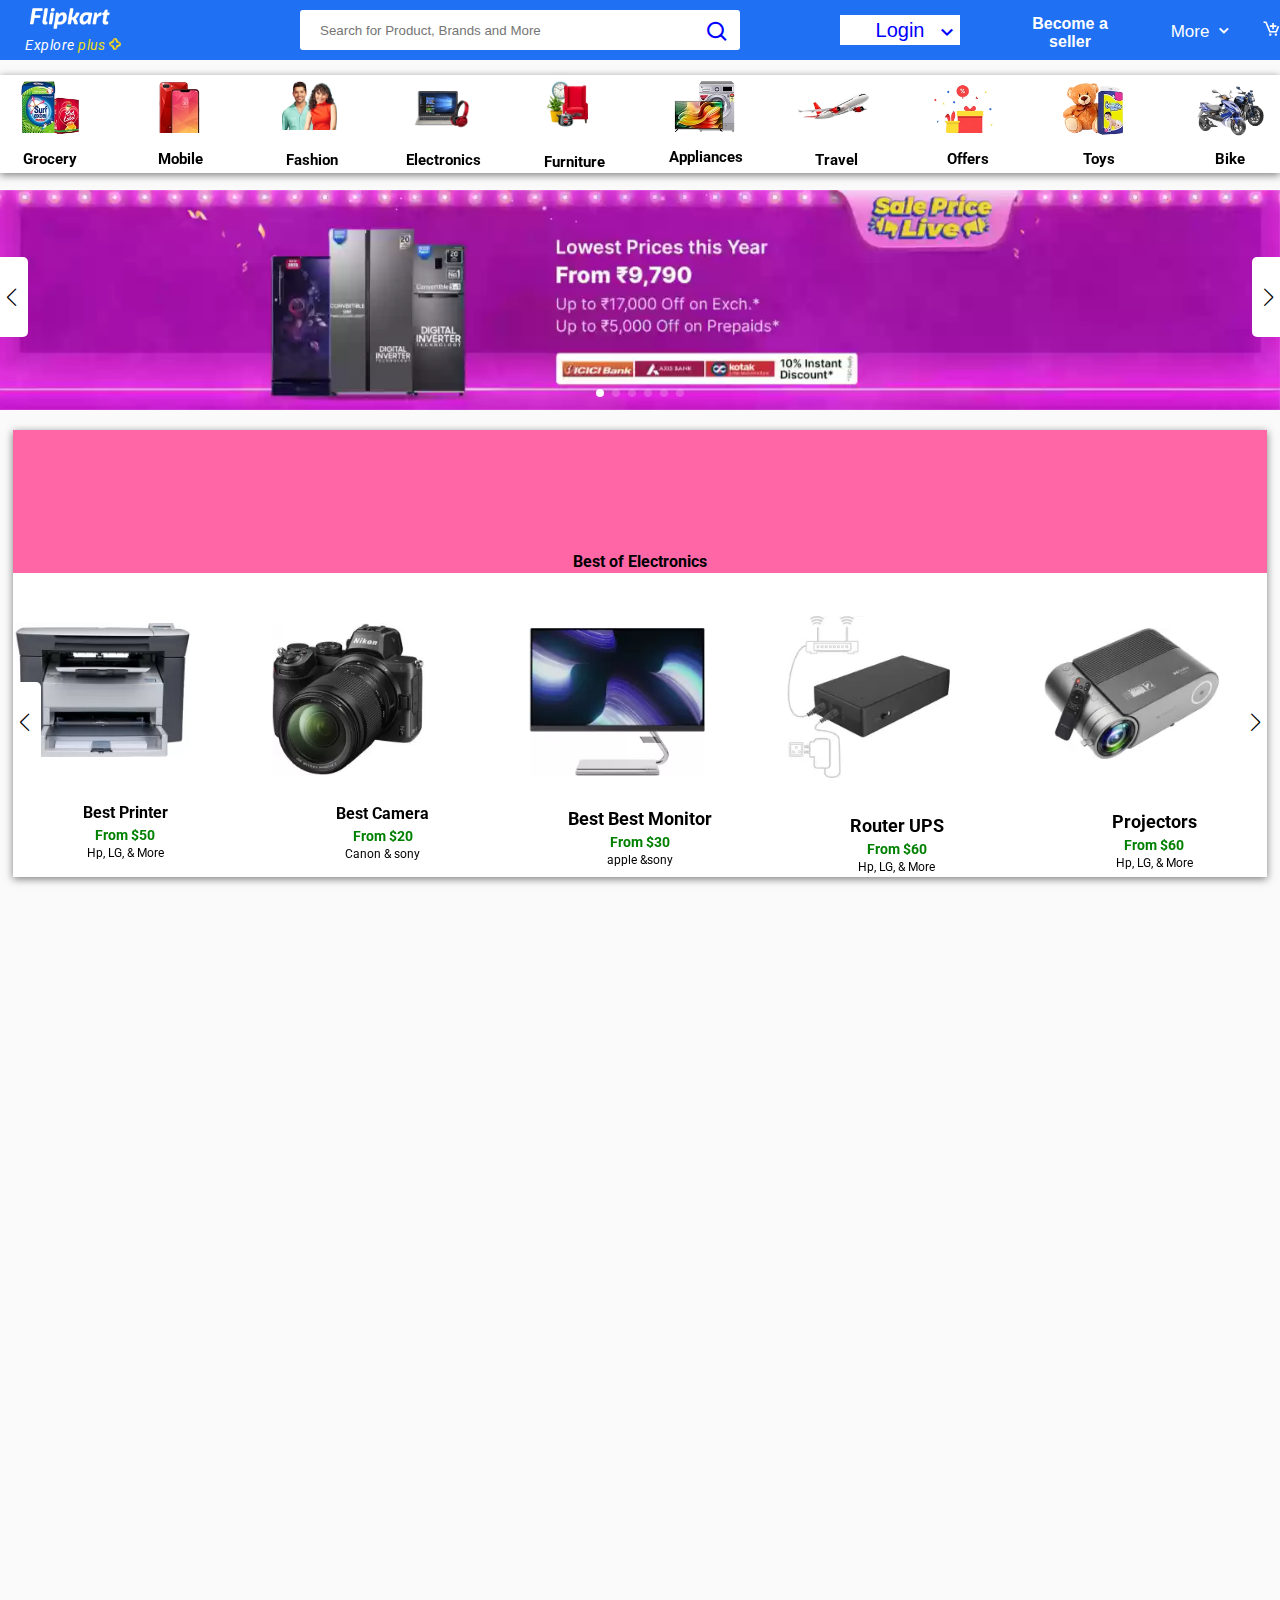
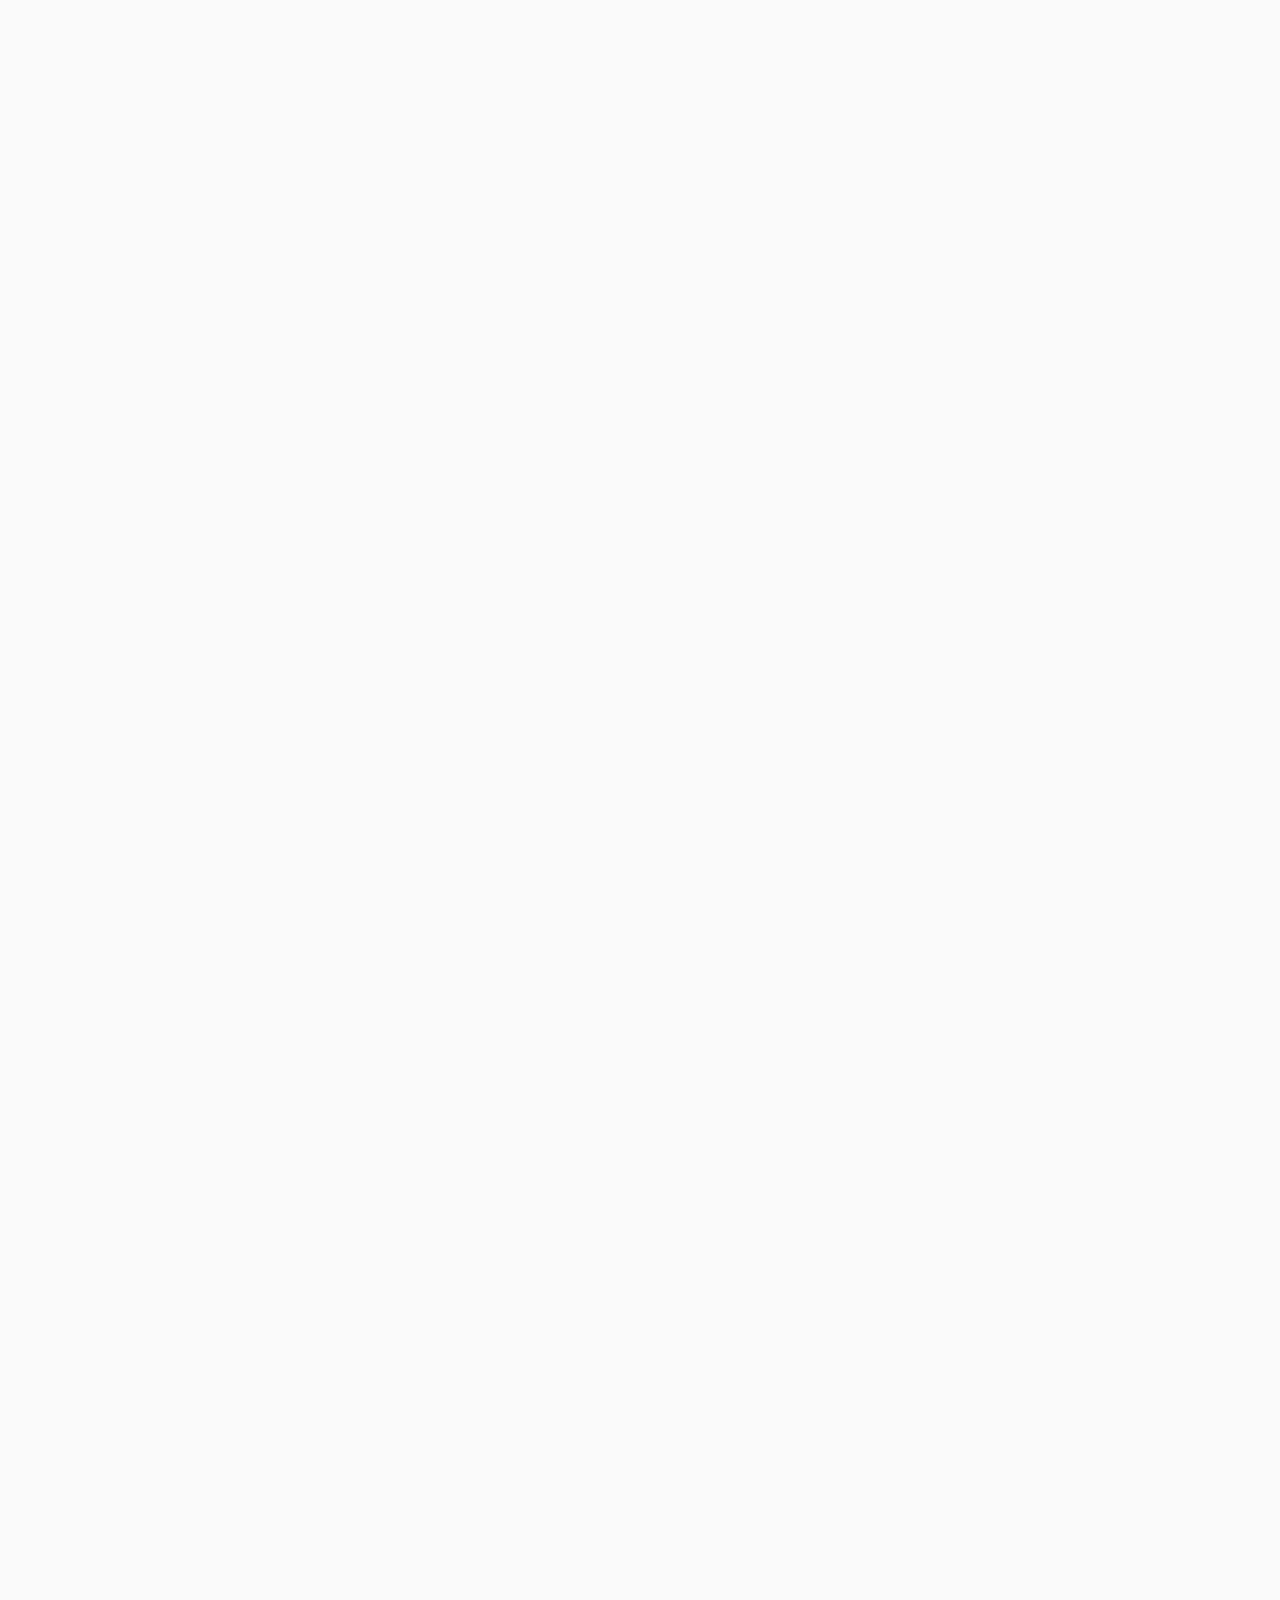
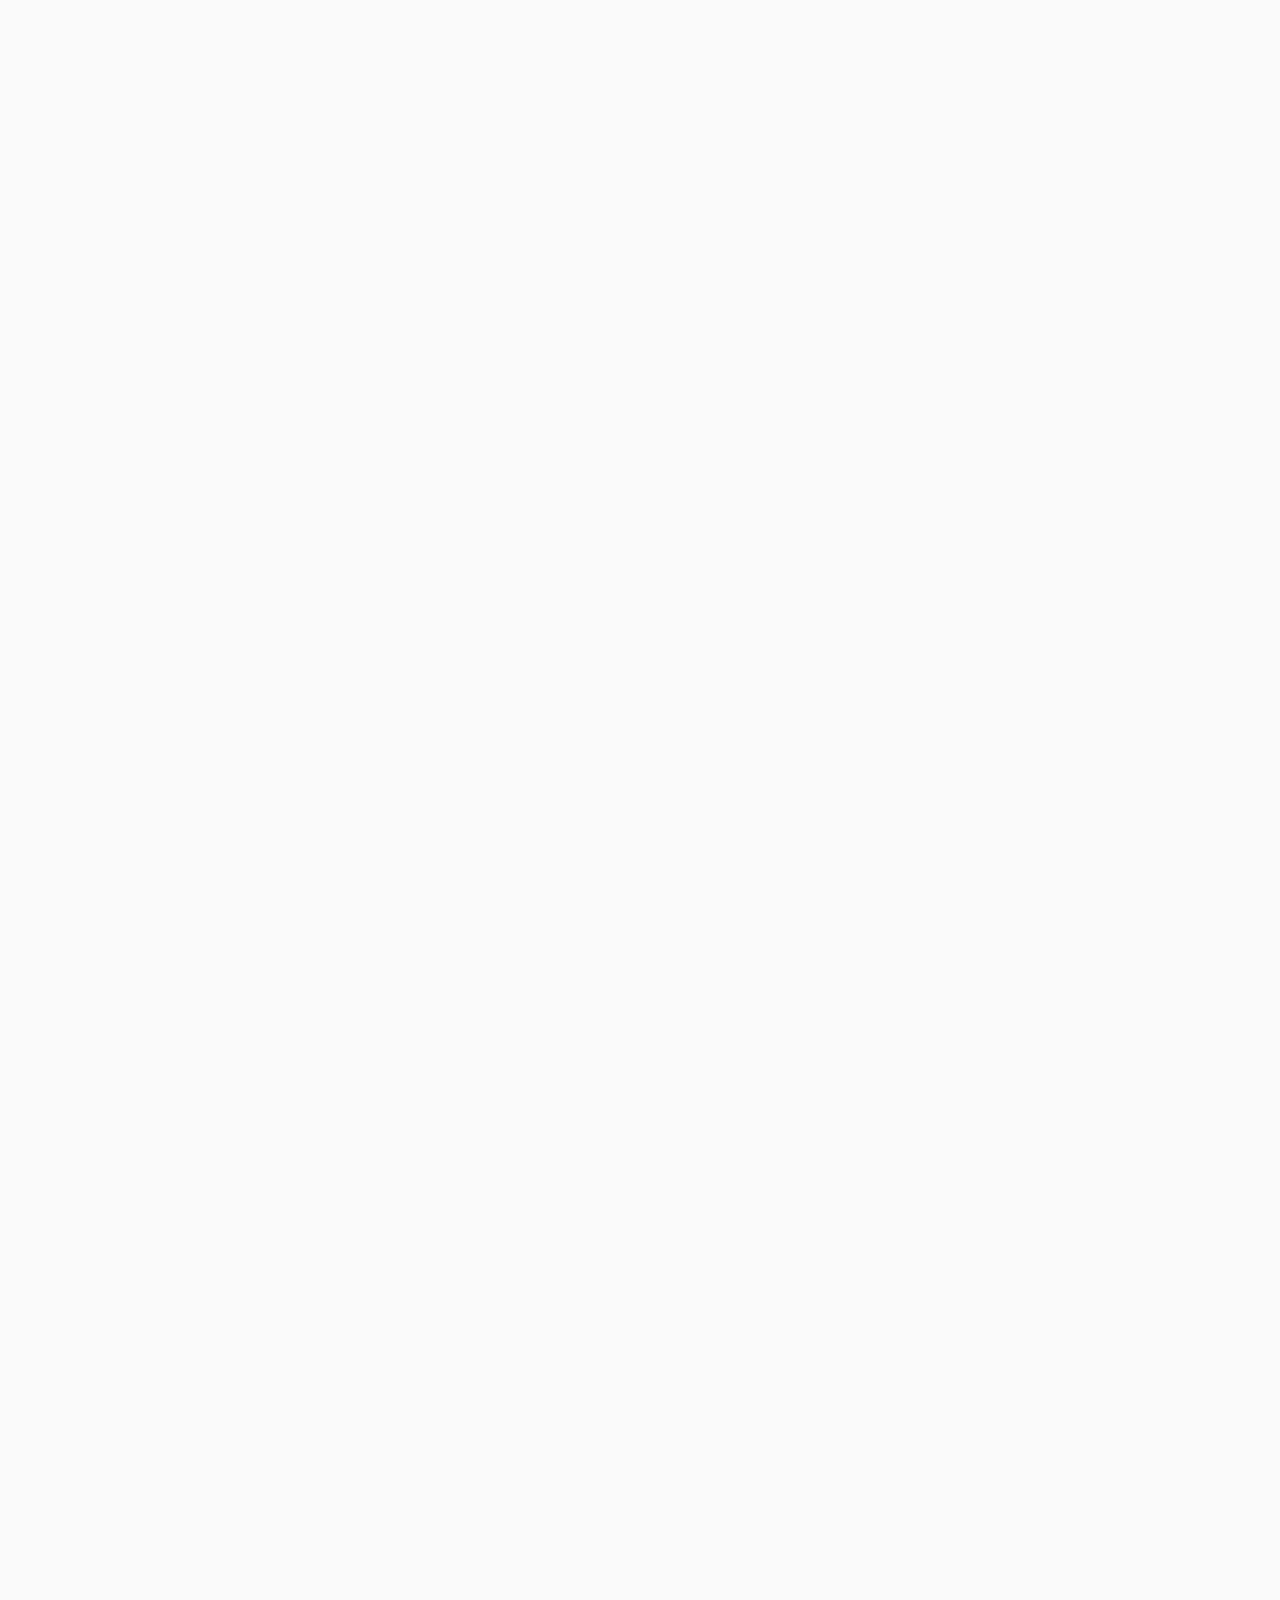
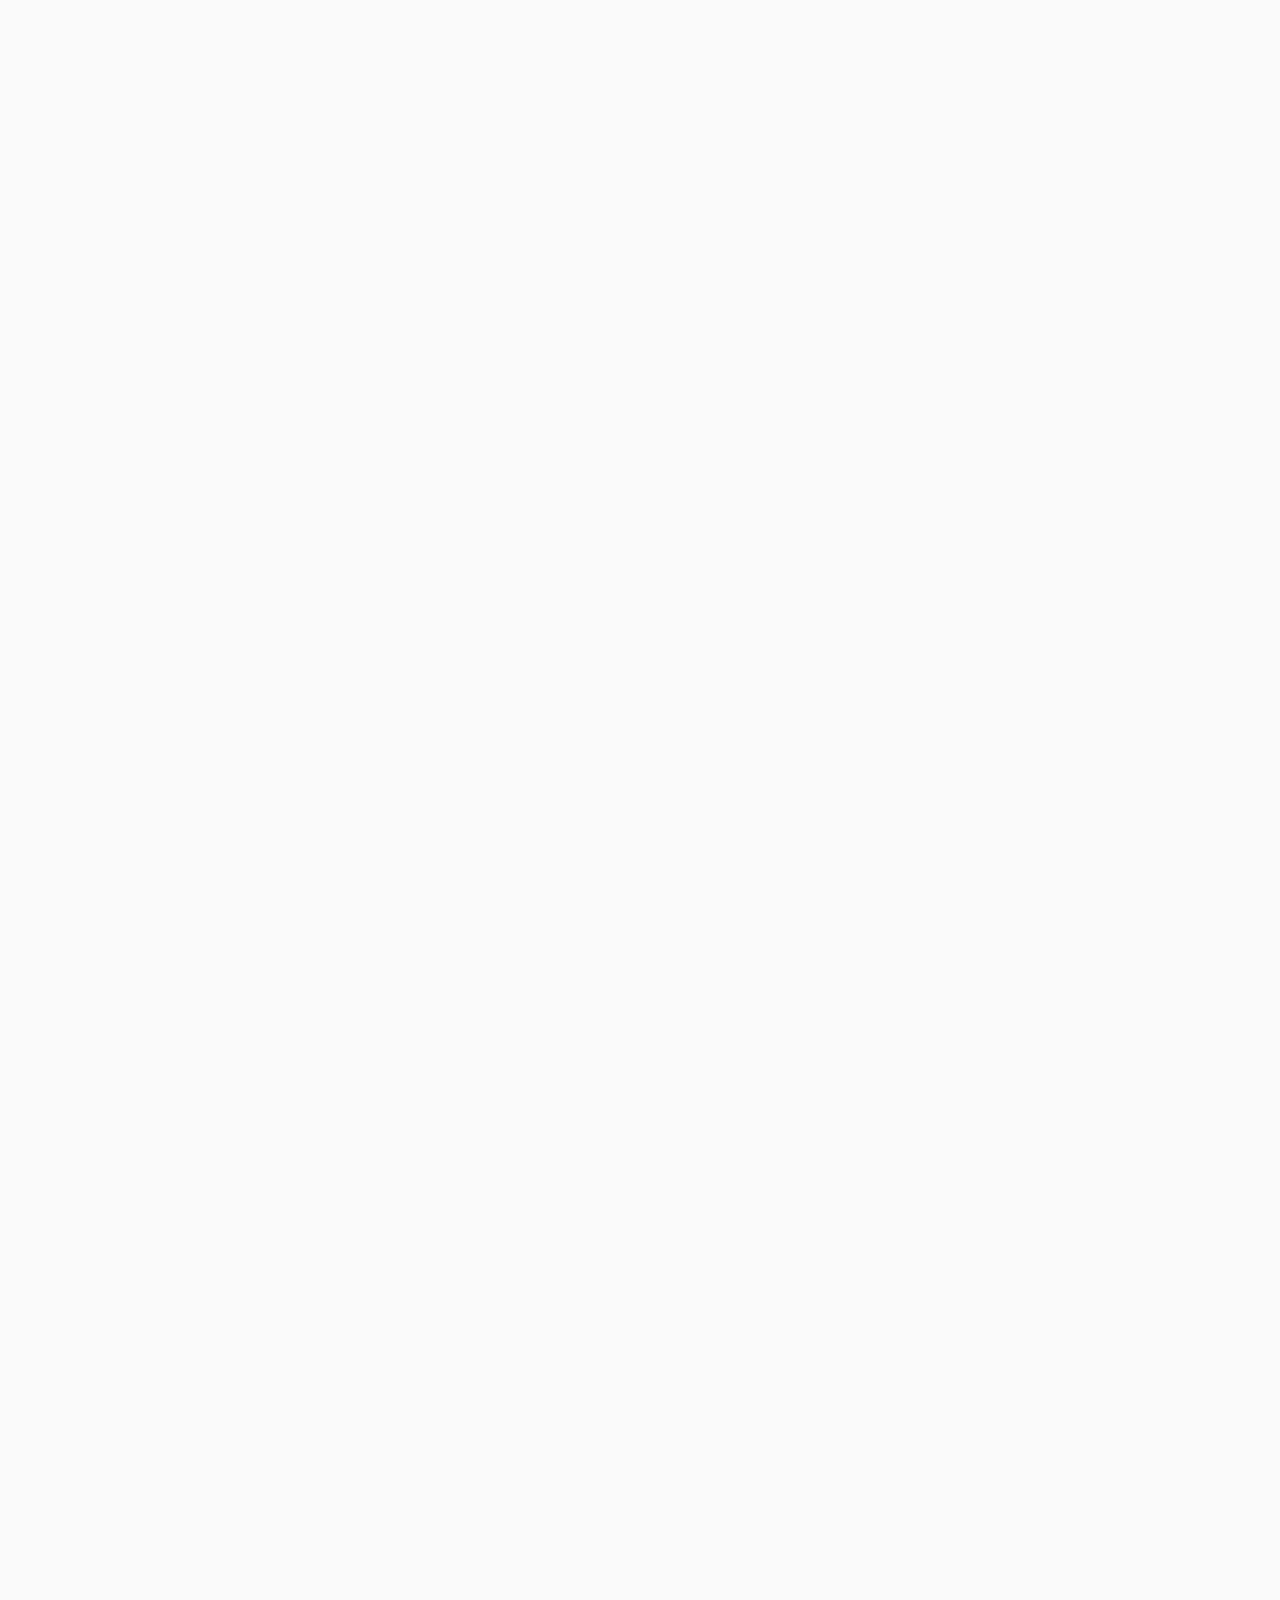
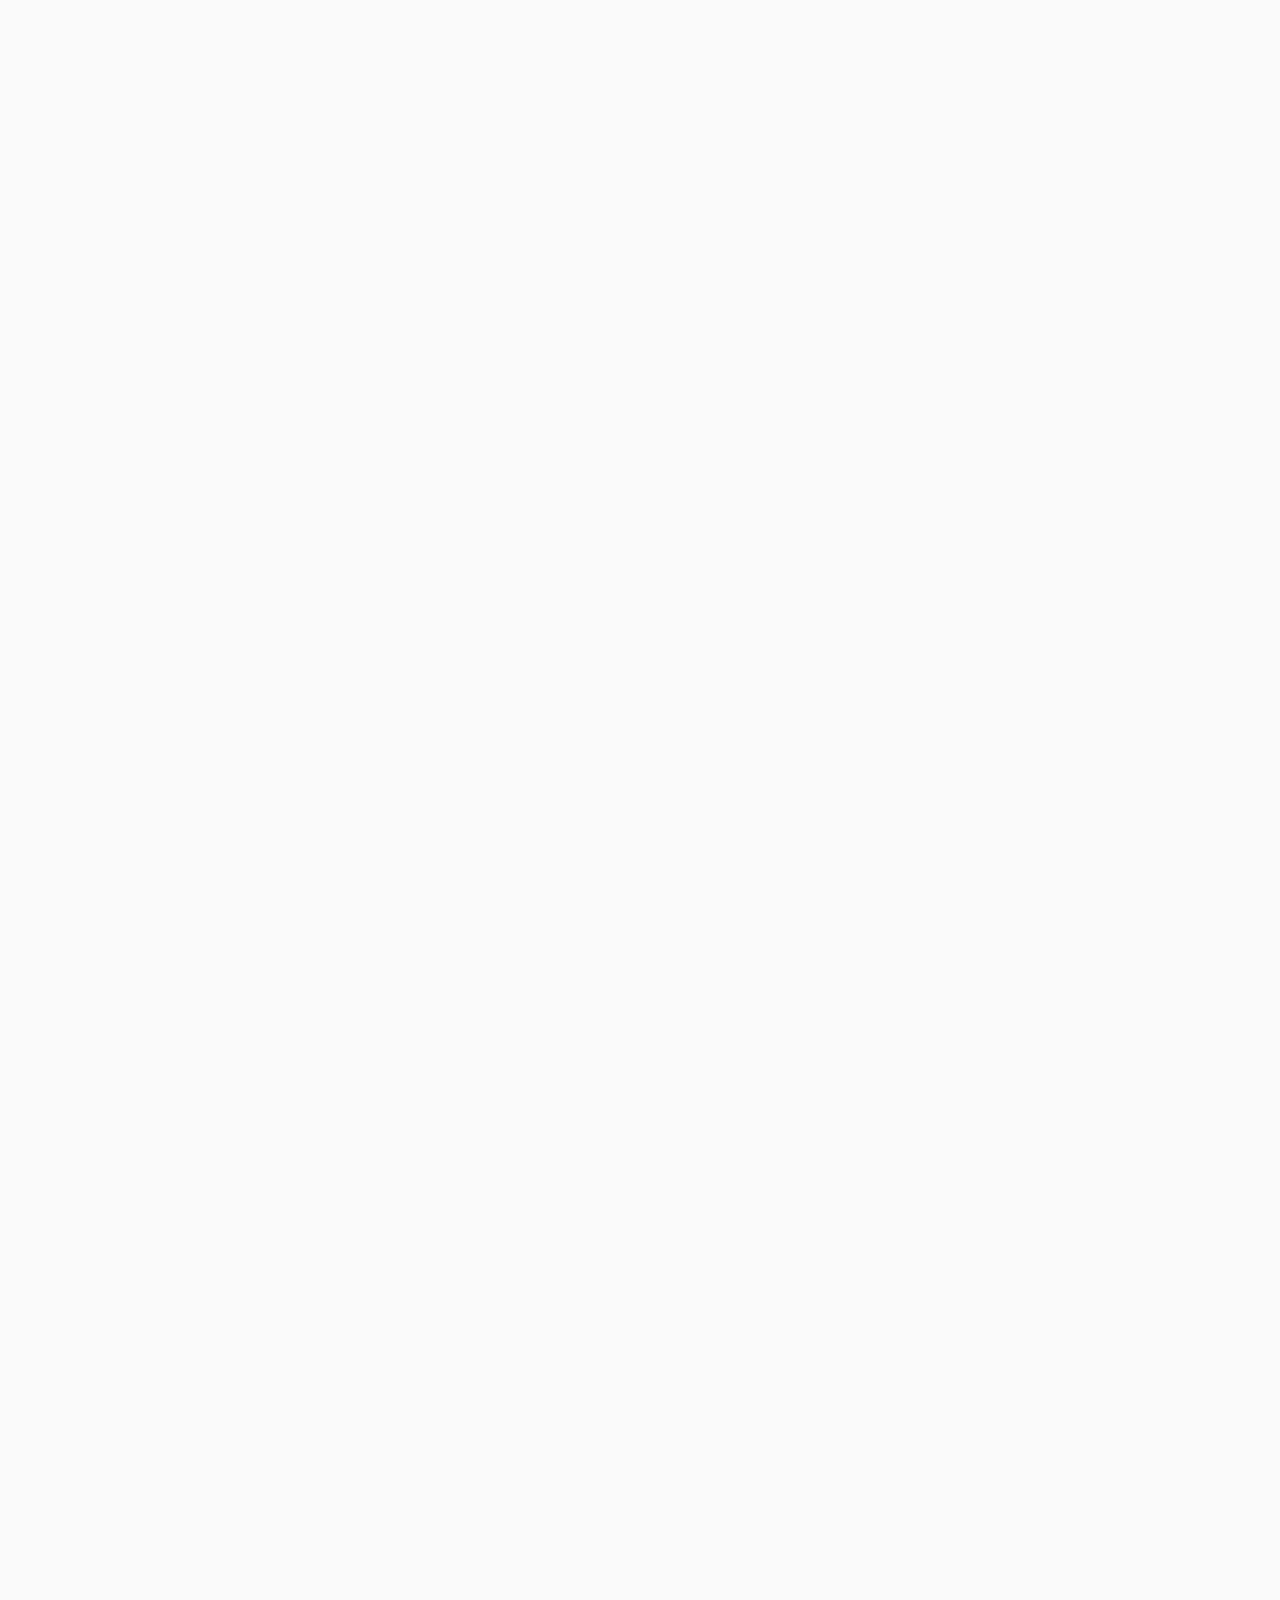
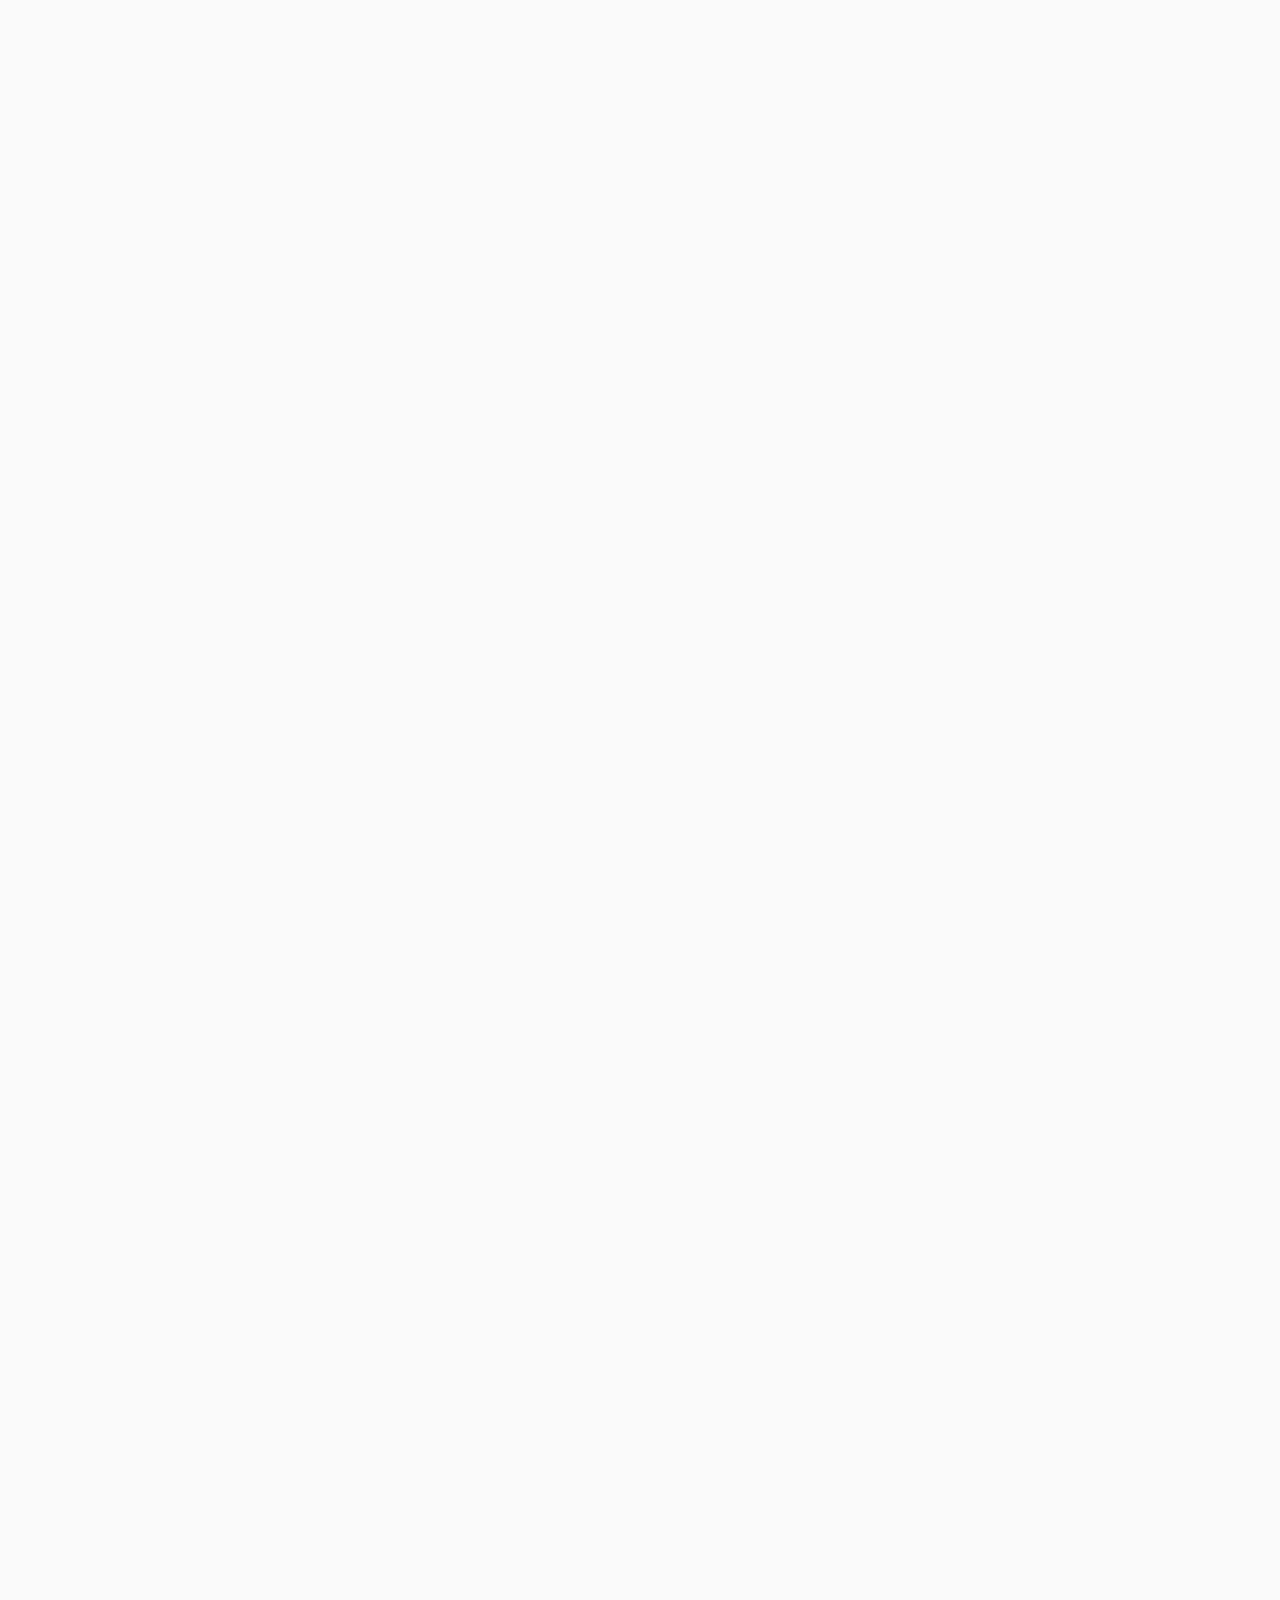
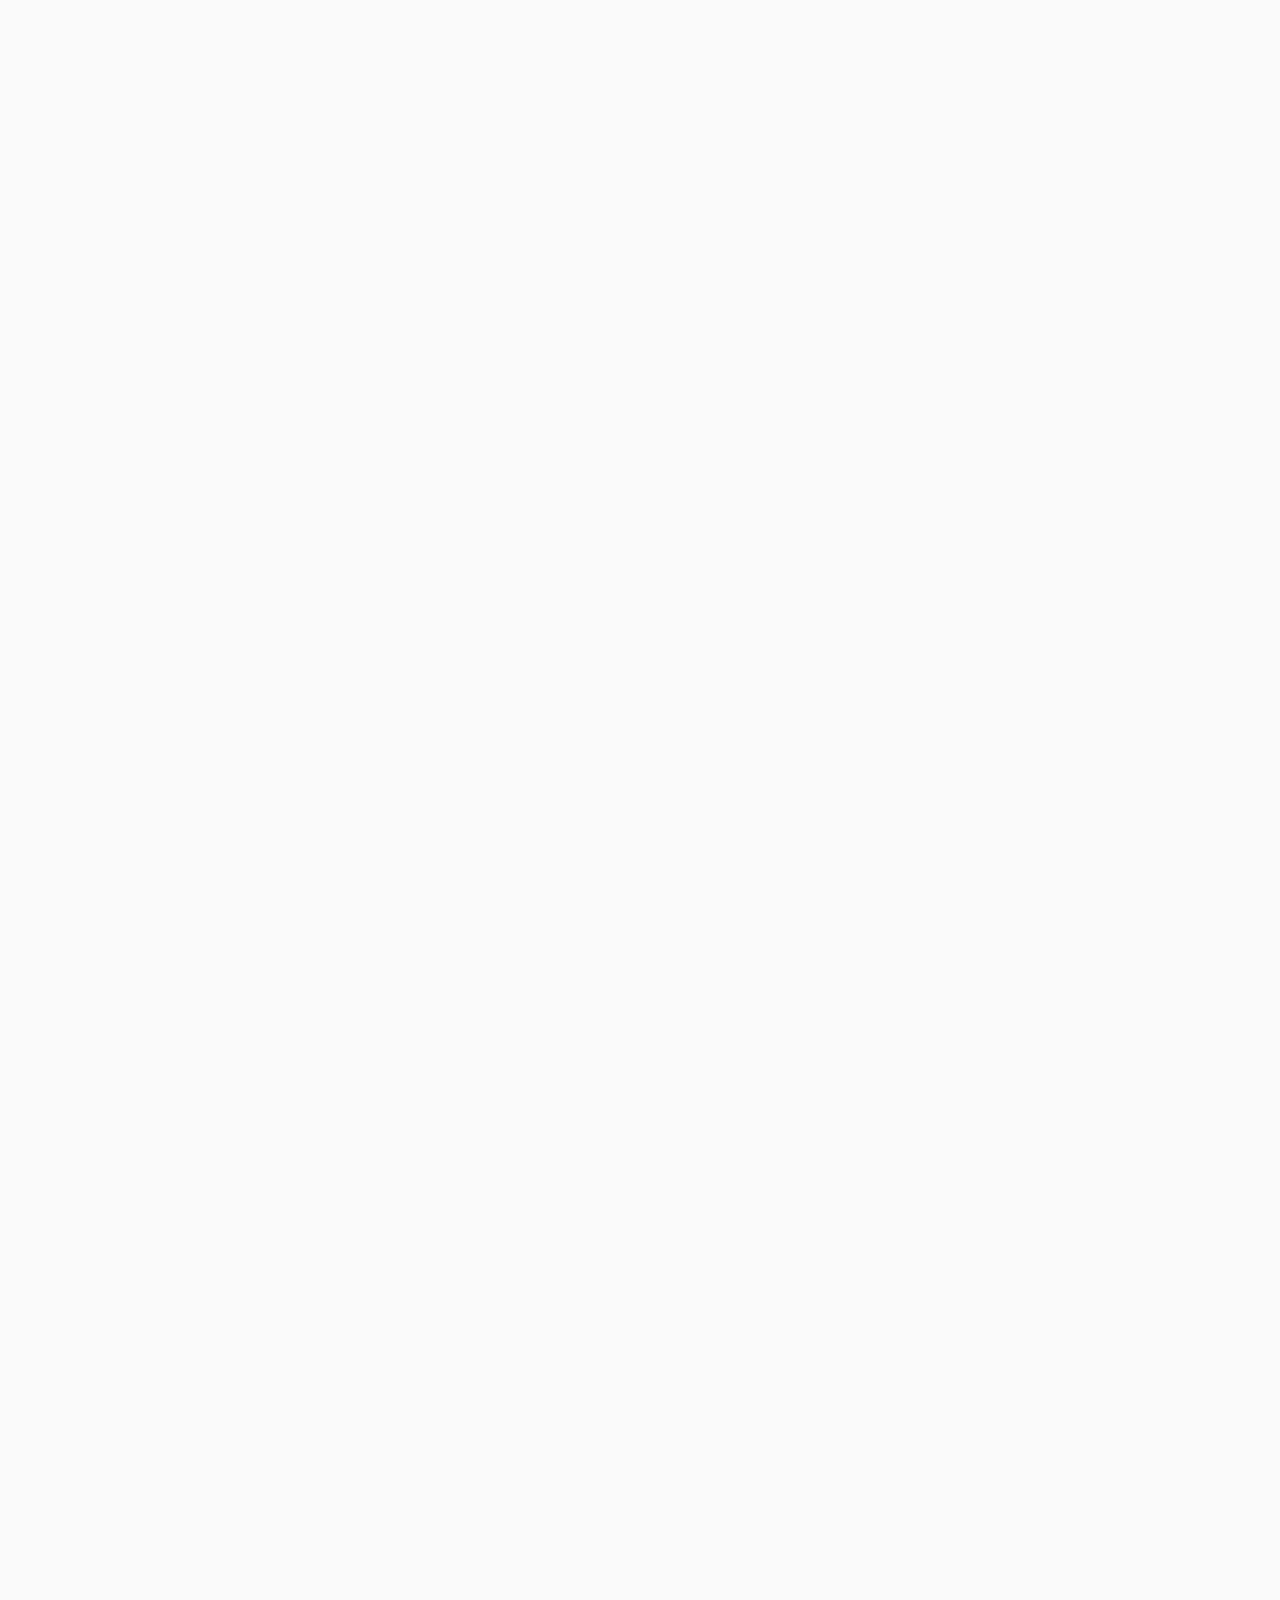
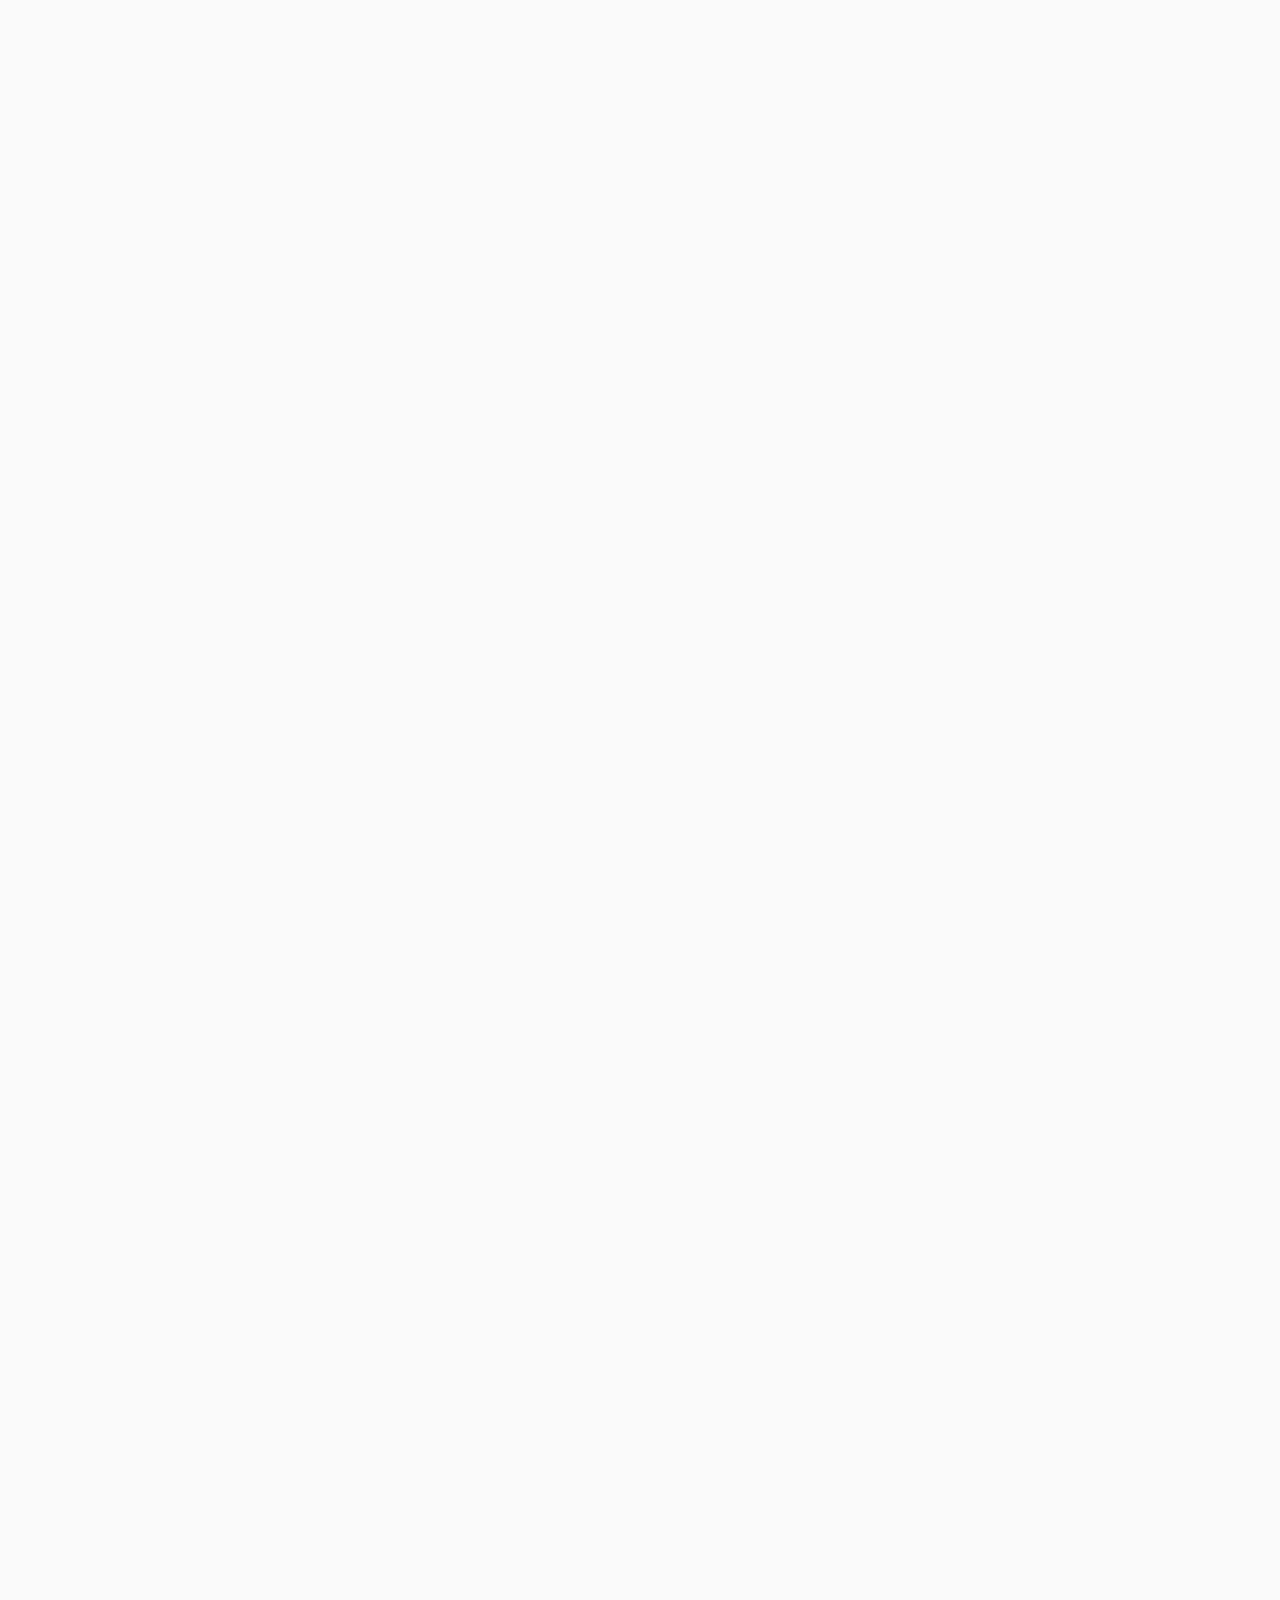
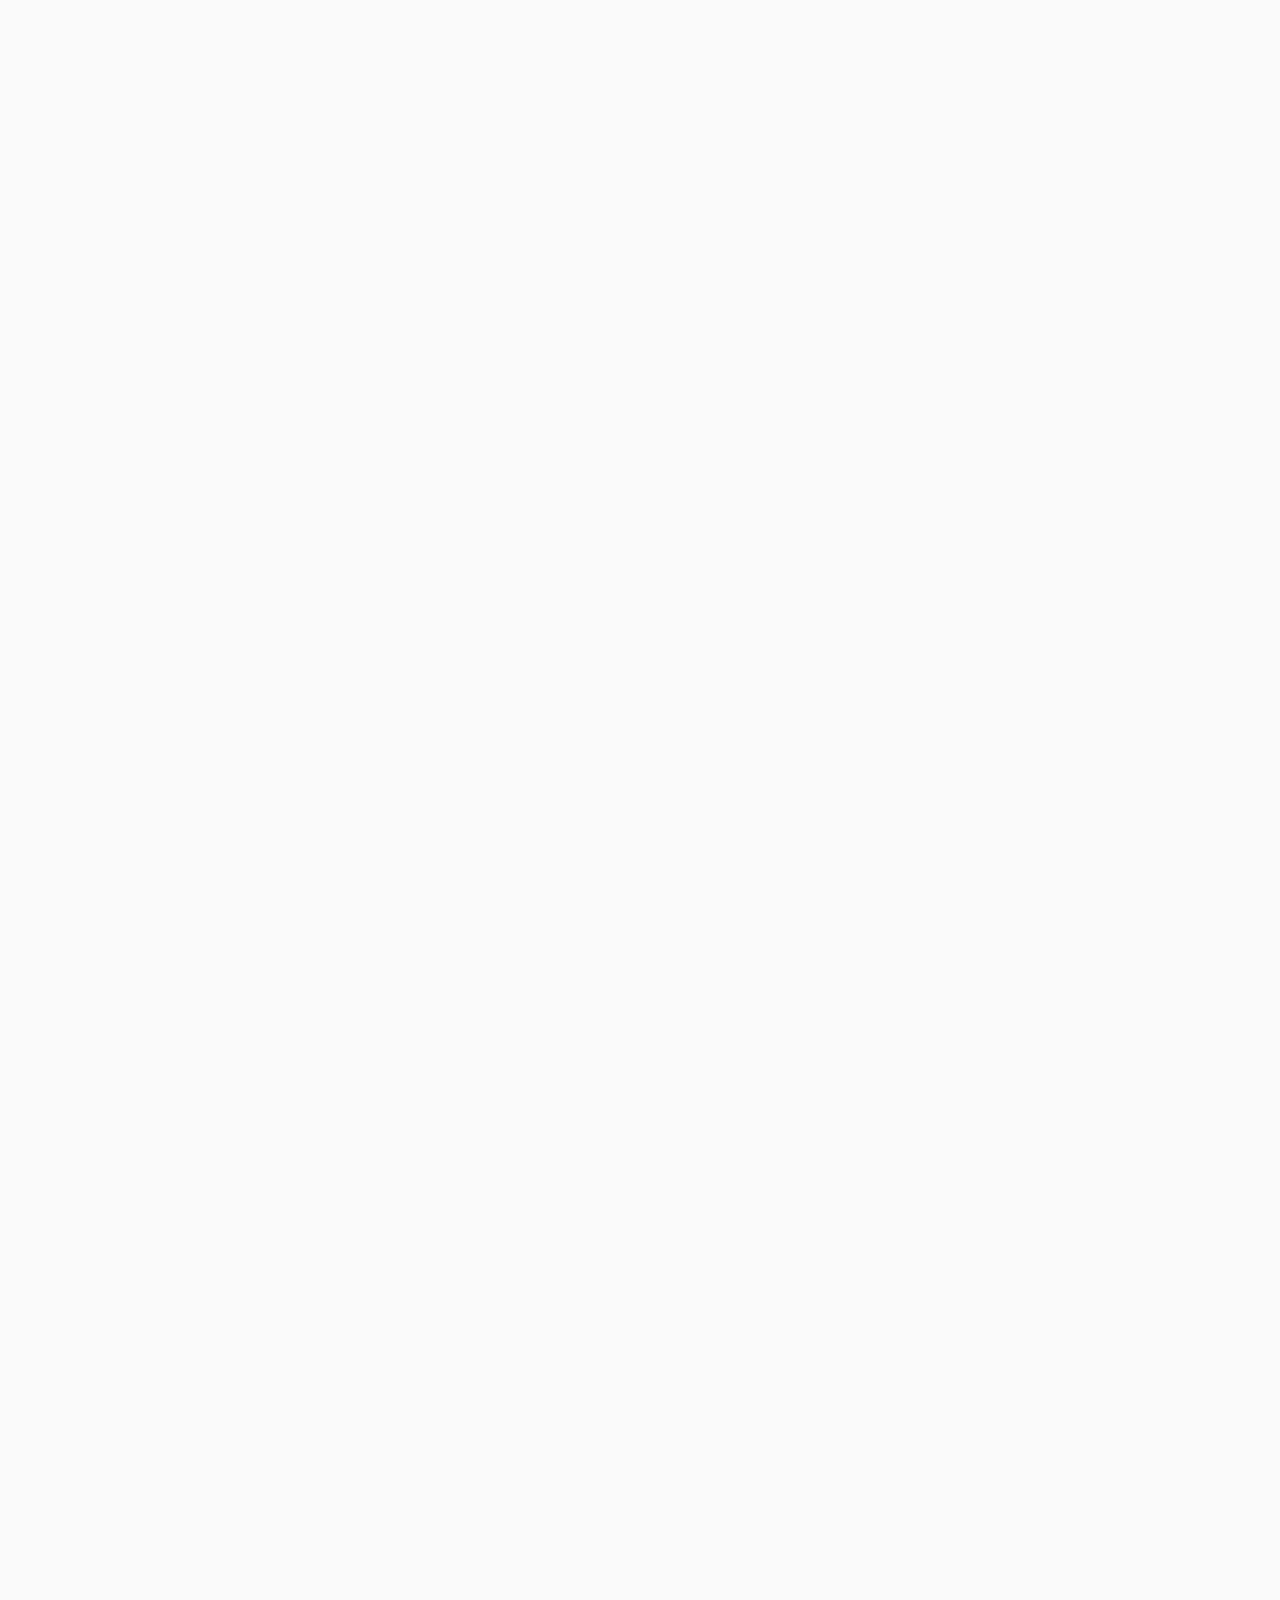
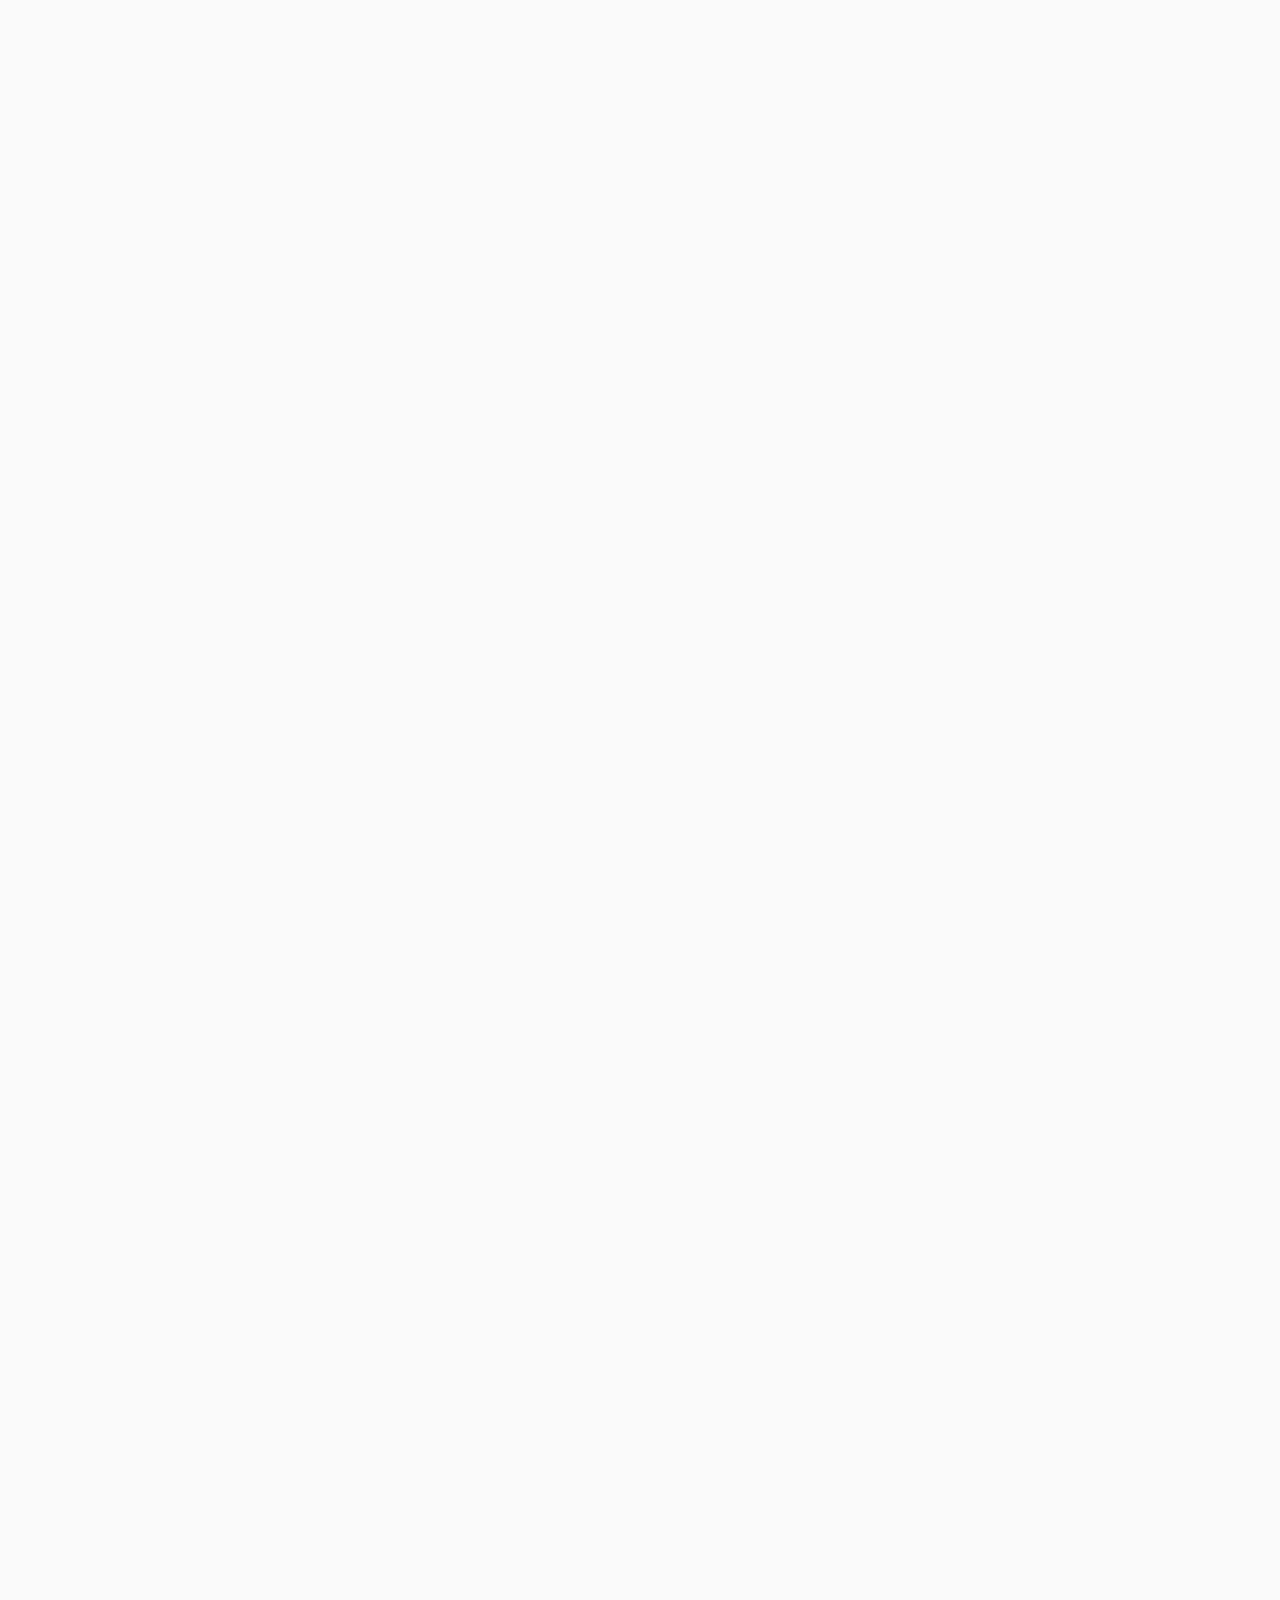
<file: index.html>
<!DOCTYPE html>
<html lang="pt-br">

<head>
  <meta charset="UTF-8">
  <title>flipkart shoping</title>
  <meta name="viewport" content="width=device-width, initial-scale=1.0, maximum-scale=1.0, user-scalable=no">

  <!-- Google fonts style -->
  <link href='http://fonts.googleapis.com/css?family=Roboto:400,700,500' rel='stylesheet'>

  <!-- Boxicons link -->
  <link href='https://unpkg.com/boxicons@2.1.4/css/boxicons.min.css' rel='stylesheet'>

  <!-- js file for menubar -->
  <link href="CSS folder/vertical-responsive-menu.min.css" rel="stylesheet">

  <!-- bootstrap css link -->
  <link href="https://cdn.jsdelivr.net/npm/bootstrap@5.0.2/dist/css/bootstrap.min.css" rel="stylesheet"
    integrity="sha384-EVSTQN3/azprG1Anm3QDgpJLIm9Nao0Yz1ztcQTwFspd3yD65VohhpuuCOmLASjC" crossorigin="anonymous">


  <!-- Link Swiper CSS cdn -->
  <link rel="stylesheet" href="https://cdn.jsdelivr.net/npm/swiper@10/swiper-bundle.min.css" />

  <!-- Swiper JS cdn-->
  <script src="https://cdn.jsdelivr.net/npm/swiper@10/swiper-bundle.min.js"></script>

   <!-- Aos css link -->
   <link rel="stylesheet" href="https://unpkg.com/aos@next/dist/aos.css" />

  <!--============================= Main css file ====================-->
  <link href="CSS folder/demo.css" rel="stylesheet">


</head>

<body>

  <header class="header clearfix ">
    <div class="container">
      <button type="button" id="toggleMenu" class="toggle_menu">
        <i class='bx bx-menu' style="color: white;"></i>
      </button><!-- toggle btn show menubar  -->

      <!-- logo of flipkart -->
      <h1><img src="images/flipkart-logo.png" class="logoimg" alt=""></h1>
      <label class="logoset"> <span>Explore</span> <span style="color: rgb(236, 222, 24);">plus</span> <span> <img
            src="images/plus_flipkart.png" alt="" style="width: 12px;"></span></label>

      <!-- searchbox -->
      <label class="inputboxlabel">
        <input type="text" placeholder="Search for Product, Brands and More" class="inputbox">
        <span><i class='bx bx-search customsearchicon'></i></span>
      </label>

      <!--======= control of lagre navbar ======-->
      <section class="largenone_nav">
        <!-- Loing btn -->
        <ul
          style="position: relative; z-index: 9999; display: flex;justify-content: end; gap: 50px; list-style: none; color: white; left: 200px; top: -20px;">

          <li class="show" style="position: relative; list-style: none; color: white; top: -5px;"><a href="">
              <button class="loginbtn">Login<span><i class='bx bx-chevron-right rotated'></i></span></button></a>
            <ol class="hoverme">
              <a href="">
                <div class="whitebox"> </div>
              </a>

              <div class="newcustomer">
                <li><a href="">New Customer ?</a> &ensp;&ensp;&ensp;&ensp;&ensp;<span><a href="">Signup</a></span></li>
              </div>

              <div class="Profile">
                <li><a href=""><i class='bx bxs-user-circle customicon'></i>&nbsp;&nbsp; My Profile</a></li>
              </div>

              <div class="Profile">
                <li><a href=""><img class="customicon2" src="/images/plus_flipkart.png" alt="">&nbsp;&nbsp;
                    Plus
                    Zone</a></li>
              </div>

              <div class="Profile">
                <li><a href=""><i class='bx bx-cart-add customicon3'></i>&nbsp;&nbsp; Orders</a> </li>
              </div>

              <div class="Profile">
                <li><a href=""><i class='bx bxs-heart customicon4'></i>&nbsp;&nbsp; Whislists</a> </li>
              </div>


              <div class="Profile">
                <li><a href=""><i class='bx bxs-discount customicon4'></i>&nbsp;&nbsp; Rewards</a> </li>
              </div>


              <div class="Profil5">
                <li><a href=""><i class='bx bxs-wallet customicon4'></i>&nbsp;&nbsp; Gift Cards</a> </li>
              </div>
            </ol>
          </li>

          <!-- become a seller  -->
          <li class="show" style="position: relative; list-style: none; color: white; top: -5px;"><a href=""><button
                class="loginbtn logo25"
                style="border: none; background-color: transparent; color: white; font-size: 16px; font-weight: 600; width: 120px; ">Become
                a seller</button></a>
          </li>


          <!-- More -->
          <li class="show" style="position: relative; list-style: none; color: white; top: -5px; left: -40px;"><a
              href=""><button class="loginbtn logo25"
                style="border: none; background-color: transparent; color: white; font-size: 17px; width: 120px;">
                More<span><i class='bx bx-chevron-right '
                    style="transform: rotate(90deg);font-size: 20px; position: relative; top: 2px; right: -5px;"></i></span></button></a>
            <ol class="hoverme">
              <a href="">
                <div class="whitebox"> </div>
              </a>

              <div class="newcustomer">
                <li><a href="">New Customer ?</a> &ensp;&ensp;&ensp;&ensp;&ensp;<span><a href="">Signup</a></span></li>
              </div>

              <div class="Profile">
                <li><a href=""><i class='bx bxs-user-circle customicon'></i>&nbsp;&nbsp; My Profile</a></li>
              </div>

              <div class="Profile">
                <li><a href=""><img class="customicon2" src="/images/plus_flipkart.png" alt="">&nbsp;&nbsp;
                    Plus
                    Zone</a></li>
              </div>

              <div class="Profile">
                <li><a href=""><i class='bx bx-cart-add customicon3'></i>&nbsp;&nbsp; Orders</a> </li>
              </div>

              <!-- <div class="Profile">
              <li><a href=""><i class='bx bxs-heart customicon4'></i>&nbsp;&nbsp; Whislists</a> </li>
            </div>


            <div class="Profile">
              <li><a href=""><i class='bx bxs-discount customicon4'></i>&nbsp;&nbsp; Rewards</a> </li>
            </div> -->


              <div class="Profil5">
                <li><a href=""><i class='bx bxs-wallet customicon4'></i>&nbsp;&nbsp; Gift Cards</a> </li>
              </div>
            </ol>

          </li>

          <!-- cart -->
          <li class="show" style="position: relative; list-style: none; color: white; top: -5px; left: -90px;"><a
              href=""><button class="loginbtn logo25"
                style="border: none; background-color: transparent; color: white; font-size: 19px; width: 60px;"><span><i
                    class='bx bx-cart-add'></i></span> cart</button></a>

          </li>

        </ul>
      </section>

    </div>
  </header>

  <!--================== mobile menu bar ===============================-->
  <nav class="vertical_nav blocknav" style="margin-top: -10px; position: fixed; z-index: 99;">
    <!-- all control of menu bar -->

    <ul id="js-menu" class="menu" style="background-color: white; top: 60px; ">

      <li class="menu--item navset12" style="top: 60px;">
        <a href="#" class="menu--link" title="Item 2" style="color: white; font-size: 16px;">
          <i class="menu--icon  fa fa-fw fa-briefcase"></i>
          <span class="menu--label"><span><i class='bx bxs-user customiconnav'></i></span> Login & Signup</span>
        </a>
      </li>

      <li class="menu--item" style="z-index: 999; background-color: white;">
        <a href="#" class="menu--link" title="Item 2">
          <i class="menu--icon  fa fa-fw fa-briefcase"></i>
          <span class="menu--label"> <span><i class='bx bxs-offer customiconnav'></i></span> Offer Zone</span></span>
        </a>
      </li>
      <li class="menu--item" style="z-index: 999; background-color: white;">
        <a href="#" class="menu--link" title="Item 2">
          <i class="menu--icon  fa fa-fw fa-briefcase"></i>
          <span class="menu--label"><span><i class='bx bxl-bitcoin customiconnav'></i></span> SuperCoin Zone</span>
        </a>
      </li>

      <li class="menu--item" style="z-index: 999; background-color: white;">
        <a href="#" class="menu--link" title="Item 3">
          <i class="menu--icon  fa fa-fw fa-cog"></i>
          <span class="menu--label"><span><img src="images/plus_flipkart.png" style="width: 20px; padding-right: 5px; "
                alt=""></span> flipkart Plus Zone</span>
        </a>
      </li>

      <li class="menu--item" style="z-index: 999; background-color: white;">
        <a href="#" class="menu--link" title="Item 3">
          <i class="menu--icon  fa fa-fw fa-cog"></i>
          <span class="menu--label"><span><i class='bx bxs-category customiconnav'></i></span> All Categories</span>
        </a>
      </li>

      <li class="menu--item" style="z-index: 999; background-color: white;">
        <a href="#" class="menu--link" title="Item 5">
          <i class="menu--icon  fa fa-fw fa-globe"></i>
          <span class="menu--label"><span><i class='bx bx-store customiconnav'></i></span> Trending Stores</span>
        </a>
      </li>

      <li class="menu--item" style="z-index: 999; background-color: white;">
        <a href="#" class="menu--link" title="Item 5">
          <i class="menu--icon  fa fa-fw fa-globe"></i>
          <span class="menu--label"><span><i class='bx bx-category-alt customiconnav'></i></span> More on
            Flipkart</span>
        </a>
      </li>


      <li class="menu--item" style="z-index: 999; background-color: white;">
        <a href="#" class="menu--link" title="Item 5">
          <i class="menu--icon  fa fa-fw fa-globe"></i>
          <span class="menu--label"><span><i class='bx bxs-offer customiconnav'></i></span> Offer Zone</span>
        </a>
      </li>

      <li class="menu--item" style="z-index: 999; background-color: white;">
        <a href="#" class="menu--link" title="Item 5">
          <i class="menu--icon  fa fa-fw fa-globe"></i>
          <span class="menu--label"><span><i class='bx bxs-shopping-bag customiconnav'></i></span> Sell on
            Flipkart</span>
        </a>
      </li>

      <li class="menu--item" style="z-index: 999; background-color: white;">
        <a href="#" class="menu--link" title="Item 5">
          <i class="menu--icon  fa fa-fw fa-globe"></i>
          <span class="menu--label"><span><i class='bx bxs-wallet-alt customiconnav'></i></span> My Orders</span>
        </a>
      </li>

      <li class="menu--item" style="z-index: 999; background-color: white;">
        <a href="#" class="menu--link" title="Item 5">
          <i class="menu--icon  fa fa-fw fa-globe"></i>
          <span class="menu--label"><span><i class='bx bxs-offer customiconnav'></i></span> Coupons</span>
        </a>
      </li>

      <li class="menu--item" style="z-index: 999; background-color: white;">
        <a href="#" class="menu--link" title="Item 5">
          <i class="menu--icon  fa fa-fw fa-globe"></i>
          <span class="menu--label"><span><i class='bx bxs-cart-download customiconnav'></i></span> My Cart</span>
        </a>
      </li>

      <li class="menu--item" style="z-index: 999; background-color: white;">
        <a href="#" class="menu--link" title="Item 5">
          <i class="menu--icon  fa fa-fw fa-globe"></i>
          <span class="menu--label"><span><i class='bx bxs-heart customiconnav'></i></span> My Wishlist</span>
        </a>
      </li>

      <li class="menu--item" style="z-index: 999; background-color: white;">
        <a href="#" class="menu--link" title="Item 5">
          <i class="menu--icon  fa fa-fw fa-globe"></i>
          <span class="menu--label"><span><i class='bx bxs-user customiconnav'></i></span> My Account</span>
        </a>
      </li>

      <li class="menu--item" style="z-index: 999; background-color: white;">
        <a href="#" class="menu--link" title="Item 5">
          <i class="menu--icon  fa fa-fw fa-globe"></i>
          <span class="menu--label"><span><i class='bx bxs-bell customiconnav'></i></span> Notifications</span>
        </a>
      </li>

      <li class="menu--item" style="z-index: 999; background-color: white;">
        <a href="#" class="menu--link" title="Item 5">
          <i class="menu--icon  fa fa-fw fa-globe"></i>
          <span class="menu--label"><span><i class='bx bx-support customiconnav'></i></span> Help Center</span>
        </a>
      </li>

    </ul>


  </nav>

  <!--======================== navbar Grocery category slider ===========-->
  <section class="slider_container">
    <div class="container-fluid">
      <div class="swiper pk" style="box-shadow: 0px 2px 8px 0px  rgba(122, 122, 122, 0.99); background-color: white;">
        <div class="swiper-wrapper">
          <div class="swiper-slide">
            <div class="img_box">
              <a href="" style="text-decoration: none;">
                <img src="images/grocery.webp" width="70%" style="margin-left: 15%;">
                <h6 style="text-align: center; font-size: 15px; color: black;">Grocery</h6>
              </a>
            </div>
          </div>

          <div class="swiper-slide">
            <div class="img_box">
              <a href="https://www.flipkart.com/mobile-phones-store?fm=neo%2Fmerchandising&iid=M_ef347adc-f12f-406b-bfca-6fae072b84d6_1_372UD5BXDFYS_MC.ZRQ4DKH28K8J&otracker=hp_rich_navigation_2_1.navigationCard.RICH_NAVIGATION_Mobiles_ZRQ4DKH28K8J&otracker1=hp_rich_navigation_PINNED_neo%2Fmerchandising_NA_NAV_EXPANDABLE_navigationCard_cc_2_L0_view-all&cid=ZRQ4DKH28K8J" style="text-decoration: none;">
                <img src="images/Mobile.webp" width="70%" style="margin-left: 15%;">
                <h6 style="text-align: center; font-size: 15px; color: black;">Mobile</h6>
              </a>
            </div>
          </div>
          <div class="swiper-slide">
            <div class="img_box">
              <a href="https://www.flipkart.com/clothing-and-accessories/topwear/pr?sid=clo,ash&p[]=facets.ideal_for%255B%255D%3DMen&p[]=facets.ideal_for%255B%255D%3Dmen&otracker=categorytree&fm=neo%2Fmerchandising&iid=M_99886dd1-ec29-48cc-8d89-a236ba059780_1_372UD5BXDFYS_MC.6XNZG1FYFBZT&otracker=hp_rich_navigation_1_1.navigationCard.RICH_NAVIGATION_Fashion~Men%2527s%2BTop%2BWear_6XNZG1FYFBZT&otracker1=hp_rich_navigation_PINNED_neo%2Fmerchandising_NA_NAV_EXPANDABLE_navigationCard_cc_1_L1_view-all&cid=6XNZG1FYFBZT" style="text-decoration: none;">
                <img src="images/Fashion.webp" width="55%" style="margin-bottom: 15px; margin-left: 20%;">
                <h6 style="text-align: center; font-size: 15px; color: black;">Fashion</h6>
              </a>
            </div>
          </div>
          <div class="swiper-slide">
            <div class="img_box">
              <a href="https://www.flipkart.com/elec-b2b-store?fm=neo%2Fmerchandising&iid=M_c98c7606-e7c3-444b-8be7-755df8b9b4af_1_372UD5BXDFYS_MC.1B9DW42USMK1&otracker=hp_rich_navigation_2_1.navigationCard.RICH_NAVIGATION_Electronics~Electronics%2BGST%2BStore_1B9DW42USMK1&otracker1=hp_rich_navigation_PINNED_neo%2Fmerchandising_NA_NAV_EXPANDABLE_navigationCard_cc_2_L1_view-all&cid=1B9DW42USMK1" style="text-decoration: none;">
                <img src="images/Electronics.webp" width="60%" style="margin-bottom: 10px; margin-left: 18%;">
                <h6 style="text-align: center; font-size: 15px; color: black;">Electronics</h6>
              </a>
            </div>
          </div>


          <div class="swiper-slide">
            <div class="img_box">
              <a href="https://www.flipkart.com/india-ka-furniture-studio-store?fm=neo%2Fmerchandising&iid=M_f3f6377c-5414-486e-b9a6-5bcd2047badd_1_372UD5BXDFYS_MC.Q6I8NGK1VUG9&otracker=hp_rich_navigation_1_1.navigationCard.RICH_NAVIGATION_Home%2B%2526%2BFurniture~Home%2BFurnishings_Q6I8NGK1VUG9&otracker1=hp_rich_navigation_PINNED_neo%2Fmerchandising_NA_NAV_EXPANDABLE_navigationCard_cc_1_L1_view-all&cid=Q6I8NGK1VUG9" style="text-decoration: none;">
                <img src="images/Home and Furniture.webp" width="60%" style="margin-left: 15%; margin-bottom: 12px;">
                <h6 style="text-align: center; font-size: 15px; color: black;">Furniture</h6>
              </a>
            </div>
          </div>
          <div class="swiper-slide">
            <div class="img_box">
              <a href="https://www.flipkart.com/tvs-and-appliances-new-clp-store?fm=neo%2Fmerchandising&iid=M_cae1fe2f-9f2f-4245-a3ff-173ce6f94736_1_372UD5BXDFYS_MC.LO4IWVHA61BX&otracker=hp_rich_navigation_6_1.navigationCard.RICH_NAVIGATION_Appliances_LO4IWVHA61BX&otracker1=hp_rich_navigation_PINNED_neo%2Fmerchandising_NA_NAV_EXPANDABLE_navigationCard_cc_6_L0_view-all&cid=LO4IWVHA61BX" style="text-decoration: none;">
                <img src="images/appliances.webp" width="68%"  style="margin-left: 15%;">
                <h6 style="text-align: center; font-size: 15px; color: black;">Appliances</h6>
              </a>
            </div>
          </div>

          <div class="swiper-slide">
            <div class="img_box">
              <a href="https://www.flipkart.com/travel/flights?param=DTNavIcon&fm=neo%2Fmerchandising&iid=M_90614d8b-96b8-4525-b7c3-6a67a7c735a8_1_372UD5BXDFYS_MC.V4ZPKTOAO321&otracker=hp_rich_navigation_7_1.navigationCard.RICH_NAVIGATION_Travel_V4ZPKTOAO321&otracker1=hp_rich_navigation_PINNED_neo%2Fmerchandising_NA_NAV_EXPANDABLE_navigationCard_cc_7_L0_view-all&cid=V4ZPKTOAO321" style="text-decoration: none;">
                <img src="images/travel.webp" width="75%" style="margin-bottom: 15px; margin-top: -20%; margin-left: 10px;">
                <h6 style="text-align: center; font-size: 15px; color: black;">Travel</h6>
              </a>
            </div>
          </div>
          <div class="swiper-slide">
            <div class="img_box">
              <a href="" style="text-decoration: none;">
                <img src="images/top offers.webp" width="70%" style="margin-left: 10%;">
                <h6 style="text-align: center; font-size: 15px; color: black;">Offers</h6>
              </a>
            </div>
          </div>
          <div class="swiper-slide">
            <div class="img_box">
              <a href="https://www.flipkart.com/toysclp-store?fm=neo%2Fmerchandising&iid=M_deb83685-30f6-4475-9ba2-483ada0d4e68_1_372UD5BXDFYS_MC.A6A2ZZGHEZUT&otracker=hp_rich_navigation_6_1.navigationCard.RICH_NAVIGATION_Beauty%252C%2BToys%2B%2526%2BMore~Toys%2B%2526%2BSchool%2BSupplies_A6A2ZZGHEZUT&otracker1=hp_rich_navigation_PINNED_neo%2Fmerchandising_NA_NAV_EXPANDABLE_navigationCard_cc_6_L1_view-all&cid=A6A2ZZGHEZUT" style="text-decoration: none;">
                <img src="images/beauty and toys.webp" width="70%" style="margin-left: 10%;">
                <h6 style="text-align: center; font-size: 15px; color: black;">Toys</h6>
              </a>
            </div>
          </div>
          <div class="swiper-slide">
            <div class="img_box">
              <a href="https://www.flipkart.com/two-wheelers-store?fm=neo%2Fmerchandising&iid=M_60025ca1-ab86-48d8-b9c3-be79eee5e878_1_372UD5BXDFYS_MC.SCJPZ04TFJJM&otracker=hp_rich_navigation_1_1.navigationCard.RICH_NAVIGATION_Two%2BWheelers~Petrol%2BVehicles_SCJPZ04TFJJM&otracker1=hp_rich_navigation_PINNED_neo%2Fmerchandising_NA_NAV_EXPANDABLE_navigationCard_cc_1_L1_view-all&cid=SCJPZ04TFJJM" style="text-decoration: none;">
                <img src="images/two wheelers.webp" width="70%" style="margin-left: 15%;">
                <h6 style="text-align: center; font-size: 15px; color: black;">Bike</h6>
              </a>
            </div>
          </div>

        </div>

        <div class="swiper-scrollbar"></div>

      </div>
    </div>

  </section>

  <!--================== Hero section / Banner ==========================-->
  <section class="container-fluid" style="margin-top: 17px; position: relative; z-index: 1;">
    <div class="swiper mySwiper controlhero">
      <div class="swiper-wrapper">
        <div class="swiper-slide">
          <img src="images/herob1.webp" style="width: 100%; object-fit: cover; height: 100%;" />
        </div>
        <div class="swiper-slide">
          <img src="images/herob3.webp" style="width: 100%; object-fit: cover; height: 100%;" />
        </div>
        <div class="swiper-slide">
          <img src="images/herob6.jpg" style="width: 100%; object-fit: cover; height: 100%;" />
        </div>
        <div class="swiper-slide">
          <img src="images/herob2.webp" style="width: 100%; object-fit: cover; height: 100%;" />
        </div>
        <div class="swiper-slide">
          <img src="images/herob5.webp" style="width: 100%; object-fit: cover; height: 100%;" />
        </div>
        <div class="swiper-slide">
          <img src="images/herob7.webp" style="width: 100%; object-fit: cover; height: 100%;" />
        </div>
      </div>

      <!-- Next btn  -->
      <div class="swiper-button-next btnborderset"></div>

      <!-- Previous btn  -->
      <div class="swiper-button-prev btnborderset2"></div>

      <div class="swiper-pagination"></div>
    </div>
  </section>

  <!--================================ Eletronic section ========================================-->
  <section class="Electronicsect">
    <div class="container-fluid">
      <div class="row" style="box-shadow: 0px 2px 8px 0px  rgba(122, 122, 122, 0.99); background-color: white;">
        <!-- heading of electronic -->
        <div class="col-lg-2 col-md-12 col-sm-12 Electronicbox " >
          <h3 class="Electronicsheading">Best of Electronics </h3>
        </div>
        <!-- products of electronic -->
        <div class="col-lg-10 col-md-12 col-sm-12 bordermobset" >
          <div class="swiper eletronics" style=" background-color: white;  height:100% !important;">
            <div class="swiper-wrapper">

              <div class="swiper-slide" >
                <div class="img_box">
                  <a href="" style="text-decoration: none;">
                    <img src="images/Elect 01Best of trimmers.webp" width="90%">
                    <h6 style="text-align: center; font-size: 16px; color: black;"> Best Trimmer</h6>
                    <h5 style="text-align: center; font-size: 14px; color: green;">From $10</h5>
                    <p style="text-align: center; font-size: 12px; color: black;">Realme,philips & More</p>
                  </a>
                </div>
              </div>

              <div class="swiper-slide" >
                <div class="img_box">
                  <a href="" style="text-decoration: none;">
                    <img src="images/Elec 02Printers.webp" width="80%" style="margin-bottom: 30px; margin-top: 25px;">
                    <h6 style="text-align: center; font-size: 16px; color: black;"> Best Printer</h6>
                    <h5 style="text-align: center; font-size: 14px; color: green;">From $50</h5>
                    <p style="text-align: center; font-size: 12px; color: black;">Hp, LG, & More</p>
                  </a>
                </div>
              </div>

              <div class="swiper-slide" >
                <div class="img_box">
                  <a href="" style="text-decoration: none;">
                    <img src="images/Elec 03top Mirrorless cameras.webp" width="70%"
                      style="margin-bottom: 13px; margin-top: 25px;">
                    <h6 style="text-align: center; font-size: 16px; color: black;"> Best Camera</h6>
                    <h5 style="text-align: center; font-size: 14px; color: green;">From $20</h5>
                    <p style="text-align: center; font-size: 12px; color: black;">Canon & sony</p>
                  </a>
                </div>
              </div>


              <div class="swiper-slide" >
                <div class="img_box">
                  <a href="" style="text-decoration: none;">
                    <img src="images/Elect 04monitors.webp" width="80%" style="margin-top: 30px; margin-bottom: 15px;">
                    <h6 style="text-align: center; font-size: 18px; color: black;"> Best Best Monitor</h6>
                    <h5 style="text-align: center; font-size: 14px; color: green;">From $30</h5>
                    <p style="text-align: center; font-size: 12px; color: black;">apple &sony</p>
                  </a>
                </div>
              </div>

              <div class="swiper-slide" >
                <div class="img_box">
                  <a href="" style="text-decoration: none;">
                    <img src="images/Ele 06Router UPS.webp" width="75%" style="margin-bottom: 30px; margin-top: 18px;">
                    <h6 style="text-align: center; padding-top: 0px; font-size: 18px; color: black;"> Router UPS </h6>
                    <h5 style="text-align: center; font-size: 14px; color: green;">From $60</h5>
                    <p style="text-align: center; font-size: 12px; color: black;">Hp, LG, & More</p>
                  </a>
                </div>
              </div>

              <div class="swiper-slide">
                <div class="img_box">
                  <a href="" style="text-decoration: none;">
                    <img src="images/Ele 25 Projectors.webp" width="80%" style="margin-bottom: 35px; margin-top: 30px;">
                    <h6 style="text-align: center; font-size: 18px; padding-top: 10px; color: black;"> Projectors </h6>
                    <h5 style="text-align: center; font-size: 14px; color: green;">From $60</h5>
                    <p style="text-align: center; font-size: 12px; color: black;">Hp, LG, & More</p>
                  </a>
                </div>
              </div>

              <div class="swiper-slide">
                <div class="img_box">
                  <a href="" style="text-decoration: none;">
                    <img src="images/Ele 07Shavers.webp" width="23%"
                      style="margin-bottom: 30px; margin-top: 35px; margin-left: 65px;">
                    <h6 style="text-align: center; font-size: 18px; padding-top: 20px; color: black;"> Shavers </h6>
                    <h5 style="text-align: center; font-size: 14px; color: green;">From $60</h5>
                    <p style="text-align: center; font-size: 12px; color: black;">Hp, LG, & More</p>
                  </a>
                </div>
              </div>

              <div class="swiper-slide" >
                <div class="img_box">
                  <a href="" style="text-decoration: none;">
                    <img src="images/Elec08.webp" width="80%" style="margin-bottom: 30px; margin-top: 40px;">
                    <h6 style="text-align: center; font-size: 18px; padding-top: 34px; color: black;"> Keyboard </h6>
                    <h5 style="text-align: center; font-size: 14px; color: green;">From $60</h5>
                    <p style="text-align: center; font-size: 12px; color: black;">Hp, LG, & More</p>
                  </a>
                </div>
              </div>

              <div class="swiper-slide">
                <div class="img_box">
                  <a href="" style="text-decoration: none;">
                    <img src="images/Elec 09 USB Gadgets.webp" width="80%"
                      style="margin-bottom: 30px; margin-top: 35px;">
                    <h6 style="text-align: center; font-size: 18px; padding-top: 25px; color: black;"> USB Gadgets </h6>
                    <h5 style="text-align: center; font-size: 14px; color: green;">From $60</h5>
                    <p style="text-align: center; font-size: 12px; color: black;">Hp, LG, & More</p>
                  </a>
                </div>

              </div>

              <div class="swiper-scrollbar"></div>

            </div>
            <!-- Next btn  -->
            <div class="swiper-button-next btnborderset"></div>

            <!-- Previous btn  -->
            <div class="swiper-button-prev btnborderset2"></div>
          </div>
        </div>
      </div>

  </section>

 
  <!--============================== Beauty ,toy & more section ====================================-->
  <section class="Electronicsect" data-aos="fade-up">
    <div class="container-fluid">
      <div class="row" style="box-shadow: 0px 2px 8px 0px  rgba(122, 122, 122, 0.99); background-color: white;">
        <!-- heading of Beauty toys and more -->
        <div class="col-lg-2 col-md-12 col-sm-12 beautybox2">
          <h3 class="Electronicsheading">Beauty toys & More </h3>
        </div>
        <!-- products of Beauty toys and more -->
        <div class="col-lg-10 col-md-12 col-sm-12 bordermobset"  >
          <div class="swiper beauty" style=" background-color: white;  height:100% !important;">
            <div class="swiper-wrapper">
              <div class="swiper-slide">
                <div class="img_box">
                  <a href="" style="text-decoration: none;">
                    <img src="images/BFTT gear cycle.webp" width="100%" style="margin-bottom: 30px; margin-top: 25px;">
                    <h6 style="text-align: center; font-size: 18px; color: black;"> Gear cycle </h6>
                    <h5 style="text-align: center; font-size: 14px; color: green;">From $10</h5>
                    <p style="text-align: center; font-size: 12px; color: black;">Realme,philips & More</p>

                  </a>
                </div>
              </div>
              <div class="swiper-slide">
                <div class="img_box">
                  <a href="" style="text-decoration: none;">
                    <img src="images/BFTT trackmill.webp" width="70%"
                      style="margin-bottom: 30px; margin-left: 27px; margin-top: 20px;">
                    <h6 style="text-align: center; font-size: 18px; color: black;"> Best trackmill </h6>
                    <h5 style="text-align: center; font-size: 14px; color: green;">From $50</h5>
                    <p style="text-align: center; font-size: 12px; color: black;">Hp, LG, & More</p>
                  </a>
                </div>
              </div>

              <div class="swiper-slide">
                <div class="img_box">
                  <a href="" style="text-decoration: none;">
                    <img src="images/BFTT coffess powder.webp" width="40%"
                      style="margin-bottom: 13px; margin-top: 10px; margin-left: 55px;">
                    <h6 style="text-align: center; font-size: 18px; padding-top:30px; color: black;"> Coffee Powder
                    </h6>
                    <h5 style="text-align: center; font-size: 14px; color: green;">From $20</h5>
                    <p style="text-align: center; font-size: 12px; color: black;">Canon & sony</p>
                  </a>
                </div>
              </div>

              <div class="swiper-slide">
                <div class="img_box">
                  <a href="" style="text-decoration: none;">
                    <img src="images/BFTT batman.webp" width="60%"
                      style="margin-top: 15px; margin-bottom: 15px; margin-left: 30px;">
                    <h6 style="text-align: center; font-size: 18px; padding-top:21px; color: black;"> Batman </h6>
                    <h5 style="text-align: center; font-size: 14px; color: green;">From $30</h5>
                    <p style="text-align: center; font-size: 12px; color: black;">apple &sony</p>
                  </a>
                </div>
              </div>

              <div class="swiper-slide">
                <div class="img_box">
                  <a href="" style="text-decoration: none;">
                    <img src="images/BFTTdry fruits.webp" width="60%"
                      style="margin-bottom: 30px; margin-top: -6px; margin-left: 30px;">
                    <h6 style="text-align: center; font-size: 18px; padding-top: 05px; color: black;"> Dry Fuits </h6>
                    <h5 style="text-align: center; font-size: 14px; color: green;">From $60</h5>
                    <p style="text-align: center; font-size: 12px; color: black;">Hp, LG, & More</p>
                  </a>
                </div>
              </div>

              <div class="swiper-slide">
                <div class="img_box">
                  <a href="" style="text-decoration: none;">
                    <img src="images/BFTT penut butter.webp" width="60%"
                      style="margin-bottom: 30px; margin-top: 25px; margin-left: 30px;">
                    <h6 style="text-align: center; font-size: 18px; color: black;"> Peanut Butter </h6>
                    <h5 style="text-align: center; font-size: 14px; color: green;">From $60</h5>
                    <p style="text-align: center; font-size: 12px; color: black;">Hp, LG, & More</p>
                  </a>
                </div>
              </div>

              <div class="swiper-slide">
                <div class="img_box">
                  <a href="" style="text-decoration: none;">
                    <img src="images/BFTTremote car.webp" width="80%"
                      style="margin-bottom: 30px; margin-top: 20px; margin-left: 10px;">
                    <h6 style="text-align: center; font-size: 18px; color: black;"> Remote Car </h6>
                    <h5 style="text-align: center; font-size: 14px; color: green;">From $60</h5>
                    <p style="text-align: center; font-size: 12px; color: black;">Hp, LG, & More</p>
                  </a>
                </div>
              </div>

              <div class="swiper-slide">
                <div class="img_box">
                  <a href="" style="text-decoration: none;">
                    <img src="images/BFTT tyres.webp" width="70%"
                      style="margin-bottom: 30px; margin-top: 30px; margin-left:20px">
                    <h6 style="text-align: center; font-size: 18px; color: black;"> Tyres </h6>
                    <h5 style="text-align: center; font-size: 14px; color: green;">From $60</h5>
                    <p style="text-align: center; font-size: 12px; color: black;">Hp, LG, & More</p>
                  </a>
                </div>
              </div>

              <div class="swiper-slide">
                <div class="img_box">
                  <a href="" style="text-decoration: none;">
                    <img src="images/BFTTsoft toys.webp" width="70%"
                      style="margin-bottom: 30px; margin-top: 38px; margin-left: 10px;">
                    <h6 style="text-align: center; font-size: 18px; color: black;"> Soft toys </h6>
                    <h5 style="text-align: center; font-size: 14px; color: green;">From $60</h5>
                    <p style="text-align: center; font-size: 12px; color: black;">Hp, LG, & More</p>
                  </a>
                </div>
              </div>

              <div class="swiper-scrollbar"></div>

            </div>
            <!-- Next btn  -->
            <div class="swiper-button-next btnborderset"></div>

            <!-- Previous btn  -->
            <div class="swiper-button-prev btnborderset2"></div>

          </div>
        </div>
      </div>

  </section>


  <!--==================================== three boxes ========================================-->

  <section style="margin-bottom: 50px; ">

    <div class="container-fluid">
      <div class="row hoveronimg">

        <!--+++++++++++++++++ FESTIVE WEAR ++++=++++++++++++-->
        <div class="col-lg-4 col-md-6 col-sm-12" data-aos="zoom-in" style=" position: relative; margin-top: 15px;" >
          <!-- festiv wear heading -->
          <div style="position: absolute; top: 15px; z-index: 5;">
            <p class="boxpara">Festive wear</p>
          </div>
          <!--  contain control of FESTIVAL WEAR  -->
          <div class="col-lg-12 col-md-12 col-sm-12"
            style="box-shadow: 0px 2px 8px 0px  rgba(122, 122, 122, 0.99);">
            <div class="swiper fest" style=" background-color: rgb(255, 189, 242);  height:100% !important;">
              <div class="swiper-wrapper">

                <!-- first festivale gift slider box -->
                <div class="swiper-slide">
                  <!-- main row first1 box of slider -->
                  <div class="row" style=" padding-top: 70px; padding-left: 50px; gap: 20px; padding-bottom:10px; ">
                    <div class="col-5 borderset"> <a href="#" style="text-decoration: none;"> <img
                          src="images/fest night suits.webp" width="100%" style=" height: 70%; padding-bottom: 20px; ">
                        <h6 style="text-align: center; font-size: 16px; color: black;"> women Night suits </h6>
                        <h5 style="text-align: center; font-size: 14px; color: green; padding-bottom: 0px;">MIN 50% Off
                        </h5>
                      </a>
                    </div>

                    <div class="col-5 borderset"> <a href="#" style="text-decoration: none;"> <img
                          src="images/fest jewellery.webp" width="90%"
                          style="padding-bottom: 20px; margin-left: 2px; margin-top: 0px;">
                        <h6 style="text-align: center; font-size: 16px; color: black;"> jewellery </h6>
                        <h5 style="text-align: center; font-size: 14px; color: green;">MIN 60% Off</h5>

                      </a>
                    </div>

                    <div class="col-5 borderset"> <a href="#" style="text-decoration: none;"> <img
                          src="images/fest earings.webp" width="100%" style="height: 75%; padding-bottom: 20px;">
                        <h6 style="text-align: center; font-size: 16px; color: black;"> Earing </h6>
                        <h5 style="text-align: center; font-size: 14px; color: green;">MIN 80% Off</h5>

                      </a>
                    </div>


                    <div class="col-5 borderset"> <a href="#" style="text-decoration: none;"> <img
                          src="images/fest scaf.webp" width="90%"
                          style=" height: 70%; margin-left: 0px; margin-bottom: 15px;">
                        <h6 style="text-align: center; font-size: 16px; color: black;"> Scarves </h6>
                        <h5 style="text-align: center; font-size: 14px; color: green;">MIN 30% Off</h5>

                      </a>
                    </div>

                  </div>
                </div>

                <!-- second festivale slider box -->
                <div class="swiper-slide">
                  <div class="img_box">

                    <!-- main row first2 box of slider -->
                    <div class="row" style=" padding-top: 70px; padding-left: 50px; gap: 20px; padding-bottom:10px; ">
                      <div class="col-5 borderset"> <a href="#" style="text-decoration: none;"> <img
                            src="images/fest bags.webp" width="100%" style=" height: 70%; padding-bottom: 20px; ">
                          <h6 style="text-align: center; font-size: 16px; color: black;"> Sling Bags </h6>
                          <h5 style="text-align: center; font-size: 14px; color: green;">MIN 20% Off</h5>
                        </a>
                      </div>

                      <div class="col-5 borderset"> <a href="#" style="text-decoration: none;"> <img
                            src="images/fest bangles bracelets.webp" width="70%"
                            style="padding-bottom: 20px; margin-left: 20px; margin-top: 20px;">
                          <h6 style="text-align: center; font-size: 16px; color: black;"> Women Bracelets </h6>
                          <h5 style="text-align: center; font-size: 14px; color: green;">MIN 60% Off</h5>

                        </a>
                      </div>

                      <div class="col-5 borderset"> <a href="#" style="text-decoration: none;"> <img
                            src="images/fest earing modern.webp" width="100%"
                            style="height: 75%; padding-bottom: 20px;">
                          <h6 style="text-align: center; font-size: 16px; color: black;"> Earing </h6>
                          <h5 style="text-align: center; font-size: 14px; color: green;">MIN 30% Off</h5>

                        </a>
                      </div>


                      <div class="col-5 borderset"> <a href="#" style="text-decoration: none;"> <img
                            src="images/fest anklets.webp" width="100%"
                            style=" height: 70%; margin-left: 0px; margin-bottom: 20px;">
                          <h6 style="text-align: center; font-size: 16px; color: black;"> anklets </h6>
                          <h5 style="text-align: center; font-size: 14px; color: green;">MIN 75% Off</h5>

                        </a>
                      </div>

                    </div>

                  </div>
                </div>

                <!-- third festivale slider box -->
                <div class="swiper-slide">
                  <div class="img_box">

                    <!-- main row first3 box of slider -->
                    <div class="row" style=" padding-top: 70px; padding-left: 50px; gap: 20px; padding-bottom:10px; ">
                      <div class="col-5 borderset"> <a href="#" style="text-decoration: none;"> <img
                            src="images/fest Clutches.webp" width="100%" style=" height: 70%; padding-bottom: 20px; ">
                          <h6 style="text-align: center; font-size: 16px; color: black;"> Women hand purse </h6>
                          <h5 style="text-align: center; font-size: 14px; color: green;">MIN 25% Off</h5>
                        </a>
                      </div>

                      <div class="col-5 borderset"> <a href="#" style="text-decoration: none;"> <img
                            src="images/fest cosmetic.webp" width="70%"
                            style="padding-bottom: 20px; margin-left: 27px; margin-top: 20px;">
                          <h6 style="text-align: center; font-size: 16px; color: black;"> Cosmetic bag </h6>
                          <h5 style="text-align: center; font-size: 14px; color: green;">MIN 30% Off</h5>

                        </a>
                      </div>

                      <div class="col-5 borderset"> <a href="#" style="text-decoration: none;"> <img
                            src="images/fest earings.webp" width="100%" style="height: 75%; padding-bottom: 20px;">
                          <h6 style="text-align: center; font-size: 16px; color: black;"> Earing </h6>
                          <h5 style="text-align: center; font-size: 14px; color: green;">MIN 60% Off</h5>

                        </a>
                      </div>


                      <div class="col-5 borderset"> <a href="#" style="text-decoration: none;"> <img
                            src="images/fest nathiya.webp" width="70%"
                            style=" height: 70%; margin-left: 20px; margin-bottom: 15px;">
                          <h6 style="text-align: center; font-size: 16px; color: black;"> Nathiya </h6>
                          <h5 style="text-align: center; font-size: 14px; color: green;">MIN 25% Off</h5>

                        </a>
                      </div>

                    </div>

                  </div>
                </div>

                <!-- fourth festivale slider box -->
                <div class="swiper-slide">
                  <div class="img_box">

                    <!-- main row first4 box of slider -->
                    <div class="row" style=" padding-top: 70px; padding-left: 50px; gap: 20px; padding-bottom:10px; ">
                      <div class="col-5 borderset"> <a href="#" style="text-decoration: none;"> <img
                            src="images/fest footwear.webp" width="100%" style=" height: 70%; padding-bottom: 20px; ">
                          <h6 style="text-align: center; font-size: 16px; color: black;"> Footwear </h6>
                          <h5 style="text-align: center; font-size: 14px; color: green;">MIN 80% Off</h5>
                        </a>
                      </div>

                      <div class="col-5 borderset"> <a href="#" style="text-decoration: none;"> <img
                            src="images/fest anklets.webp" width="70%"
                            style="padding-bottom: 20px; margin-left: 27px; margin-top: 20px;">
                          <h6 style="text-align: center; font-size: 16px; color: black;"> anklets </h6>
                          <h5 style="text-align: center; font-size: 14px; color: green;">MIN 30% Off</h5>

                        </a>
                      </div>

                      <div class="col-5 borderset"> <a href="#" style="text-decoration: none;"> <img
                            src="images/fest bangles bracelets.webp" width="100%"
                            style="height: 75%; padding-bottom: 20px;">
                          <h6 style="text-align: center; font-size: 16px; color: black;"> Bracelets </h6>
                          <h5 style="text-align: center; font-size: 14px; color: green;">MIN 60% Off</h5>

                        </a>
                      </div>


                      <div class="col-5 borderset"> <a href="#" style="text-decoration: none;"> <img
                            src="images/fest earing modern.webp" width="70%"
                            style=" height: 70%; margin-left: 20px; margin-bottom: 15px;">
                          <h6 style="text-align: center; font-size: 16px; color: black;"> Earing </h6>
                          <h5 style="text-align: center; font-size: 14px; color: green;">MIN 25% Off</h5>

                        </a>
                      </div>

                    </div>

                  </div>
                </div>


              </div>
              <!-- Next btn  -->
              <div class="swiper-button-next circlebtnnext btn1"></div>

              <!-- Previous btn  -->
              <div class="swiper-button-prev circlebtnprev btn2"></div>
              <div class="swiper-scrollbar"></div>

            </div>
          </div>

        </div>


        <!--+++++++++++++++++ FESTIVE 2 GIFTING ++++=++++++++++++-->
        <div class="col-lg-4 col-md-6 col-sm-12" data-aos="zoom-in" style=" position: relative; margin-top: 15px;">
          <!-- festiv wear heading -->
          <div style="position: absolute; top: 15px; z-index: 5;">
            <p class="boxpara">Festive Gifting</p>
          </div>
          <!--  contain control of FESTIVAL Gifting  -->
          <div class="col-lg-12 col-md-12 col-sm-12"
            style="box-shadow: 0px 2px 8px 0px  rgba(122, 122, 122, 0.99); background-color: white;">
            <div class="swiper fest" style=" background-color: rgb(247, 87, 48);  height:100% !important;">
              <div class="swiper-wrapper">

                <!-- first festivale gift slider box -->
                <div class="swiper-slide">
                  <!-- main row first1 box of slider -->
                  <div class="row" style=" padding-top: 70px; padding-left: 50px; gap: 20px; padding-bottom:10px; ">
                    <div class="col-5 borderset"> <a href="#" style="text-decoration: none;"> <img
                          src="images/gif swings2.webp" width="100%" style=" height: 70%; padding-bottom: 20px; ">
                        <h6 style="text-align: center; font-size: 16px; color: black;"> Swings </h6>
                        <h5 style="text-align: center; font-size: 14px; color: green; padding-bottom: 0px;">MIN 50% Off
                        </h5>
                      </a>
                    </div>

                    <div class="col-5 borderset"> <a href="#" style="text-decoration: none;"> <img
                          src="images/gif woks & kadhais.webp" width="100%"
                          style="padding-bottom: 20px; height: 70%; margin-left: 2px; margin-top: 0px;">
                        <h6 style="text-align: center; font-size: 16px; color: black;"> Kadhais </h6>
                        <h5 style="text-align: center; font-size: 14px; color: green;">MIN 60% Off</h5>

                      </a>
                    </div>

                    <div class="col-5 borderset"> <a href="#" style="text-decoration: none;"> <img
                          src="images/gif mops.webp" width="100%" style="height: 75%; padding-bottom: 20px;">
                        <h6 style="text-align: center; font-size: 16px; color: black;">Mops </h6>
                        <h5 style="text-align: center; font-size: 14px; color: green;">MIN 80% Off</h5>

                      </a>
                    </div>


                    <div class="col-5 borderset"> <a href="#" style="text-decoration: none;"> <img
                          src="images/gif lunch box.webp" width="70%"
                          style=" height: 70%; margin-left: 20px; margin-bottom: 15px;">
                        <h6 style="text-align: center; font-size: 16px; color: black;"> Lunch Box </h6>
                        <h5 style="text-align: center; font-size: 14px; color: green;">MIN 30% Off</h5>

                      </a>
                    </div>

                  </div>
                </div>

                <!-- second festivale slider box -->
                <div class="swiper-slide">
                  <div class="img_box">

                    <!-- main row first2 box of slider -->
                    <div class="row" style=" padding-top: 70px; padding-left: 50px; gap: 20px; padding-bottom:10px; ">
                      <div class="col-5 borderset"> <a href="#" style="text-decoration: none;"> <img
                            src="images/gif cookware sets.webp" width="100%"
                            style=" height: 70%; padding-bottom: 20px; ">
                          <h6 style="text-align: center; font-size: 16px; color: black;"> Cookwar </h6>
                          <h5 style="text-align: center; font-size: 14px; color: green;">MIN 20% Off</h5>
                        </a>
                      </div>

                      <div class="col-5 borderset"> <a href="#" style="text-decoration: none;"> <img
                            src="images/gif lipstick.webp" width="83%"
                            style="padding-bottom: 20px; margin-left: 27px;  margin-top: 20px;">
                          <h6 style="text-align: center; font-size: 16px; color: black;"> lipstick </h6>
                          <h5 style="text-align: center; font-size: 14px; color: green;">MIN 60% Off</h5>

                        </a>
                      </div>

                      <div class="col-5 borderset"> <a href="#" style="text-decoration: none;"> <img
                            src="images/gif swing14.webp" width="100%" style="height: 75%; padding-bottom: 20px;">
                          <h6 style="text-align: center; font-size: 16px; color: black;"> Swing </h6>
                          <h5 style="text-align: center; font-size: 14px; color: green;">MIN 30% Off</h5>

                        </a>
                      </div>


                      <div class="col-5 borderset"> <a href="#" style="text-decoration: none;"> <img
                            src="images/gif handcrafted.webp" width="100%"
                            style=" height: 70%; margin-left: 0px; margin-bottom: 20px;">
                          <h6 style="text-align: center; font-size: 16px; color: black;"> Handcrafted </h6>
                          <h5 style="text-align: center; font-size: 14px; color: green;">MIN 75% Off</h5>

                        </a>
                      </div>

                    </div>

                  </div>
                </div>

                <!-- third festivale slider box -->
                <div class="swiper-slide">
                  <div class="img_box">

                    <!-- main row first3 box of slider -->
                    <div class="row" style=" padding-top: 70px; padding-left: 50px; gap: 20px; padding-bottom:10px; ">
                      <div class="col-5 borderset"> <a href="#" style="text-decoration: none;"> <img
                            src="images/gif carpet.webp" width="100%" style=" height: 70%; padding-bottom: 20px; ">
                          <h6 style="text-align: center; font-size: 16px; color: black;"> Carpet </h6>
                          <h5 style="text-align: center; font-size: 14px; color: green;">MIN 80% Off</h5>
                        </a>
                      </div>

                      <div class="col-5 borderset"> <a href="#" style="text-decoration: none;"> <img
                            src="images/fest Blouse.webp" width="93%"
                            style="padding-bottom: 20px; margin-left: 0px; margin-top: 20px;">
                          <h6 style="text-align: center; font-size: 16px; color: black;">Blouse </h6>
                          <h5 style="text-align: center; font-size: 14px; color: green;">MIN 30% Off</h5>

                        </a>
                      </div>

                      <div class="col-5 borderset"> <a href="#" style="text-decoration: none;"> <img
                            src="images/gif bear bag.webp" width="100%" style="height: 75%; padding-bottom: 20px;">
                          <h6 style="text-align: center; font-size: 16px; color: black;"> Bear bag </h6>
                          <h5 style="text-align: center; font-size: 14px; color: green;">MIN 60% Off</h5>

                        </a>
                      </div>


                      <div class="col-5 borderset"> <a href="#" style="text-decoration: none;"> <img
                            src="images/gif  casseroles.webp" width="100%"
                            style=" height: 70%; margin-left: 0px; margin-bottom: 15px;">
                          <h6 style="text-align: center; font-size: 16px; color: black;">Casseroles </h6>
                          <h5 style="text-align: center; font-size: 14px; color: green;">MIN 25% Off</h5>

                        </a>
                      </div>

                    </div>

                  </div>
                </div>

                <!-- fourth festivale slider box -->
                <div class="swiper-slide">
                  <div class="img_box">

                    <!-- main row first4 box of slider -->
                    <div class="row" style=" padding-top: 70px; padding-left: 50px; gap: 20px; padding-bottom:10px; ">
                      <div class="col-5 borderset"> <a href="#" style="text-decoration: none;"> <img
                            src="images/gif cookers.webp" width="100%" style=" height: 70%; padding-bottom: 20px; ">
                          <h6 style="text-align: center; font-size: 16px; color: black;"> Cookers </h6>
                          <h5 style="text-align: center; font-size: 14px; color: green;">MIN 80% Off</h5>
                        </a>
                      </div>

                      <div class="col-5 borderset"> <a href="#" style="text-decoration: none;"> <img
                            src="images/gir instruments.webp" width="100%"
                            style="padding-bottom: 20px; margin-left: 0px; margin-top: 20px;">
                          <h6 style="text-align: center; font-size: 16px; color: black;"> Musical Instruments </h6>
                          <h5 style="text-align: center; font-size: 14px; color: green;">MIN 30% Off</h5>

                        </a>
                      </div>

                      <div class="col-5 borderset"> <a href="#" style="text-decoration: none;"> <img
                            src="images/gir paints.webp" width="100%" style="height: 75%; padding-bottom: 20px;">
                          <h6 style="text-align: center; font-size: 16px; color: black;"> paints </h6>
                          <h5 style="text-align: center; font-size: 14px; color: green;">MIN 60% Off</h5>

                        </a>
                      </div>


                      <div class="col-5 borderset"> <a href="#" style="text-decoration: none;"> <img
                            src="images/gif dinner set.webp" width="100%" style=" height: 70%;  margin-bottom: 15px;">
                          <h6 style="text-align: center; font-size: 16px; color: black;"> Dinner set </h6>
                          <h5 style="text-align: center; font-size: 14px; color: green;">MIN 25% Off</h5>

                        </a>
                      </div>

                    </div>

                  </div>
                </div>


              </div>
              <!-- Next btn  -->
              <div class="swiper-button-next circlebtnnext btn1"></div>

              <!-- Previous btn  -->
              <div class="swiper-button-prev circlebtnprev btn2"></div>
              <div class="swiper-scrollbar"></div>

            </div>
          </div>

        </div>

        <!--+++++++++++++++++ FESTIVE 3 COLLECTION ++++=++++++++++++-->
        <div class="col-lg-4 col-md-6 col-sm-12" data-aos="zoom-in" style=" position: relative; margin-top: 15px;">
          <!-- festiv collection heading -->
          <div style="position: absolute; top: 15px; z-index: 5;">
            <p class="boxpara">Festive Collection</p>
          </div>
          <!--  contain control of FESTIVAL collection  -->
          <div class="col-lg-12 col-md-12 col-sm-12"
            style="box-shadow: 0px 2px 8px 0px  rgba(122, 122, 122, 0.99); background-color: white;">
            <div class="swiper fest" style=" background-color: rgb(208, 50, 178);  height:100% !important;">
              <div class="swiper-wrapper">

                <!-- first festivale collection slider box -->
                <div class="swiper-slide">
                  <!-- main row first1 box of slider -->
                  <div class="row" style=" padding-top: 70px; padding-left: 50px; gap: 20px; padding-bottom:10px; ">
                    <div class="col-5 borderset"> <a href="#" style="text-decoration: none;"> <img
                          src="images/coll artificial flowes.webp" width="100%"
                          style=" height: 70%; padding-bottom: 20px; ">
                        <h6 style="text-align: center; font-size: 16px; color: black;"> Artificial Flowers </h6>
                        <h5 style="text-align: center; font-size: 14px; color: green; padding-bottom: 0px;">MIN 50% Off
                        </h5>
                      </a>
                    </div>

                    <div class="col-5 borderset"> <a href="#" style="text-decoration: none;"> <img
                          src="images/coll pooja thali sets.webp" width="100%"
                          style="padding-bottom: 20px; height: 70%; margin-left: 2px; margin-top: 0px;">
                        <h6 style="text-align: center; font-size: 16px; color: black;"> Pooja thali </h6>
                        <h5 style="text-align: center; font-size: 14px; color: green;">MIN 60% Off</h5>

                      </a>
                    </div>

                    <div class="col-5 borderset"> <a href="#" style="text-decoration: none;"> <img
                          src="images/coll kalash.webp" width="100%" style="height: 75%; padding-bottom: 20px;">
                        <h6 style="text-align: center; font-size: 16px; color: black;">Kalash </h6>
                        <h5 style="text-align: center; font-size: 14px; color: green;">MIN 80% Off</h5>

                      </a>
                    </div>


                    <div class="col-5 borderset"> <a href="#" style="text-decoration: none;"> <img
                          src="images/coll deity dresses.webp" width="100%" style=" height: 70%;  margin-bottom: 15px;">
                        <h6 style="text-align: center; font-size: 16px; color: black;"> Deity Dresses </h6>
                        <h5 style="text-align: center; font-size: 14px; color: green;">MIN 30% Off</h5>

                      </a>
                    </div>

                  </div>
                </div>

                <!-- second festivale slider box -->
                <div class="swiper-slide">
                  <div class="img_box">

                    <!-- main row first2 box of slider -->
                    <div class="row" style=" padding-top: 70px; padding-left: 50px; gap: 20px; padding-bottom:10px; ">
                      <div class="col-5 borderset"> <a href="#" style="text-decoration: none;"> <img
                            src="images/coll bowls.webp" width="100%"
                            style=" height: 70%; padding-bottom: 20px; margin-left: 0px; ">
                          <h6 style="text-align: center; font-size: 16px; color: black;"> Bowls </h6>
                          <h5 style="text-align: center; font-size: 14px; color: green;">MIN 20% Off</h5>
                        </a>
                      </div>

                      <div class="col-5 borderset"> <a href="#" style="text-decoration: none;"> <img
                            src="images/coll baskets.webp" width="100%"
                            style="padding-bottom: 20px; margin-left: 0px;   margin-top: 0px;">
                          <h6 style="text-align: center; font-size: 16px; color: black;"> Baskets </h6>
                          <h5 style="text-align: center; font-size: 14px; color: green;">MIN 60% Off</h5>

                        </a>
                      </div>

                      <div class="col-5 borderset"> <a href="#" style="text-decoration: none;"> <img
                            src="images/coll home temple.webp" width="100%" style="height: 75%; padding-bottom: 20px;">
                          <h6 style="text-align: center; font-size: 16px; color: black;"> Home Temple </h6>
                          <h5 style="text-align: center; font-size: 14px; color: green;">MIN 30% Off</h5>

                        </a>
                      </div>


                      <div class="col-5 borderset"> <a href="#" style="text-decoration: none;"> <img
                            src="images/coll incense sticks.webp" width="100%"
                            style=" height: 70%; margin-left: 0px; margin-bottom: 20px;">
                          <h6 style="text-align: center; font-size: 16px; color: black;">Incense Sticks </h6>
                          <h5 style="text-align: center; font-size: 14px; color: green;">MIN 75% Off</h5>

                        </a>
                      </div>

                    </div>

                  </div>
                </div>

                <!-- third festivale slider box -->
                <div class="swiper-slide">
                  <div class="img_box">

                    <!-- main row first3 box of slider -->
                    <div class="row" style=" padding-top: 70px; padding-left: 50px; gap: 20px; padding-bottom:10px; ">
                      <div class="col-5 borderset"> <a href="#" style="text-decoration: none;"> <img
                            src="images/coll plants.webp" width="100%" style=" height: 70%; padding-bottom: 20px; ">
                          <h6 style="text-align: center; font-size: 16px; color: black;"> Artificial plants </h6>
                          <h5 style="text-align: center; font-size: 14px; color: green;">MIN 80% Off</h5>
                        </a>
                      </div>

                      <div class="col-5 borderset"> <a href="#" style="text-decoration: none;"> <img
                            src="images/coll toran.webp" width="100%"
                            style="padding-bottom: 20px; margin-left: 0px; margin-top: 0px;">
                          <h6 style="text-align: center; font-size: 16px; color: black;"> Toran </h6>
                          <h5 style="text-align: center; font-size: 14px; color: green;">MIN 30% Off</h5>

                        </a>
                      </div>

                      <div class="col-5 borderset"> <a href="#" style="text-decoration: none;"> <img
                            src="images/fest Blouse.webp" width="87%" style="height: 75%; padding-bottom: 20px;">
                          <h6 style="text-align: center; font-size: 16px; color: black;"> Blouse </h6>
                          <h5 style="text-align: center; font-size: 14px; color: green;">MIN 60% Off</h5>

                        </a>
                      </div>


                      <div class="col-5 borderset"> <a href="#" style="text-decoration: none;"> <img
                            src="images/coll veses.webp" width="100%"
                            style=" height: 70%; margin-left: 0px; margin-bottom: 15px;">
                          <h6 style="text-align: center; font-size: 16px; color: black;"> Women anklets </h6>
                          <h5 style="text-align: center; font-size: 14px; color: green;">MIN 25% Off</h5>

                        </a>
                      </div>

                    </div>

                  </div>
                </div>

                <!-- fourth festivale slider box -->
                <div class="swiper-slide">
                  <div class="img_box">

                    <!-- main row first4 box of slider -->
                    <div class="row" style=" padding-top: 70px; padding-left: 50px; gap: 20px; padding-bottom:10px; ">
                      <div class="col-5 borderset"> <a href="#" style="text-decoration: none;"> <img
                            src="images/coll bed covers.webp" width="100%" style=" height: 70%; padding-bottom: 20px; ">
                          <h6 style="text-align: center; font-size: 16px; color: black;"> Bed covers </h6>
                          <h5 style="text-align: center; font-size: 14px; color: green;">MIN 80% Off</h5>
                        </a>
                      </div>

                      <div class="col-5 borderset"> <a href="#" style="text-decoration: none;"> <img
                            src="images/coll diyas holders.webp" width="100%"
                            style="padding-bottom: 20px; margin-left: 0px; margin-top: 0px;">
                          <h6 style="text-align: center; font-size: 16px; color: black;"> Diya holder </h6>
                          <h5 style="text-align: center; font-size: 14px; color: green;">MIN 30% Off</h5>

                        </a>
                      </div>

                      <div class="col-5 borderset"> <a href="#" style="text-decoration: none;"> <img
                            src="images/coll veses.webp" width="100%" style="height: 75%; padding-bottom: 20px;">
                          <h6 style="text-align: center; font-size: 16px; color: black;"> Verses </h6>
                          <h5 style="text-align: center; font-size: 14px; color: green;">MIN 60% Off</h5>

                        </a>
                      </div>


                      <div class="col-5 borderset"> <a href="#" style="text-decoration: none;"> <img
                            src="images/gif dinner set.webp" width="100%" style=" height: 70%;  margin-bottom: 15px;">
                          <h6 style="text-align: center; font-size: 16px; color: black;"> Dinner set </h6>
                          <h5 style="text-align: center; font-size: 14px; color: green;">MIN 25% Off</h5>

                        </a>
                      </div>

                    </div>

                  </div>
                </div>


              </div>
              <!-- Next btn  -->
              <div class="swiper-button-next circlebtnnext btn1"></div>

              <!-- Previous btn  -->
              <div class="swiper-button-prev circlebtnprev btn2"></div>
              <div class="swiper-scrollbar"></div>

            </div>
          </div>

        </div>

      </div>
    </div>
  </section>


  <!--============================== pick your style section ====================================-->
  <section class="Electronicsect" >
    <div class="container-fluid">
      <div class="row" style="box-shadow: 0px 2px 8px 0px  rgba(122, 122, 122, 0.99); background-color: white;">
        <!-- heading of pick your style -->
        <div class="col-lg-2 col-md-12 col-sm-12 Beautybox" data-aos="zoom-in">
          <h3 class="Electronicsheading">Pick your style </h3>
        </div>
        <!-- products of pick your style -->
        <div class="col-lg-10 col-md-12 col-sm-12 bordermobset">
          <div class="swiper pick" style=" background-color: white;  height:100% !important;">
            <div class="swiper-wrapper">

              <div class="swiper-slide" data-aos="flip-right">
                <div class="img_box">
                  <a href="" style="text-decoration: none;">
                    <img src="images/sty night suits.webp" width="100%" style="margin-bottom: 30px; margin-top: 25px;">
                    <h6 style="text-align: center; font-size: 16px; color: black;"> Night Suits </h6>
                    <h5 style="text-align: center; font-size: 14px; color: green;">MIN 20% Off</h5>
                  </a>
                </div>
              </div>

              <div class="swiper-slide" data-aos="flip-right">
                <div class="img_box">
                  <a href="" style="text-decoration: none;">
                    <img src="images/sty patlani saree.webp" width="50%"
                      style="margin-bottom: 30px; margin-left: 35px; margin-top: 20px;">
                    <h6 style="text-align: center; font-size: 16px; color: black;"> Patlani saree </h6>
                    <h5 style="text-align: center; font-size: 14px; color: green;">Under ₹2500 </h5>
                  </a>
                </div>
              </div>

              <div class="swiper-slide" data-aos="flip-right">
                <div class="img_box">
                  <a href="" style="text-decoration: none;">
                    <img src="images/sty hoodies jackets.webp" width="75%"
                      style="margin-bottom: 13px; padding-top: 40px; margin-top: 10px; margin-left: 25px;">
                    <h6 style="text-align: center; font-size: 16px; padding-top:30px; color: black;"> Hoddies, jackets
                    </h6>
                    <h5 style="text-align: center; font-size: 14px; color: green;">Up to 70% Off</h5>

                  </a>
                </div>
              </div>

              <div class="swiper-slide" data-aos="flip-right">
                <div class="img_box">
                  <a href="" style="text-decoration: none;">
                    <img src="images/sty shoes.webp" width="76%"
                      style="margin-top: 15px; padding-top: 35px; margin-bottom: 15px; margin-left: 30px;">
                    <h6 style="text-align: center; font-size: 16px; padding-top:21px; color: black;">Style shoes</h6>
                    <h5 style="text-align: center; font-size: 14px; color: green;">From ₹499</h5>

                  </a>
                </div>
              </div>

              <div class="swiper-slide" data-aos="flip-right">
                <div class="img_box">
                  <a href="" style="text-decoration: none;">
                    <img src="images/sty printed kurta.webp" width="75%"
                      style="margin-bottom: 30px; padding-top: 55px; margin-top: -6px; margin-left: 30px;">
                    <h6 style="text-align: center; font-size: 16px; padding-top: 05px; color: black;"> printed kurta
                    </h6>
                    <h5 style="text-align: center; font-size: 14px; color: green;">MIN 55% Off</h5>
                  </a>
                </div>
              </div>

              <div class="swiper-slide" data-aos="flip-right">
                <div class="img_box">
                  <a href="" style="text-decoration: none;">
                    <img src="images/sty ethnic sets.webp" width="75%"
                      style="margin-bottom: 30px; margin-top: 25px; margin-left: 30px;">
                    <h6 style="text-align: center; font-size: 16px; color: black;"> Ethnic sets </h6>
                    <h5 style="text-align: center; font-size: 14px; color: green;">From ₹999</h5>
                  </a>
                </div>
              </div>

              <div class="swiper-slide" data-aos="flip-right">
                <div class="img_box">
                  <a href="" style="text-decoration: none;">
                    <img src="images/sty solid leather jacket.webp" width="85%"
                      style="margin-bottom: 30px; padding-top: 62px; margin-left: 10px;">
                    <h6 style="text-align: center; font-size: 16px; color: black;"> leather jacket </h6>
                    <h5 style="text-align: center; font-size: 14px; color: green;">Up to 70% Off</h5>

                  </a>
                </div>
              </div>

              <div class="swiper-slide" data-aos="flip-right">
                <div class="img_box">
                  <a href="" style="text-decoration: none;">
                    <img src="images/sty trolly.webp" width="85%"
                      style="margin-bottom: 30px; padding-top: 75px; margin-left:20px">
                    <h6 style="text-align: center; font-size: 16px; color: black;"> Trolly,Bags </h6>
                    <h5 style="text-align: center; font-size: 14px; color: green;">MIN 30% Off</h5>
                  </a>
                </div>
              </div>

              <div class="swiper-slide" data-aos="flip-right">
                <div class="img_box">
                  <a href="" style="text-decoration: none;">
                    <img src="images/gown.webp" width="63%"
                      style="margin-bottom: 30px; margin-top: 32px; margin-left: 10px;">
                    <h6 style="text-align: center; font-size: 16px; color: black;"> Sarees </h6>
                    <h5 style="text-align: center; font-size: 14px; color: green;">Under ₹2999</h5>
                  </a>
                </div>
              </div>



              <div class="swiper-slide" data-aos="flip-right">
                <div class="img_box">
                  <a href="" style="text-decoration: none;">
                    <img src="images/stythirt.webp" width="80%"
                      style="margin-bottom: 30px; margin-top: 38px; margin-left: 10px;">
                    <h6 style="text-align: center; font-size: 16px; color: black;"> Round T-shirt </h6>
                    <h5 style="text-align: center; font-size: 14px; color: green;">From ₹299</h5>
                  </a>
                </div>
              </div>

              <div class="swiper-slide" data-aos="flip-right">
                <div class="img_box">
                  <a href="" style="text-decoration: none;">
                    <img src="images/sty coat.webp" width="60%"
                      style="margin-bottom: 30px; margin-top: 38px; margin-left: 10px;">
                    <h6 style="text-align: center; font-size: 16px; color: black;"> Style coat </h6>
                    <h5 style="text-align: center; font-size: 14px; color: green;">Up to 45%</h5>
                  </a>
                </div>
              </div>

              <div class="swiper-slide" data-aos="flip-right">
                <div class="img_box">
                  <a href="" style="text-decoration: none;">
                    <img src="images/sty semi lengha.webp" width="70%"
                      style="margin-bottom: 30px; margin-top: 38px; margin-left: 10px;">
                    <h6 style="text-align: center; font-size: 16px; color: black;"> Lengha </h6>
                    <h5 style="text-align: center; font-size: 14px; color: green;">MIN 30% Off</h5>
                  </a>
                </div>
              </div>


              <div class="swiper-slide" data-aos="flip-right">
                <div class="img_box">
                  <a href="" style="text-decoration: none;">
                    <img src="images/sty casul jacket.webp" width="50%"
                      style="margin-bottom: 30px; margin-top: 38px; margin-left: 45px;">
                    <h6 style="text-align: center; font-size: 16px; color: black;"> causal jacket </h6>
                    <h5 style="text-align: center; font-size: 14px; color: green;">MIN 80% Off</h5>
                  </a>
                </div>
              </div>

              <div class="swiper-slide" data-aos="flip-right">
                <div class="img_box">
                  <a href="" style="text-decoration: none;">
                    <img src="images/sty solid leather jacket.webp" width="70%"
                      style="margin-bottom: 30px; margin-top: 38px; margin-left: 10px;">
                    <h6 style="text-align: center; font-size: 16px; color: black;"> jacket </h6>
                    <h5 style="text-align: center; font-size: 14px; color: green;">Up to 40%</h5>
                  </a>
                </div>
              </div>

              <div class="swiper-slide" data-aos="flip-right">
                <div class="img_box">
                  <a href="" style="text-decoration: none;">
                    <img src="images/sty black saree.webp" width="72%"
                      style="margin-bottom: 30px; margin-top: 28px; margin-left: 10px;">
                    <h6 style="text-align: center; font-size: 16px; color: black;"> Black saree </h6>
                    <h5 style="text-align: center; font-size: 14px; color: green;">From ₹2999 </h5>
                  </a>
                </div>
              </div>



              <div class="swiper-scrollbar"></div>

            </div>
            <!-- Next btn  -->
            <div class="swiper-button-next btnborderset"></div>

            <!-- Previous btn  -->
            <div class="swiper-button-prev btnborderset2"></div>

          </div>
        </div>
      </div>

  </section>


<!--============================== Best mobile section ====================================-->
<section class="Electronicsect" data-aos="fade-up">
  <div class="container-fluid">
    <div class="row" style="box-shadow: 0px 2px 8px 0px  rgba(122, 122, 122, 0.99); background-color: white;">
      <!-- heading of Beauty toys and more -->
      <div class="col-lg-2 col-md-12 col-sm-12 beautybox2">
        <h3 class="Electronicsheading">Best Mobile </h3>
      </div>
      <!-- products of Beauty toys and more -->
      <div class="col-lg-10 col-md-12 col-sm-12 bordermobset"  >
        <div class="swiper Bmobile" style=" background-color: white;  height:100% !important;">
          <div class="swiper-wrapper">

            <div class="swiper-slide">
              <div class="img_box">
                <a href="" style="text-decoration: none;">
                  <img src="images/mob-oppo reno 10.webp" width="80%" style="margin-bottom: 10px;  padding-left: 30px; margin-top: 25px;">
                  <h6 style="text-align: center; font-size: 15px; color: black;"> Oppo Reno 10  </h6>
                  <h5 style="text-align: center; font-size: 13px; color: green;">incl of offer</h5>
                  <p style="text-align: center; font-size: 12px; color: black;">from  &nbsp; ₹29,999</p>
                </a>
              </div>
            </div>

            <div class="swiper-slide">
              <div class="img_box">
                <a href="" style="text-decoration: none;">
                  <img src="images/mob-vivo t2.webp" width="80%" style="margin-bottom: 10px;  padding-left: 30px; margin-top: 25px;">
                  <h6 style="text-align: center; font-size: 15px; color: black;"> Vivo T2 5G </h6>
                  <h5 style="text-align: center; font-size: 13px; color: green;">incl of offer</h5>
                  <p style="text-align: center; font-size: 12px; color: black;">from  &nbsp; ₹15,499</p>
                </a>
              </div>
            </div>

            <div class="swiper-slide">
              <div class="img_box">
                <a href="" style="text-decoration: none;">
                  <img src="images/mob-motorola.webp" width="80%" style="margin-bottom: 10px;  padding-left: 30px; margin-top: 25px;">
                  <h6 style="text-align: center; font-size: 15px; color: black;"> Motorola Edge 10  </h6>
                  <h5 style="text-align: center; font-size: 13px; color: green;">incl of offer</h5>
                  <p style="text-align: center; font-size: 12px; color: black;">from  &nbsp; ₹23,999</p>
                </a>
              </div>
            </div>

            <div class="swiper-slide">
              <div class="img_box">
                <a href="" style="text-decoration: none;">
                  <img src="images/mob-poco c55.webp" width="73%" style="margin-bottom: 10px;  padding-left: 30px; margin-top: 25px;">
                  <h6 style="text-align: center; font-size: 15px; color: black;"> Poco C55</h6>
                  <h5 style="text-align: center; font-size: 13px; color: green;">incl of offer</h5>
                  <p style="text-align: center; font-size: 12px; color: black;">from  &nbsp; ₹7,799</p>
                </a>
              </div>
            </div>

            <div class="swiper-slide">
              <div class="img_box">
                <a href="" style="text-decoration: none;">
                  <img src="images/mob-realme 11x.webp" width="85%" style="margin-bottom: 10px;  padding-left: 30px; margin-top: 25px;">
                  <h6 style="text-align: center; font-size: 15px; color: black;"> Realme 11X 5g </h6>
                  <h5 style="text-align: center; font-size: 13px; color: green;">incl of offer</h5>
                  <p style="text-align: center; font-size: 12px; color: black;">from  &nbsp; ₹11,999</p>
                </a>
              </div>
            </div>

            <div class="swiper-slide">
              <div class="img_box">
                <a href="" style="text-decoration: none;">
                  <img src="images/mob-poco x5 5g.webp" width="80%" style="margin-bottom: 10px;  padding-left: 30px; margin-top: 25px;">
                  <h6 style="text-align: center; font-size: 15px; color: black;">Poco C55 5G </h6>
                  <h5 style="text-align: center; font-size: 13px; color: green;">incl of offer</h5>
                  <p style="text-align: center; font-size: 12px; color: black;">from  &nbsp; ₹13,999</p>
                </a>
              </div>
            </div>

            <div class="swiper-slide">
              <div class="img_box">
                <a href="" style="text-decoration: none;">
                  <img src="images/mob-samsung f34.webp" width="80%" style="margin-bottom: 10px;  padding-left: 30px; margin-top: 25px;">
                  <h6 style="text-align: center; font-size: 15px; color: black;"> Samsung F4  </h6>
                  <h5 style="text-align: center; font-size: 13px; color: green;">incl of offer</h5>
                  <p style="text-align: center; font-size: 12px; color: black;">from  &nbsp; ₹14,990</p>
                </a>
              </div>
            </div>

            <div class="swiper-slide">
              <div class="img_box">
                <a href="" style="text-decoration: none;">
                  <img src="images/mob-samsung s12 5g.webp" width="80%" style="margin-bottom: 10px;  padding-left: 30px; margin-top: 25px;">
                  <h6 style="text-align: center; font-size: 15px; color: black;"> Samsung S21 5G </h6>
                  <h5 style="text-align: center; font-size: 13px; color: green;">incl of offer</h5>
                  <p style="text-align: center; font-size: 12px; color: black;">from  &nbsp; ₹28,499</p>
                </a>
              </div>
            </div>

            <div class="swiper-slide">
              <div class="img_box">
                <a href="" style="text-decoration: none;">
                  <img src="images/mob-redmi 12.webp" width="80%" style="margin-bottom: 10px;  padding-left: 30px; margin-top: 25px;">
                  <h6 style="text-align: center; font-size: 15px; color: black;"> Redmi 12 </h6>
                  <h5 style="text-align: center; font-size: 13px; color: green;">incl of offer</h5>
                  <p style="text-align: center; font-size: 12px; color: black;">from  &nbsp; ₹8,099</p>
                </a>
              </div>
            </div>

            <div class="swiper-scrollbar"></div>

          </div>
          <!-- Next btn  -->
          <div class="swiper-button-next btnborderset"></div>

          <!-- Previous btn  -->
          <div class="swiper-button-prev btnborderset2"></div>

        </div>
      </div>
    </div>

</section>


<!--============================== fashionable footwear section ====================================-->
<section class="Electronicsect" data-aos="fade-up">
  <div class="container-fluid">
    <div class="row" style="box-shadow: 0px 2px 8px 0px  rgba(122, 122, 122, 0.99); background-color: white;">
      <!-- heading of Beauty toys and more -->
      <div class="col-lg-2 col-md-12 col-sm-12 beautybox2" style="background-color: rgb(149, 248, 130);">
        <h3 class="Electronicsheading">Fashionable footwear </h3>
      </div>
      <!-- products of Beauty toys and more -->
      <div class="col-lg-10 col-md-12 col-sm-12 bordermobset"  >
        <div class="swiper Bmobile" style=" background-color: white;  height:100% !important;">
          <div class="swiper-wrapper">

            <div class="swiper-slide">
              <div class="img_box">
                <a href="" style="text-decoration: none;">
                  <img src="images/ff adidas & reebok.webp" width="118%" style="margin-bottom: 10px;  padding-left: 30px; margin-top: 25px;">
                  <h6 style="text-align: center; font-size: 15px; padding-bottom: 5px; color: black;">Adidas & Reebok </h6>
                  <h5 style="text-align: center; font-size: 13px; padding-bottom: 10px; color: green;">Min. 60%-80% Off</h5>
                </a>
              </div>
            </div>

            <div class="swiper-slide">
              <div class="img_box">
                <a href="" style="text-decoration: none;">
                  <img src="images/ff dsc.webp" width="80%" style="margin-bottom: 10px;  padding-left: 30px; margin-top: 25px;">
                  <h6 style="text-align: center; font-size: 15px; padding-bottom: 5px; color: black;">DSC </h6>
                  <h5 style="text-align: center; font-size: 13px; padding-bottom: 10px; color: green;">Min. 20%-40% Off</h5>
                </a>
              </div>
            </div>

            <div class="swiper-slide">
              <div class="img_box">
                <a href="" style="text-decoration: none;">
                  <img src="images/ff nike.webp" width="80%" style="margin-bottom: 10px;  padding-left: 30px; margin-top: 25px;">
                  <h6 style="text-align: center; font-size: 15px; padding-bottom: 5px; color: black;">Nike </h6>
                  <h5 style="text-align: center; font-size: 13px; padding-bottom: 10px; color: green;">Min. 50%-70% Off</h5>
                </a>
              </div>
            </div>

            <div class="swiper-slide">
              <div class="img_box">
                <a href="" style="text-decoration: none;">
                  <img src="images/ff puma.webp" width="80%" style="margin-bottom: 10px;  padding-left: 30px; margin-top: 25px;">
                  <h6 style="text-align: center; font-size: 15px; padding-bottom: 5px; color: black;">Puma </h6>
                  <h5 style="text-align: center; font-size: 13px; padding-bottom: 10px; color: green;">Min. 20%-50% Off</h5>
                </a>
              </div>
            </div>

             <div class="swiper-slide">
              <div class="img_box">
                <a href="" style="text-decoration: none;">
                  <img src="images/ff sparx.webp" width="100%" style="margin-bottom: 10px;  padding-left: 30px; margin-top: 25px;">
                  <h6 style="text-align: center; font-size: 15px; padding-bottom: 5px; color: black;">Sparx </h6>
                  <h5 style="text-align: center; font-size: 13px; padding-bottom: 10px; color: green;">Min. 30% Off</h5>
                </a>
              </div>
            </div>

            <div class="swiper-slide">
              <div class="img_box">
                <a href="" style="text-decoration: none;">
                  <img src="images/ff vector x.webp" width="90%" style="margin-bottom: 10px;  padding-left: 30px; margin-top: 25px;">
                  <h6 style="text-align: center; font-size: 15px; padding-bottom: 5px; color: black;">Vector X  </h6>
                  <h5 style="text-align: center; font-size: 13px; padding-bottom: 10px; color: green;">Min. 60% Off</h5>
                </a>
              </div>
            </div>

            <div class="swiper-slide">
              <div class="img_box">
                <a href="" style="text-decoration: none;">
                  <img src="images/ff nike2.webp" width="118%" style="margin-bottom: 10px;  padding-left: 30px; margin-top: 25px;">
                  <h6 style="text-align: center; font-size: 15px; padding-bottom: 5px; color: black;">Nike </h6>
                  <h5 style="text-align: center; font-size: 13px; padding-bottom: 10px; color: green;">Min. 50% Off</h5>
                </a>
              </div>
            </div>

            <div class="swiper-slide">
              <div class="img_box">
                <a href="" style="text-decoration: none;">
                  <img src="images/ff woodland.webp" width="80%" style="margin-bottom: 10px;  padding-left: 30px; margin-top: 25px;">
                  <h6 style="text-align: center; font-size: 15px; padding-bottom: 5px; color: black;">Woodland </h6>
                  <h5 style="text-align: center; font-size: 13px; padding-bottom: 10px; color: green;">Min. 60%-80% Off</h5>
                </a>
              </div>
            </div>

            <div class="swiper-slide">
              <div class="img_box">
                <a href="" style="text-decoration: none;">
                  <img src="images/ff adidas.webp" width="80%" style="margin-bottom: 10px;  padding-left: 30px; margin-top: 25px;">
                  <h6 style="text-align: center; font-size: 15px; padding-bottom: 5px; color: black;">Adidas  </h6>
                  <h5 style="text-align: center; font-size: 13px; padding-bottom: 20px; color: green;">Min. 20% Off</h5>
                </a>
              </div>
            </div>

            <div class="swiper-scrollbar"></div>

          </div>
          <!-- Next btn  -->
          <div class="swiper-button-next btnborderset"></div>

          <!-- Previous btn  -->
          <div class="swiper-button-prev btnborderset2"></div>

        </div>
      </div>
    </div>

</section>
  


</body>

<!-- menu js link-->
<script src="JS folder/vertical-responsive-menu.min.js"></script>

<!-- bootstrap js link -->
<script src="https://cdn.jsdelivr.net/npm/bootstrap@5.0.2/dist/js/bootstrap.bundle.min.js"
  integrity="sha384-MrcW6ZMFYlzcLA8Nl+NtUVF0sA7MsXsP1UyJoMp4YLEuNSfAP+JcXn/tWtIaxVXM" crossorigin="anonymous"></script>

<!--+++++++==================================== Main js file =========================+++++++++-->
<script src="JS folder/main.js"></script>

<!-- Aos js link -->
<script src="https://unpkg.com/aos@next/dist/aos.js"></script>
<script>
  AOS.init({
    offset: 200, 
    duration: 1000,
  });
</script>

</html>
</file>
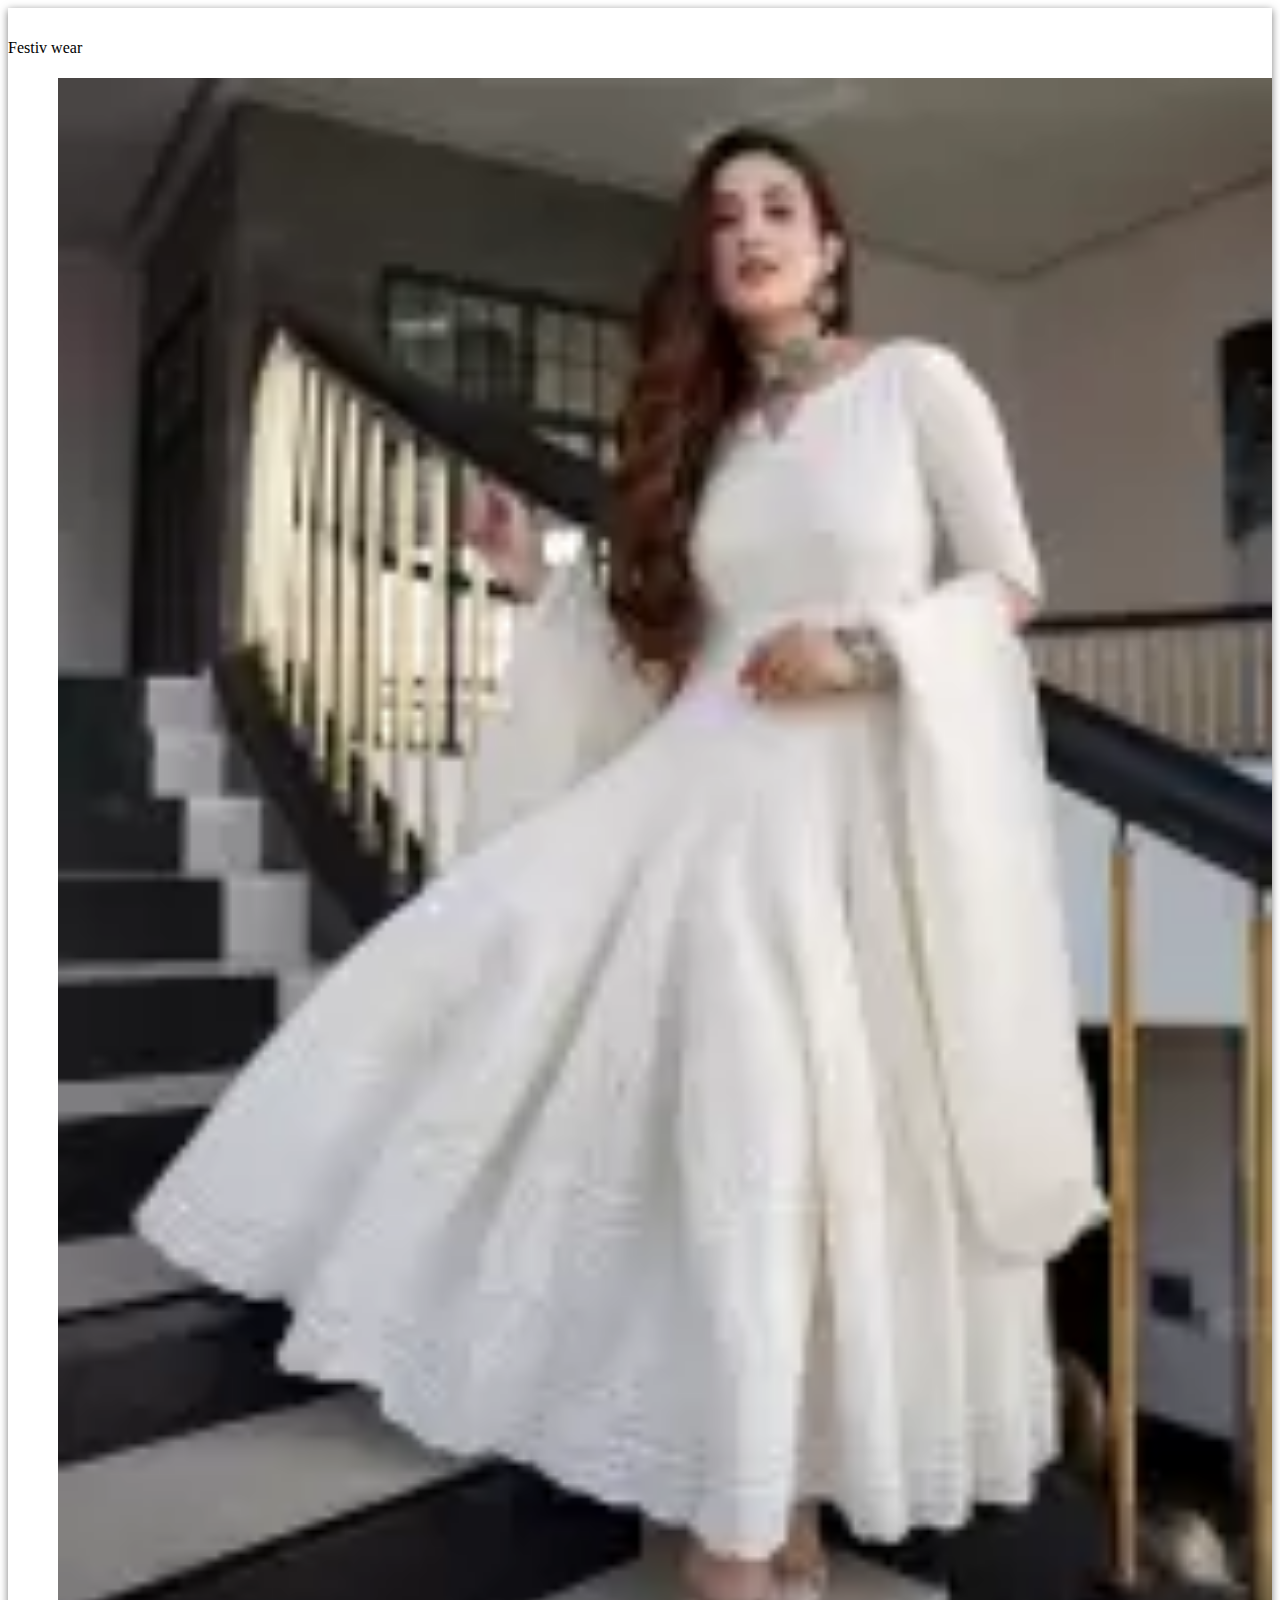
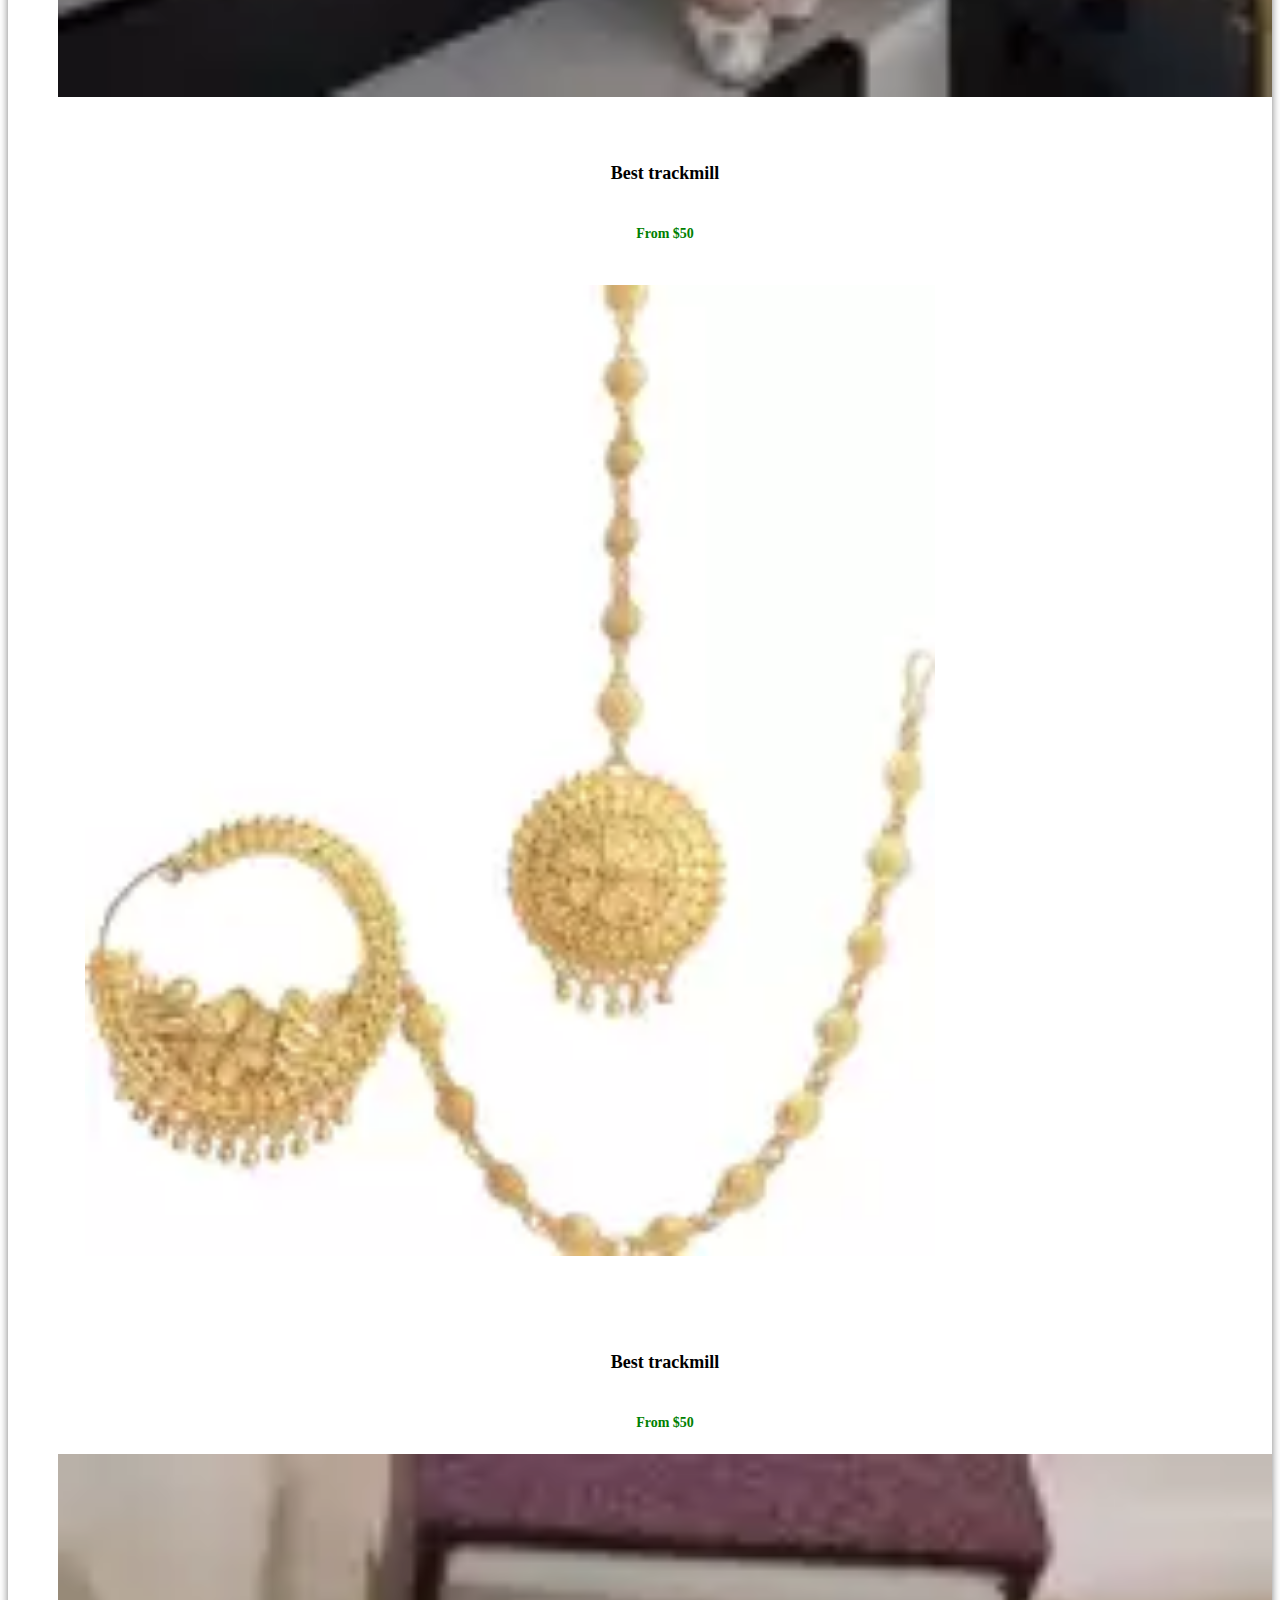
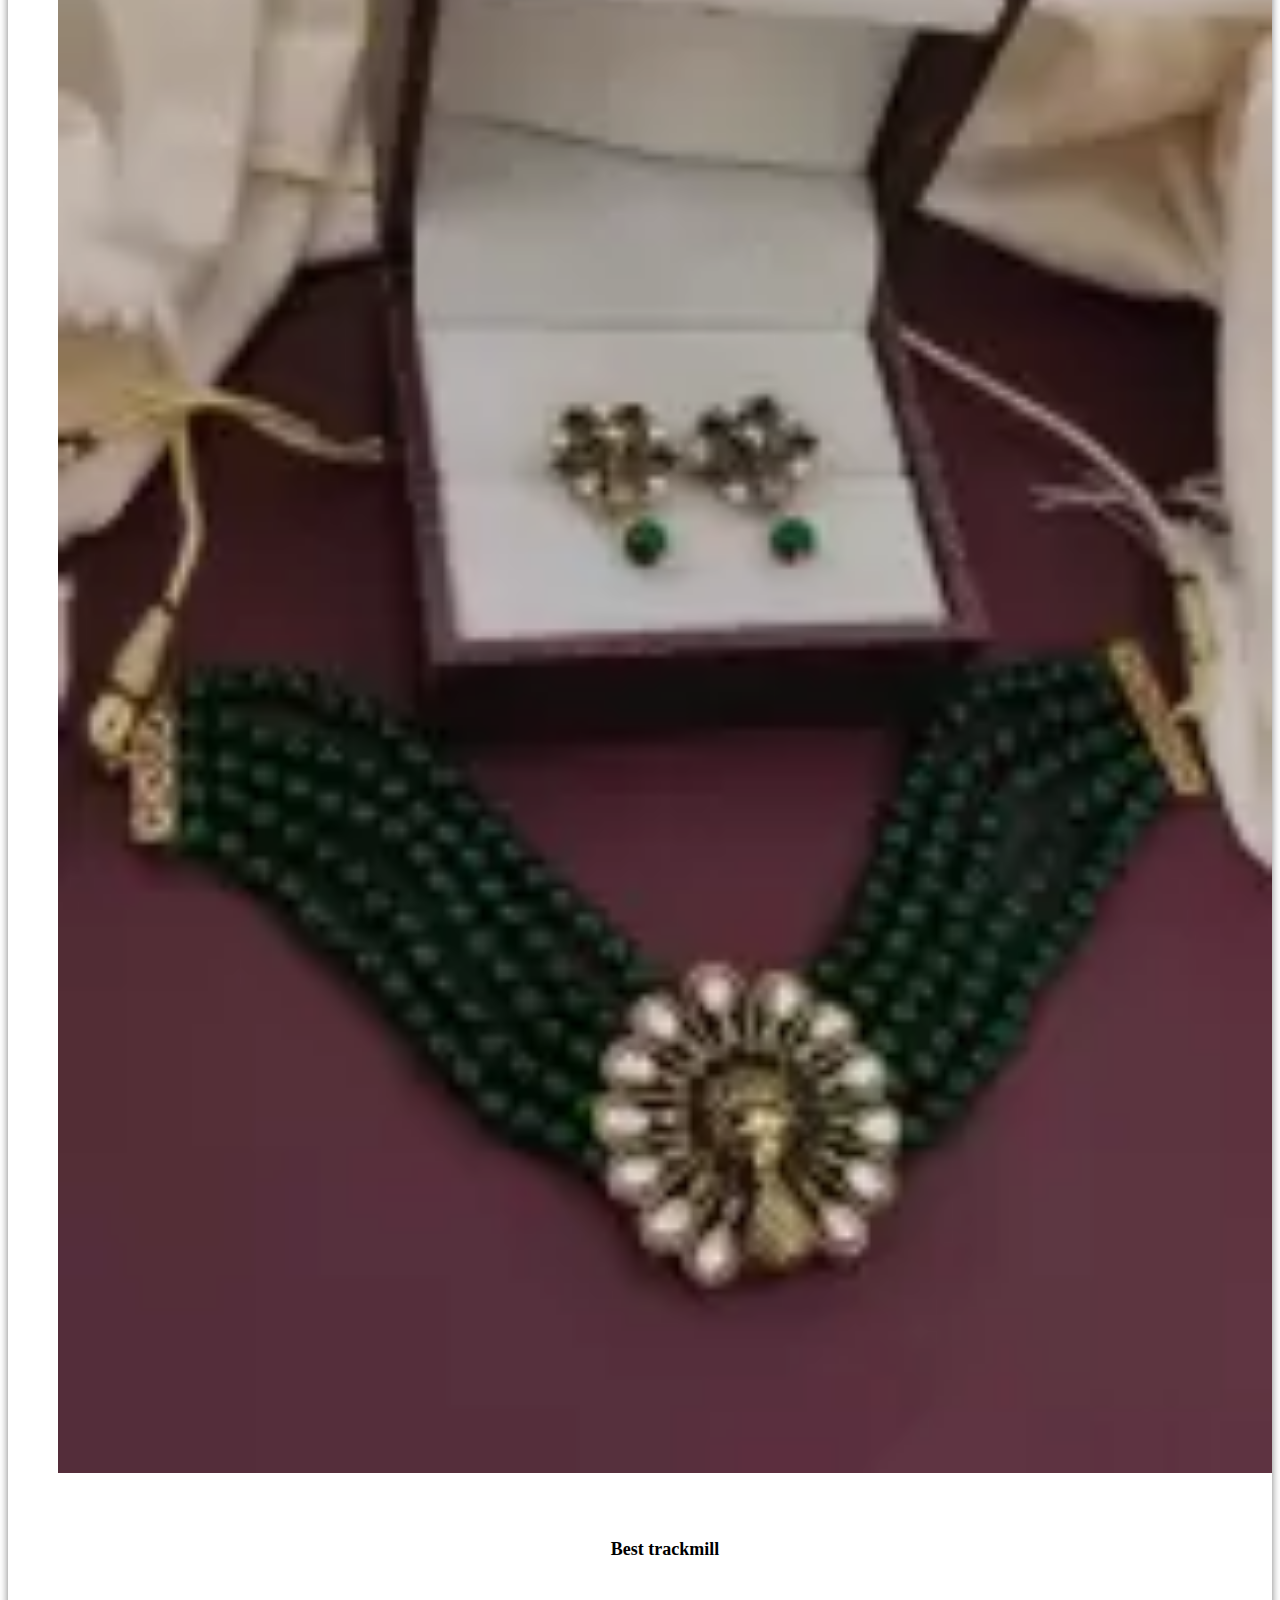
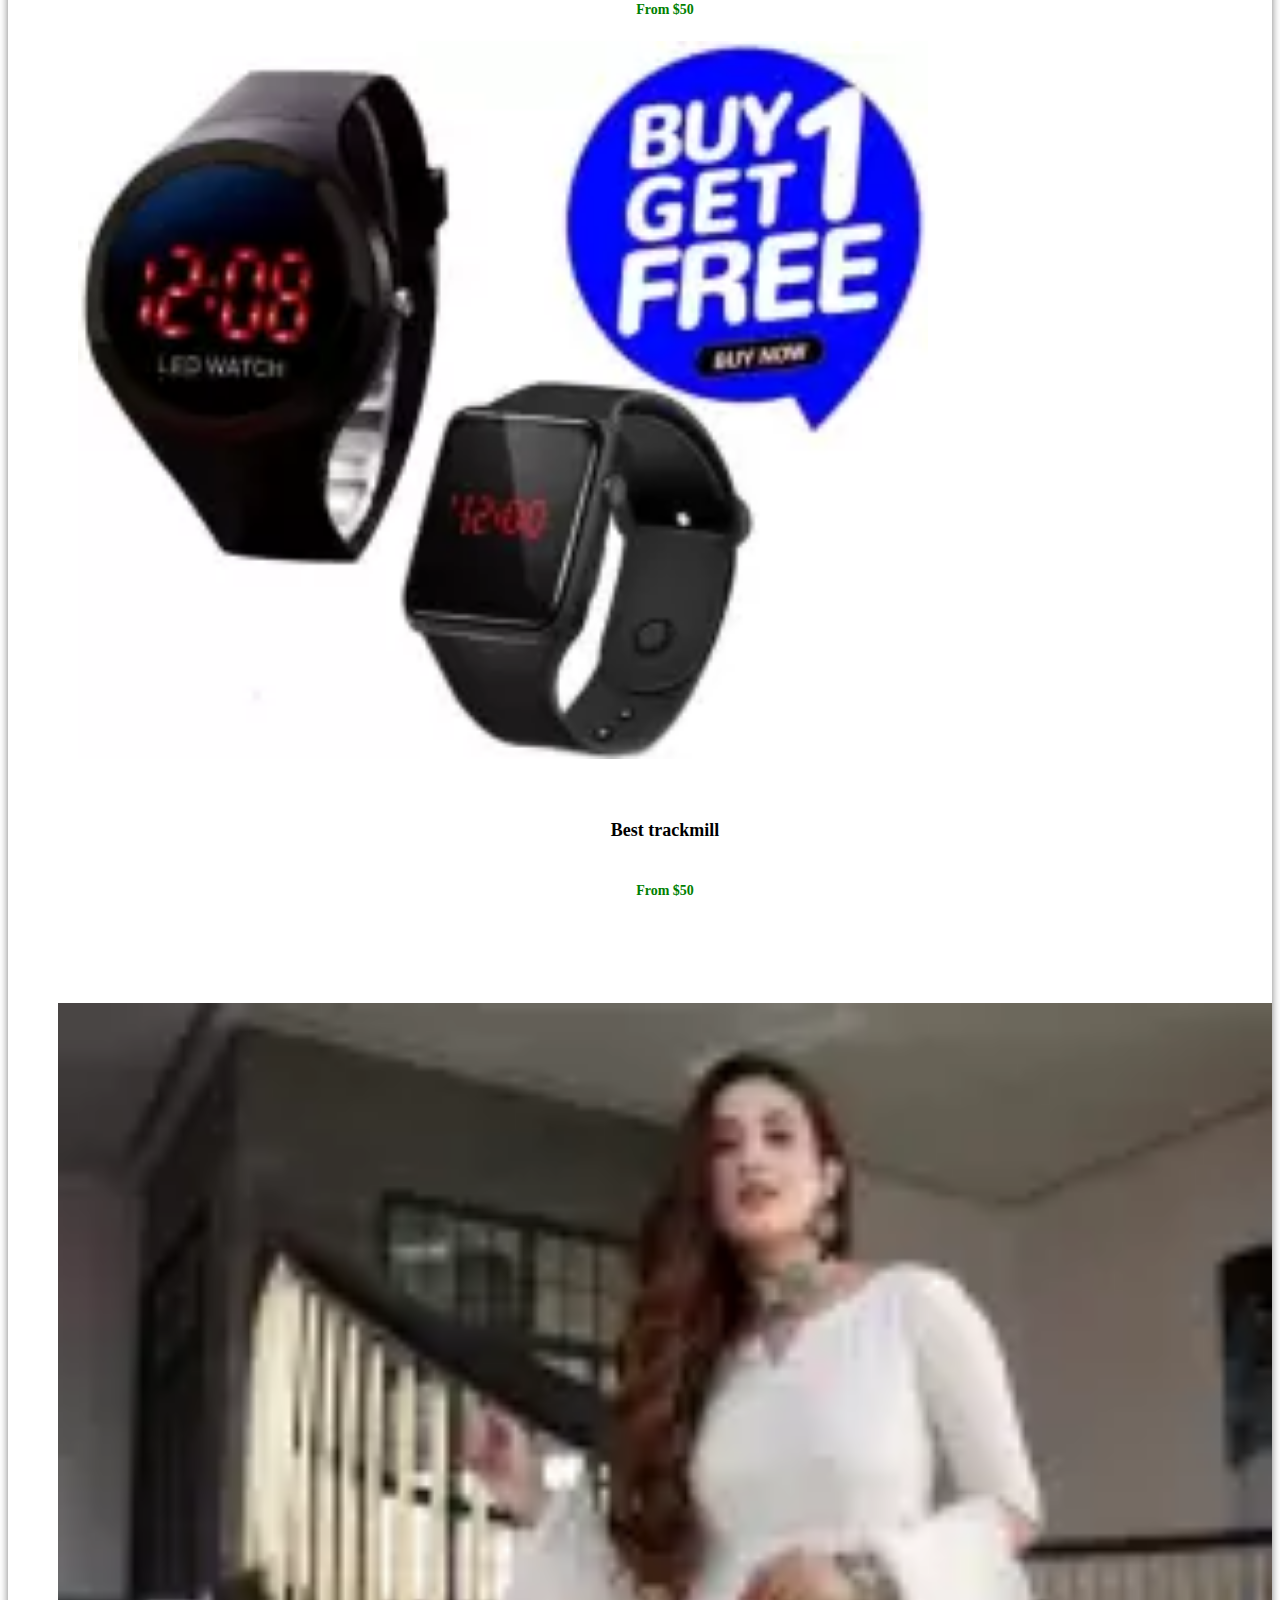
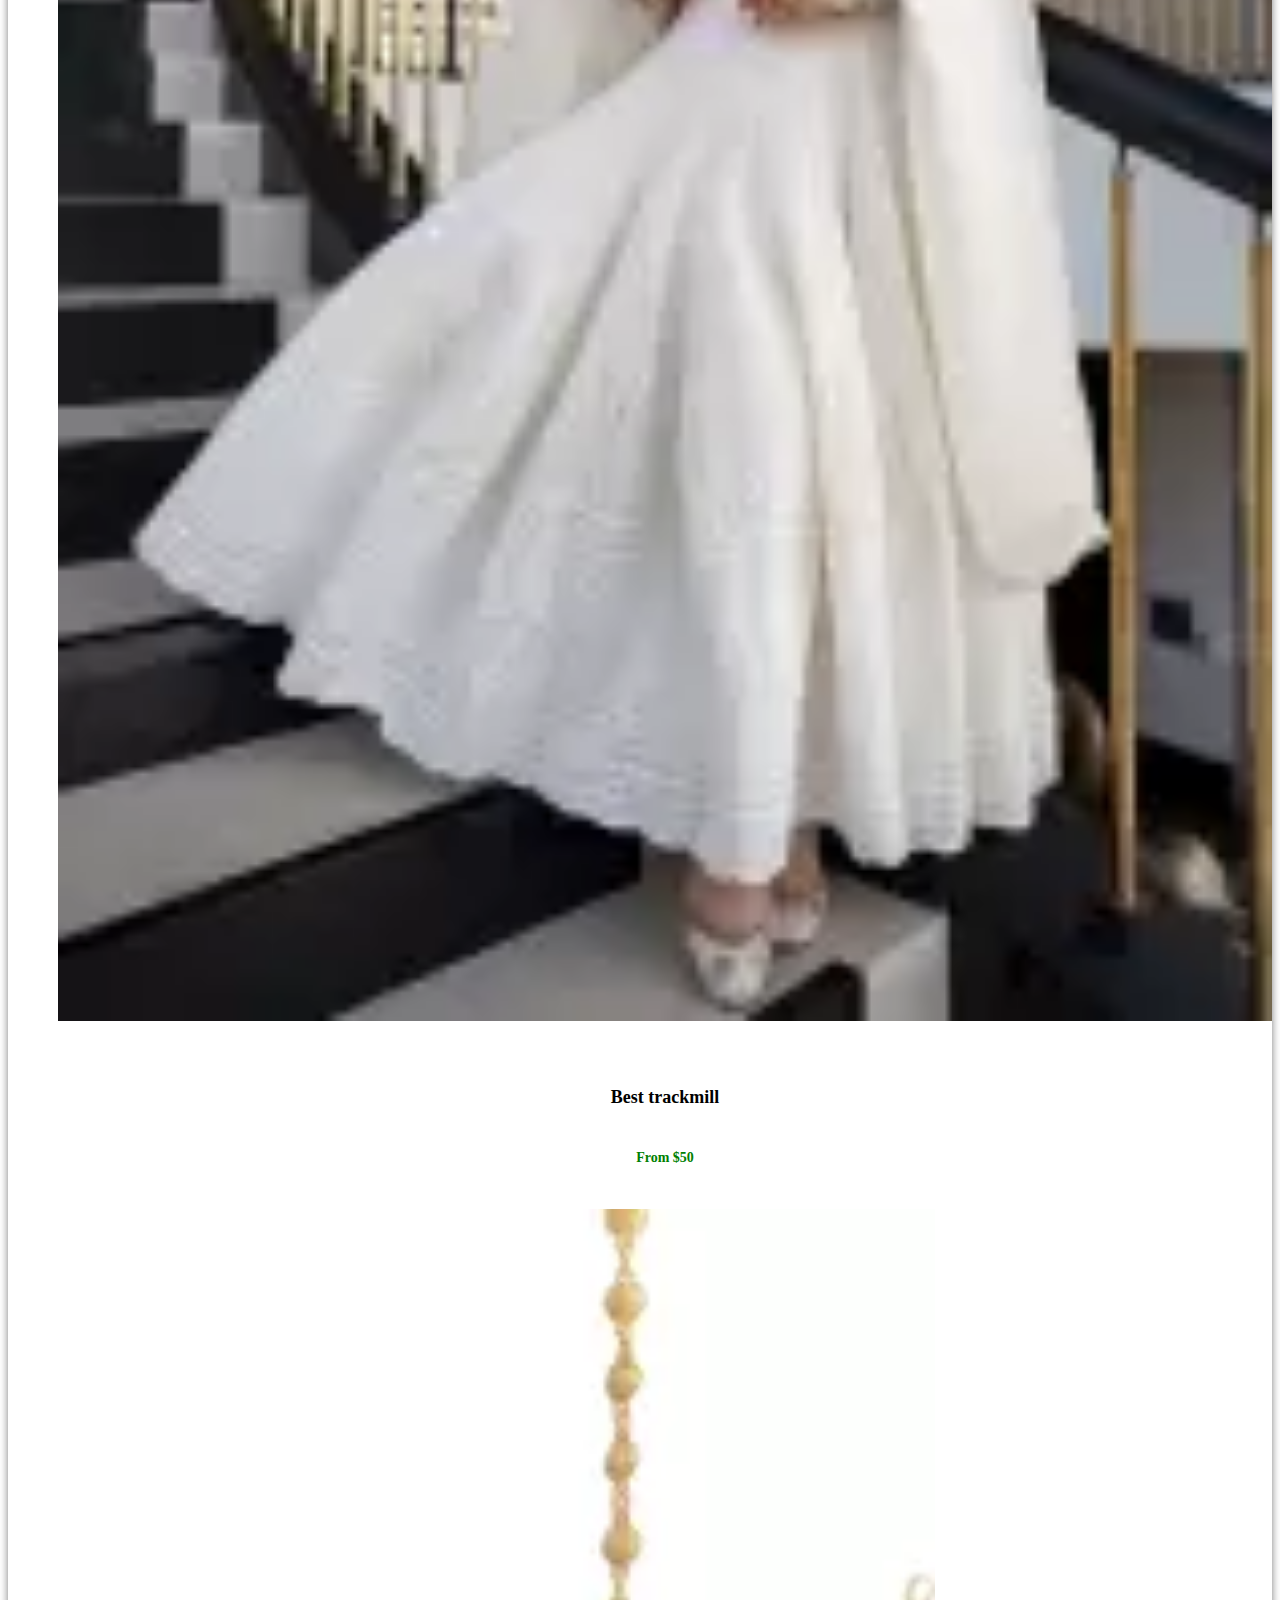
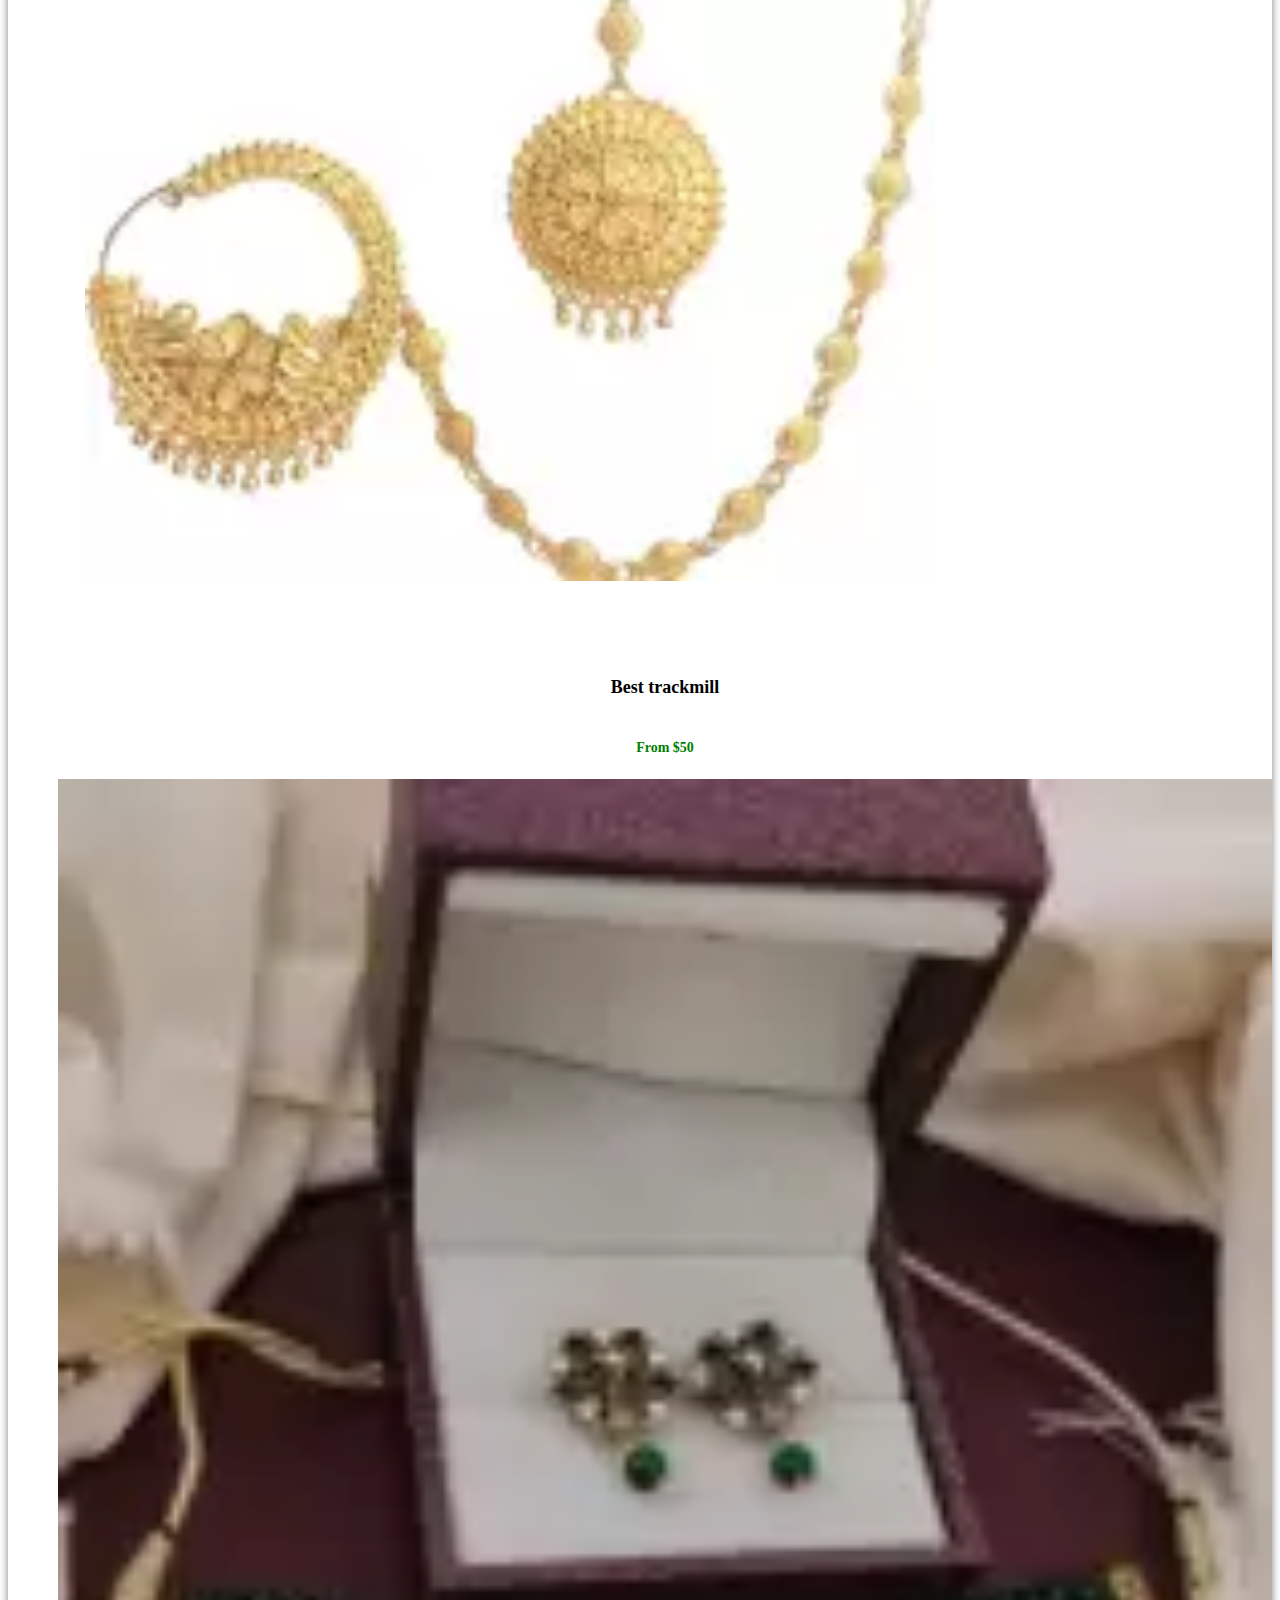
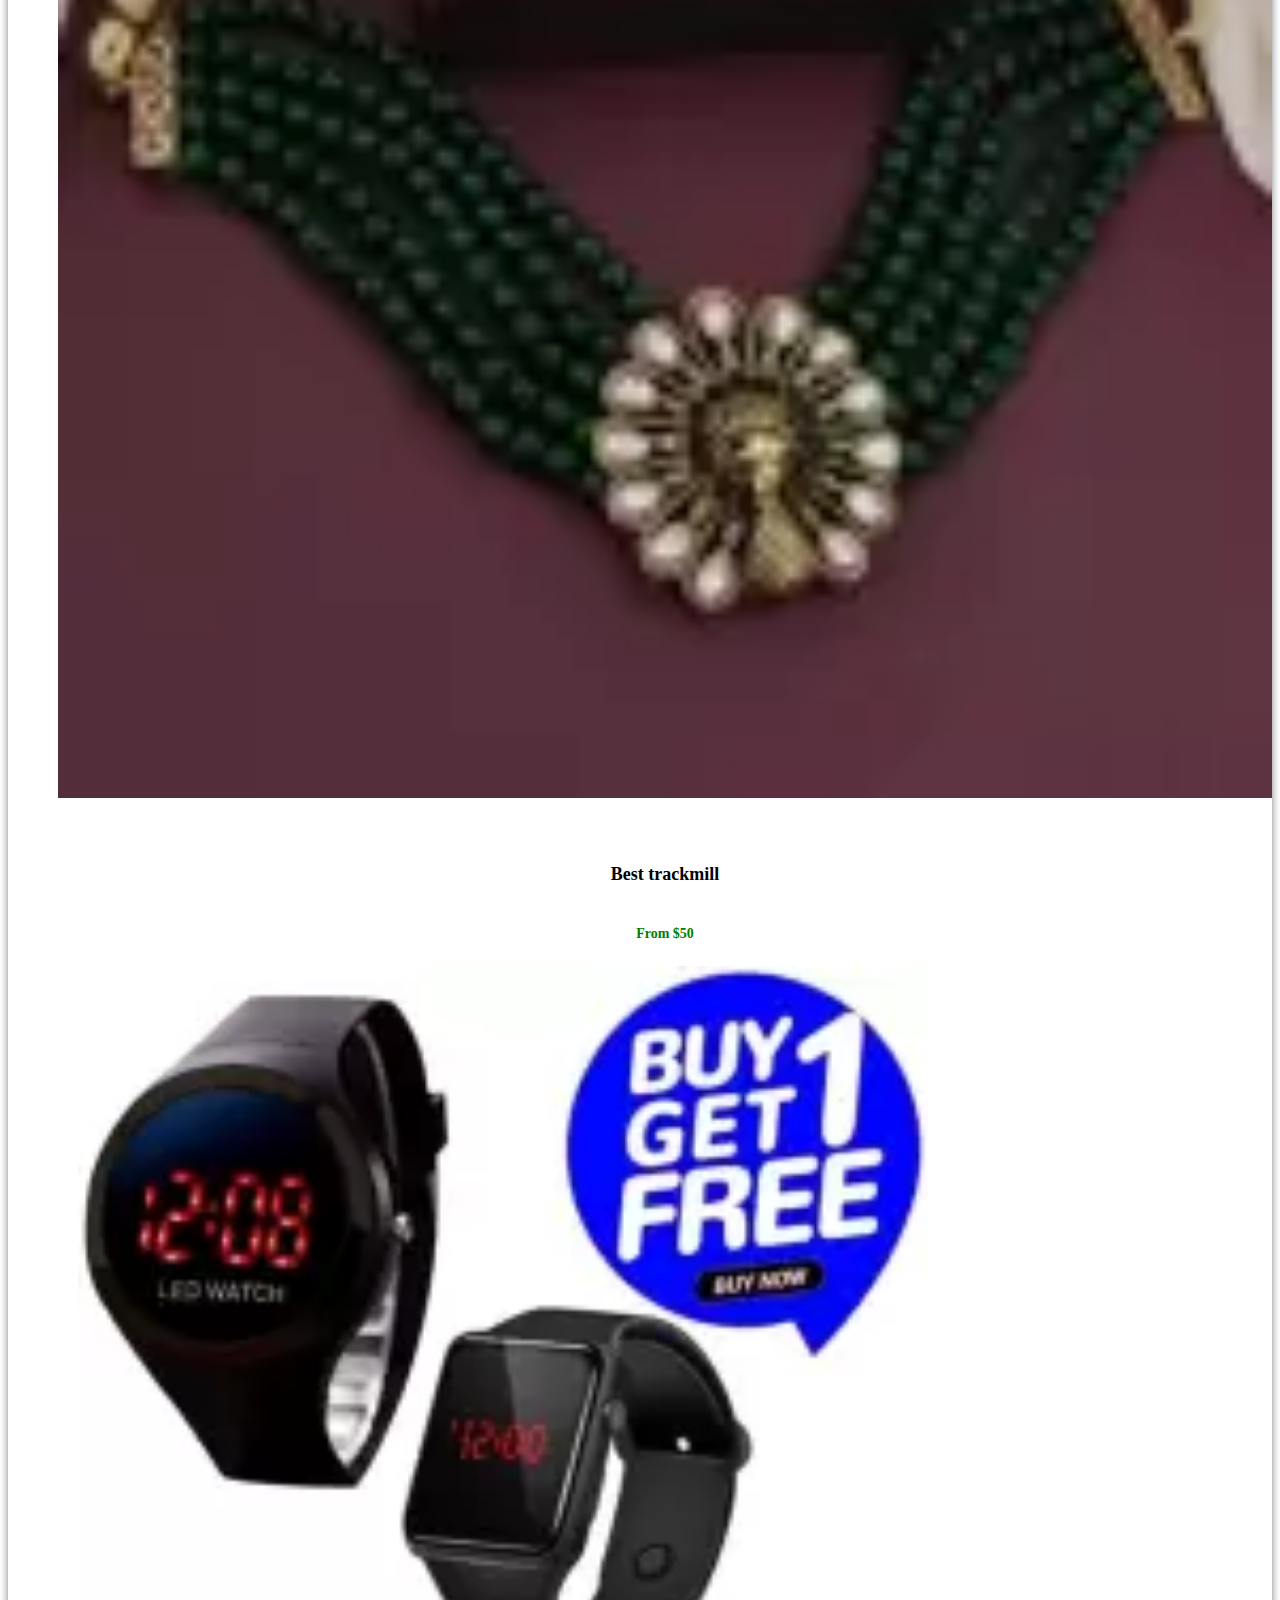
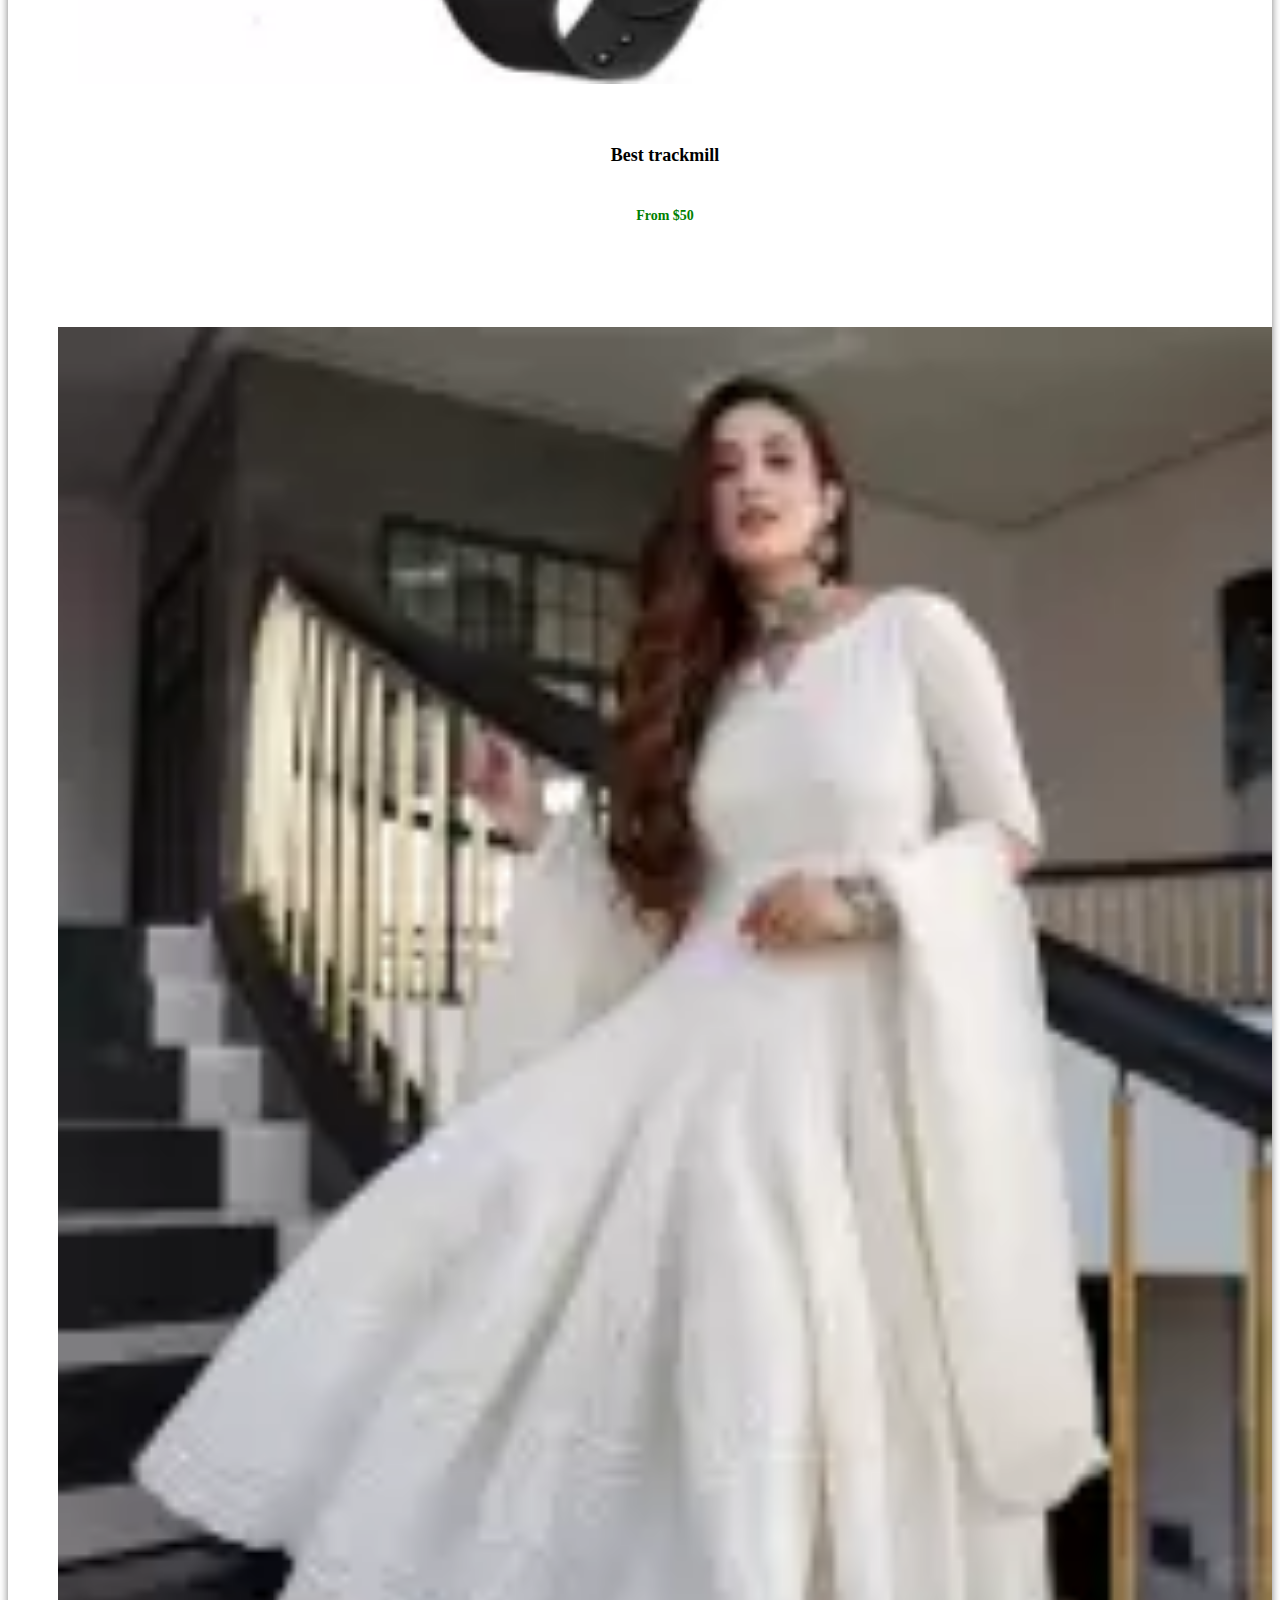
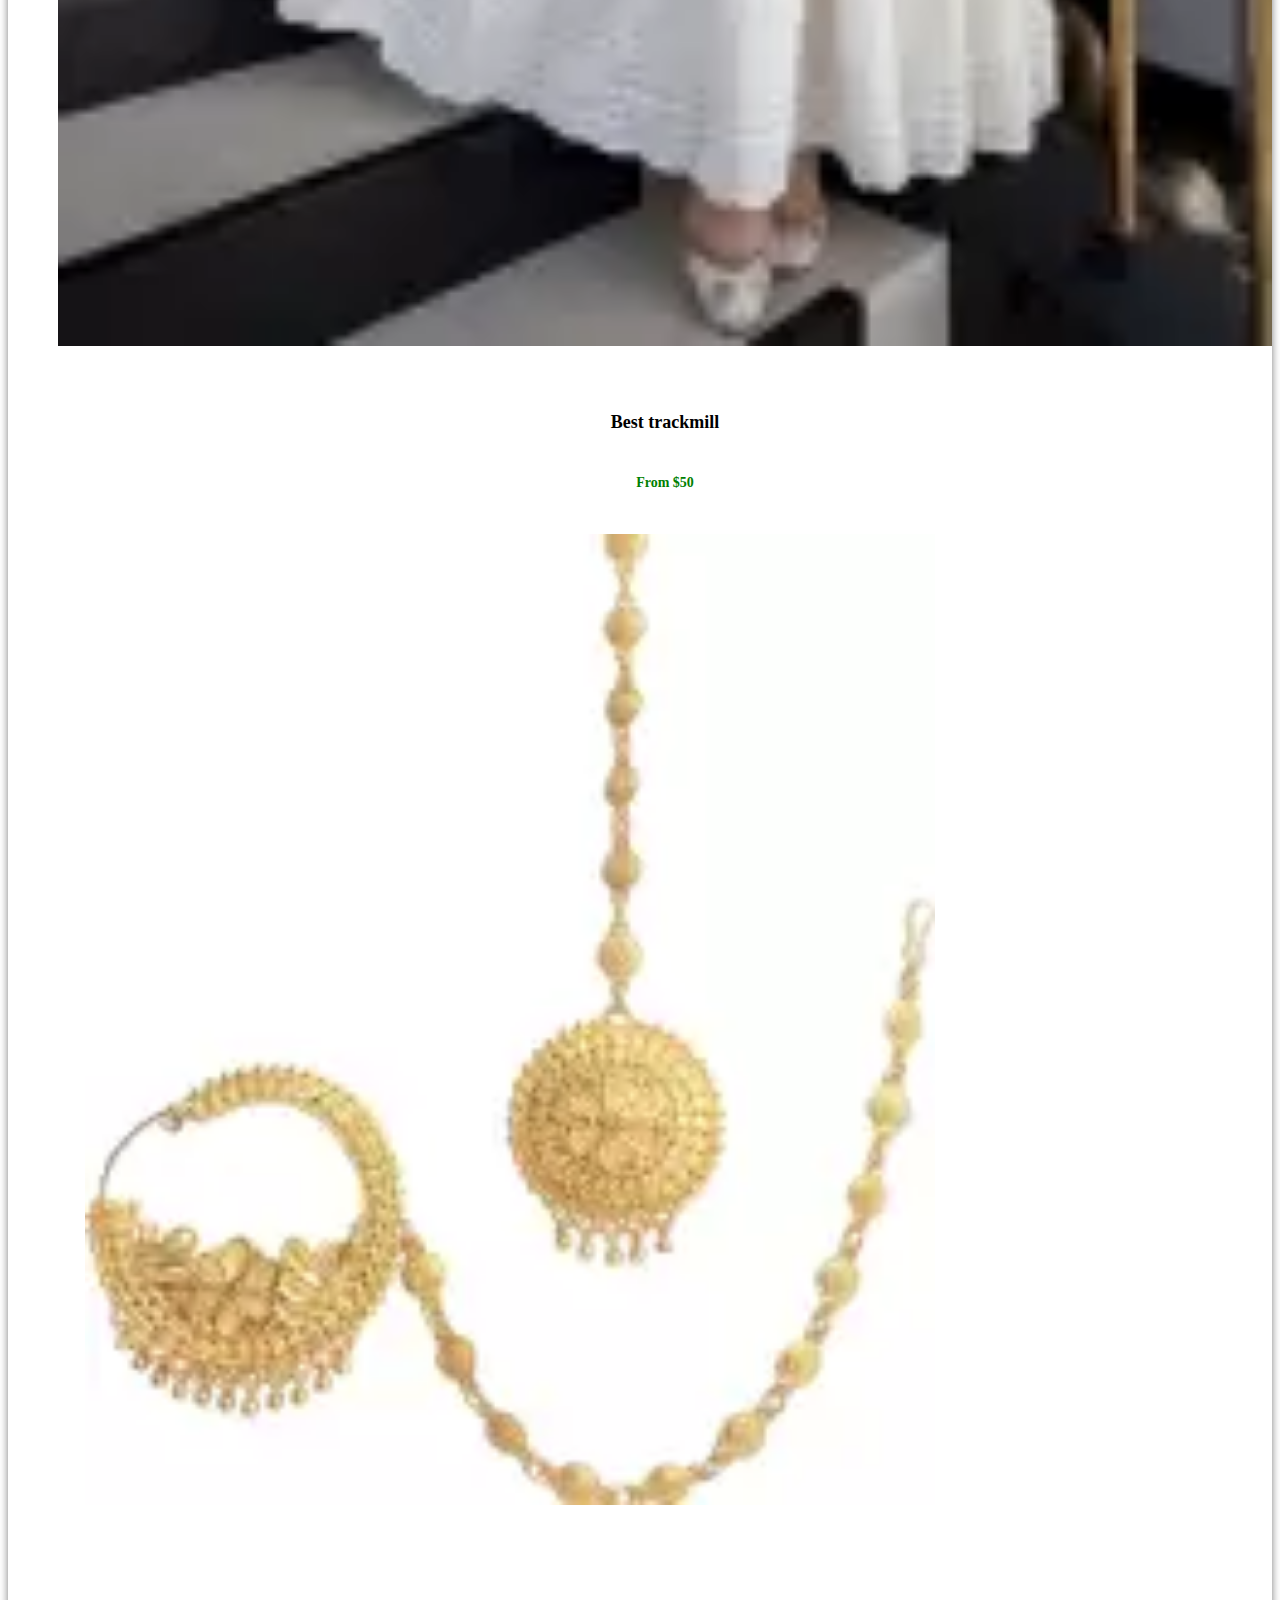
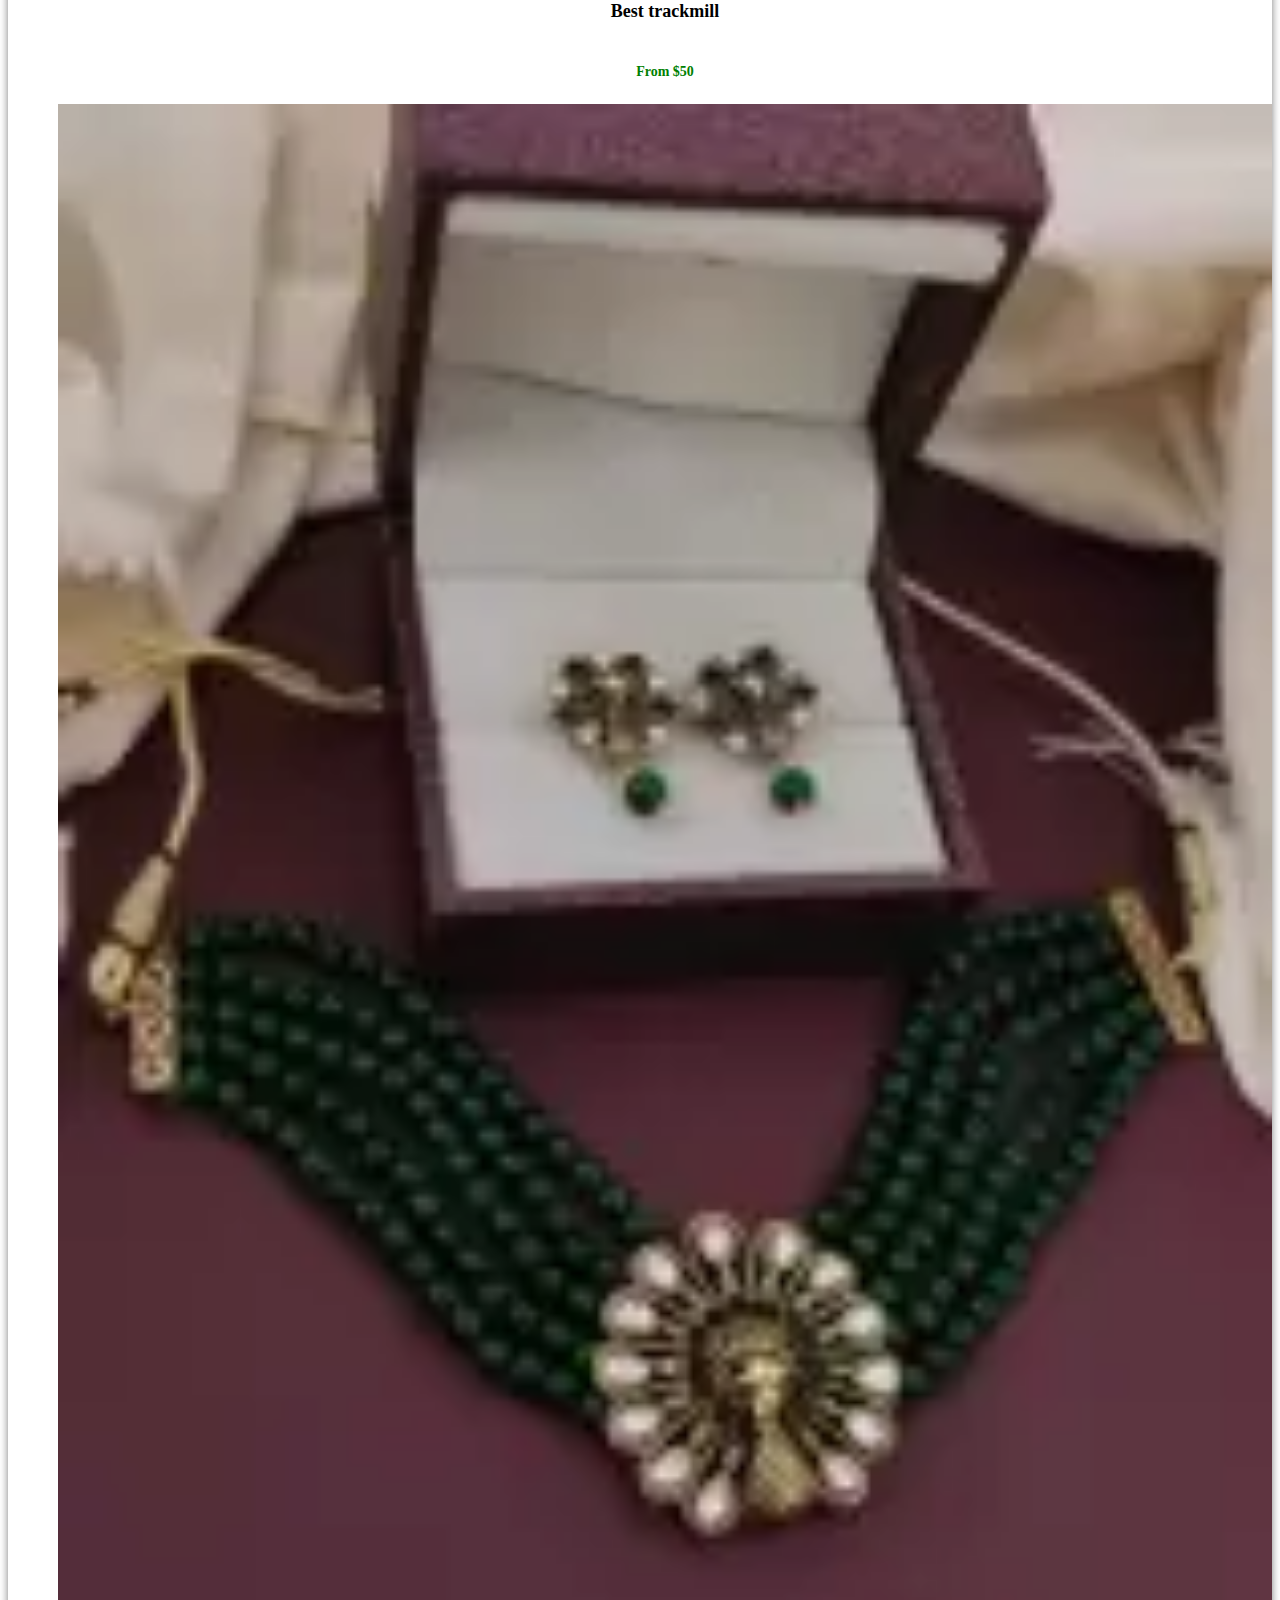
<file: try.html>
<!DOCTYPE html>
<html lang="en">

<head>
  <meta charset="UTF-8">
  <meta name="viewport" content="width=device-width, initial-scale=1.0">
  <title>Document</title>
</head>

<body>
  <!--+++++++++++++++++ FESTIVE WEAR ++++=++++++++++++-->
  <div class="col-lg-4 col-md-6 col-sm-12" style=" position: relative;">
    <!-- festiv wear heading -->
    <div style="position: absolute; top: 15px; z-index: 5;">
      <p class="boxpara">Festiv wear</p>
    </div>


  </div>


  <!--  contain control of FESTIVAL WEAR  -->
  <div class="col-lg-12 col-md-12 col-sm-12"
    style="box-shadow: 0px 2px 8px 0px  rgba(122, 122, 122, 0.99); background-color: white;">
    <div class="swiper fest" style=" background-color: white;  height:100% !important;">
      <div class="swiper-wrapper">
        <!-- first festivale slider box -->
        <div class="swiper-slide">

        </div>

        <!-- second festivale slider box -->
        <div class="swiper-slide">
          <div class="img_box">

            <!-- main row first2 box of slider -->
            <div class="row" style=" padding-top: 70px; padding-left: 50px; gap: 20px; padding-bottom:10px; ">
              <div class="col-5 borderset"> <a href="#" style="text-decoration: none;"> <img
                    src="images/fest women Ethnic sets.webp" width="100%" style=" height: 70%; padding-bottom: 20px; ">
                  <h6 style="text-align: center; font-size: 18px; color: black;"> Best trackmill </h6>
                  <h5 style="text-align: center; font-size: 14px; color: green; padding-bottom: 0px;">From $50</h5>
                </a>
              </div>

              <div class="col-5 borderset"> <a href="#" style="text-decoration: none;"> <img
                    src="images/fest nathiya.webp" width="70%"
                    style="padding-bottom: 50px; margin-left: 27px; margin-top: 20px;">
                  <h6 style="text-align: center; font-size: 18px; color: black;"> Best trackmill </h6>
                  <h5 style="text-align: center; font-size: 14px; color: green;">From $50</h5>

                </a>
              </div>

              <div class="col-5 borderset"> <a href="#" style="text-decoration: none;"> <img
                    src="images/fest jewellery.webp" width="100%" style="height: 75%; padding-bottom: 20px;">
                  <h6 style="text-align: center; font-size: 18px; color: black;"> Best trackmill </h6>
                  <h5 style="text-align: center; font-size: 14px; color: green;">From $50</h5>

                </a>
              </div>


              <div class="col-5 borderset"> <a href="#" style="text-decoration: none;"> <img
                    src="images/fest watch.webp" width="70%"
                    style=" height: 70%; margin-left: 20px; margin-bottom: 15px;">
                  <h6 style="text-align: center; font-size: 18px; color: black;"> Best trackmill </h6>
                  <h5 style="text-align: center; font-size: 14px; color: green;">From $50</h5>

                </a>
              </div>

            </div>

          </div>
        </div>

        <!-- third festivale slider box -->
        <div class="swiper-slide">
          <div class="img_box">

            <!-- main row first3 box of slider -->
            <div class="row" style=" padding-top: 70px; padding-left: 50px; gap: 20px; padding-bottom:10px; ">
              <div class="col-5 borderset"> <a href="#" style="text-decoration: none;"> <img
                    src="images/fest women Ethnic sets.webp" width="100%" style=" height: 70%; padding-bottom: 20px; ">
                  <h6 style="text-align: center; font-size: 18px; color: black;"> Best trackmill </h6>
                  <h5 style="text-align: center; font-size: 14px; color: green; padding-bottom: 0px;">From $50</h5>
                </a>
              </div>

              <div class="col-5 borderset"> <a href="#" style="text-decoration: none;"> <img
                    src="images/fest nathiya.webp" width="70%"
                    style="padding-bottom: 50px; margin-left: 27px; margin-top: 20px;">
                  <h6 style="text-align: center; font-size: 18px; color: black;"> Best trackmill </h6>
                  <h5 style="text-align: center; font-size: 14px; color: green;">From $50</h5>

                </a>
              </div>

              <div class="col-5 borderset"> <a href="#" style="text-decoration: none;"> <img
                    src="images/fest jewellery.webp" width="100%" style="height: 75%; padding-bottom: 20px;">
                  <h6 style="text-align: center; font-size: 18px; color: black;"> Best trackmill </h6>
                  <h5 style="text-align: center; font-size: 14px; color: green;">From $50</h5>

                </a>
              </div>


              <div class="col-5 borderset"> <a href="#" style="text-decoration: none;"> <img
                    src="images/fest watch.webp" width="70%"
                    style=" height: 70%; margin-left: 20px; margin-bottom: 15px;">
                  <h6 style="text-align: center; font-size: 18px; color: black;"> Best trackmill </h6>
                  <h5 style="text-align: center; font-size: 14px; color: green;">From $50</h5>

                </a>
              </div>

            </div>

          </div>
        </div>

        <!-- fourth festivale slider box -->
        <div class="swiper-slide">
          <div class="img_box">

            <!-- main row first4 box of slider -->
            <div class="row" style=" padding-top: 70px; padding-left: 50px; gap: 20px; padding-bottom:10px; ">
              <div class="col-5 borderset"> <a href="#" style="text-decoration: none;"> <img
                    src="images/fest women Ethnic sets.webp" width="100%" style=" height: 70%; padding-bottom: 20px; ">
                  <h6 style="text-align: center; font-size: 18px; color: black;"> Best trackmill </h6>
                  <h5 style="text-align: center; font-size: 14px; color: green; padding-bottom: 0px;">From $50</h5>
                </a>
              </div>

              <div class="col-5 borderset"> <a href="#" style="text-decoration: none;"> <img
                    src="images/fest nathiya.webp" width="70%"
                    style="padding-bottom: 50px; margin-left: 27px; margin-top: 20px;">
                  <h6 style="text-align: center; font-size: 18px; color: black;"> Best trackmill </h6>
                  <h5 style="text-align: center; font-size: 14px; color: green;">From $50</h5>

                </a>
              </div>

              <div class="col-5 borderset"> <a href="#" style="text-decoration: none;"> <img
                    src="images/fest jewellery.webp" width="100%" style="height: 75%; padding-bottom: 20px;">
                  <h6 style="text-align: center; font-size: 18px; color: black;"> Best trackmill </h6>
                  <h5 style="text-align: center; font-size: 14px; color: green;">From $50</h5>

                </a>
              </div>


              <div class="col-5 borderset"> <a href="#" style="text-decoration: none;"> <img
                    src="images/fest watch.webp" width="70%"
                    style=" height: 70%; margin-left: 20px; margin-bottom: 15px;">
                  <h6 style="text-align: center; font-size: 18px; color: black;"> Best trackmill </h6>
                  <h5 style="text-align: center; font-size: 14px; color: green;">From $50</h5>

                </a>
              </div>

            </div>

          </div>
        </div>


      </div>
      <!-- Next btn  -->
      <div class="swiper-button-next circlebtnnext btn1"></div>

      <!-- Previous btn  -->
      <div class="swiper-button-prev circlebtnprev btn2"></div>
      <div class="swiper-scrollbar"></div>

    </div>
  </div>


  <!--+++++++++++++++++ FESTIVE GIFTS ++++=++++++++++++-->
  <div class="col-lg-4 col-md-6 col-sm-12" style=" position: relative;">
    <!-- festiv gifts heading -->
    <div style="position: absolute; top: 15px; z-index: 5;">
      <p class="boxpara">Festiv Gift</p>
    </div>


    <div class="col-lg-12 col-md-12 col-sm-12"
      style="box-shadow: 0px 2px 8px 0px  rgba(122, 122, 122, 0.99); background-color: white;">
      <div class="swiper fest" style=" background-color: white;  height:100% !important;">
        <div class="swiper-wrapper">
          <!-- first festivale gift slider box -->
          <div class="swiper-slide">
            <div class="img_box">

              <!-- main row of slider -->
              <div class="row" style=" padding-top: 70px; padding-left: 50px; gap: 20px; padding-bottom:10px; ">

                <!-- heading of festivale gift -->



                <div class="col-5 borderset"> <a href="#" style="text-decoration: none;"> <img
                      src="images/BFTT trackmill.webp" width="70%"
                      style="margin-bottom: 30px; margin-left: 27px; margin-top: 20px;">
                    <h6 style="text-align: center; font-size: 18px; color: black;"> Best trackmill </h6>
                    <h5 style="text-align: center; font-size: 14px; color: green;">From $50</h5>
                    <p style="text-align: center; font-size: 12px; color: black;">Hp, LG, & More</p>
                  </a>
                </div>

                <div class="col-5 borderset"> <a href="#" style="text-decoration: none;"> <img
                      src="images/BFTT trackmill.webp" width="70%"
                      style="margin-bottom: 30px; margin-left: 27px; margin-top: 20px;">
                    <h6 style="text-align: center; font-size: 18px; color: black;"> Best trackmill </h6>
                    <h5 style="text-align: center; font-size: 14px; color: green;">From $50</h5>
                    <p style="text-align: center; font-size: 12px; color: black;">Hp, LG, & More</p>
                  </a>
                </div>

                <div class="col-5 borderset"> <a href="#" style="text-decoration: none;"> <img
                      src="images/BFTT trackmill.webp" width="70%"
                      style="margin-bottom: 30px; margin-left: 27px; margin-top: 20px;">
                    <h6 style="text-align: center; font-size: 18px; color: black;"> Best trackmill </h6>
                    <h5 style="text-align: center; font-size: 14px; color: green;">From $50</h5>
                    <p style="text-align: center; font-size: 12px; color: black;">Hp, LG, & More</p>
                  </a>
                </div>


                <div class="col-5 borderset"> <a href="#" style="text-decoration: none;"> <img
                      src="images/BFTT trackmill.webp" width="70%"
                      style="margin-bottom: 30px; margin-left: 27px; margin-top: 20px;">
                    <h6 style="text-align: center; font-size: 18px; color: black;"> Best trackmill </h6>
                    <h5 style="text-align: center; font-size: 14px; color: green;">From $50</h5>
                    <p style="text-align: center; font-size: 12px; color: black;">Hp, LG, & More</p>
                  </a>
                </div>

              </div>

            </div>
          </div>

          <div class="swiper-slide">
            <div class="img_box">
              <a href="" style="text-decoration: none;">
                <img src="images/BFTT trackmill.webp" width="70%"
                  style="margin-bottom: 30px; margin-left: 27px; margin-top: 20px;">
                <h6 style="text-align: center; font-size: 18px; color: black;"> Best trackmill </h6>
                <h5 style="text-align: center; font-size: 14px; color: green;">From $50</h5>
                <p style="text-align: center; font-size: 12px; color: black;">Hp, LG, & More</p>
              </a>
            </div>
          </div>

          <div class="swiper-slide">
            <div class="img_box">
              <a href="" style="text-decoration: none;">
                <img src="images/BFTT coffess powder.webp" width="40%"
                  style="margin-bottom: 13px; margin-top: 10px; margin-left: 55px;">
                <h6 style="text-align: center; font-size: 18px; padding-top:30px; color: black;"> Coffee Powder
                </h6>
                <h5 style="text-align: center; font-size: 14px; color: green;">From $20</h5>
                <p style="text-align: center; font-size: 12px; color: black;">Canon & sony</p>
              </a>
            </div>
          </div>

          <div class="swiper-slide">
            <div class="img_box">
              <a href="" style="text-decoration: none;">
                <img src="images/BFTT batman.webp" width="60%"
                  style="margin-top: 15px; margin-bottom: 15px; margin-left: 30px;">
                <h6 style="text-align: center; font-size: 18px; padding-top:21px; color: black;"> Batman </h6>
                <h5 style="text-align: center; font-size: 14px; color: green;">From $30</h5>
                <p style="text-align: center; font-size: 12px; color: black;">apple &sony</p>
              </a>
            </div>
          </div>

          <div class="swiper-slide">
            <div class="img_box">
              <a href="" style="text-decoration: none;">
                <img src="images/BFTTdry fruits.webp" width="60%"
                  style="margin-bottom: 30px; margin-top: -6px; margin-left: 30px;">
                <h6 style="text-align: center; font-size: 18px; padding-top: 05px; color: black;"> Dry Fuits </h6>
                <h5 style="text-align: center; font-size: 14px; color: green;">From $60</h5>
                <p style="text-align: center; font-size: 12px; color: black;">Hp, LG, & More</p>
              </a>
            </div>
          </div>

          <div class="swiper-slide">
            <div class="img_box">
              <a href="" style="text-decoration: none;">
                <img src="images/BFTT penut butter.webp" width="60%"
                  style="margin-bottom: 30px; margin-top: 25px; margin-left: 30px;">
                <h6 style="text-align: center; font-size: 18px; color: black;"> Peanut Butter </h6>
                <h5 style="text-align: center; font-size: 14px; color: green;">From $60</h5>
                <p style="text-align: center; font-size: 12px; color: black;">Hp, LG, & More</p>
              </a>
            </div>
          </div>

          <div class="swiper-slide">
            <div class="img_box">
              <a href="" style="text-decoration: none;">
                <img src="images/BFTTremote car.webp" width="80%"
                  style="margin-bottom: 30px; margin-top: 20px; margin-left: 10px;">
                <h6 style="text-align: center; font-size: 18px; color: black;"> Remote Car </h6>
                <h5 style="text-align: center; font-size: 14px; color: green;">From $60</h5>
                <p style="text-align: center; font-size: 12px; color: black;">Hp, LG, & More</p>
              </a>
            </div>
          </div>

          <div class="swiper-slide">
            <div class="img_box">
              <a href="" style="text-decoration: none;">
                <img src="images/BFTT tyres.webp" width="70%"
                  style="margin-bottom: 30px; margin-top: 30px; margin-left:20px">
                <h6 style="text-align: center; font-size: 18px; color: black;"> Tyres </h6>
                <h5 style="text-align: center; font-size: 14px; color: green;">From $60</h5>
                <p style="text-align: center; font-size: 12px; color: black;">Hp, LG, & More</p>
              </a>
            </div>
          </div>

          <div class="swiper-slide">
            <div class="img_box">
              <a href="" style="text-decoration: none;">
                <img src="images/BFTTsoft toys.webp" width="70%"
                  style="margin-bottom: 30px; margin-top: 38px; margin-left: 10px;">
                <h6 style="text-align: center; font-size: 18px; color: black;"> Soft toys </h6>
                <h5 style="text-align: center; font-size: 14px; color: green;">From $60</h5>
                <p style="text-align: center; font-size: 12px; color: black;">Hp, LG, & More</p>
              </a>
            </div>
          </div>



        </div>
        <!-- Next btn  -->
        <div class="swiper-button-next circlebtnnext btn1"></div>

        <!-- Previous btn  -->
        <div class="swiper-button-prev circlebtnprev btn2"></div>
        <div class="swiper-scrollbar"></div>

      </div>
    </div>

  </div>

  <!--+++++++++++++++++ FESTIVE COLLECTION ++++=++++++++++++-->
  <div class="col-lg-4 col-md-6 col-sm-12" style=" position: relative;">
    <!-- festiv collection heading -->
    <div style="position: absolute; top: 15px; z-index: 5;">
      <p class="boxpara">Festiv collection</p>
    </div>


    <div class="col-lg-12 col-md-12 col-sm-12"
      style="box-shadow: 0px 2px 8px 0px  rgba(122, 122, 122, 0.99); background-color: white;">
      <div class="swiper fest" style=" background-color: white;  height:100% !important;">
        <div class="swiper-wrapper">
          <!-- first festivale collection slider box -->
          <div class="swiper-slide">
            <div class="img_box">

              <!-- main row of slider -->
              <div class="row" style=" padding-top: 70px; padding-left: 50px; gap: 20px; padding-bottom:10px; ">

                <!-- heading of festivale collection -->



                <div class="col-5 borderset"> <a href="#" style="text-decoration: none;"> <img
                      src="images/BFTT trackmill.webp" width="70%"
                      style="margin-bottom: 30px; margin-left: 27px; margin-top: 20px;">
                    <h6 style="text-align: center; font-size: 18px; color: black;"> Best trackmill </h6>
                    <h5 style="text-align: center; font-size: 14px; color: green;">From $50</h5>
                    <p style="text-align: center; font-size: 12px; color: black;">Hp, LG, & More</p>
                  </a>
                </div>

                <div class="col-5 borderset"> <a href="#" style="text-decoration: none;"> <img
                      src="images/BFTT trackmill.webp" width="70%"
                      style="margin-bottom: 30px; margin-left: 27px; margin-top: 20px;">
                    <h6 style="text-align: center; font-size: 18px; color: black;"> Best trackmill </h6>
                    <h5 style="text-align: center; font-size: 14px; color: green;">From $50</h5>
                    <p style="text-align: center; font-size: 12px; color: black;">Hp, LG, & More</p>
                  </a>
                </div>

                <div class="col-5 borderset"> <a href="#" style="text-decoration: none;"> <img
                      src="images/BFTT trackmill.webp" width="70%"
                      style="margin-bottom: 30px; margin-left: 27px; margin-top: 20px;">
                    <h6 style="text-align: center; font-size: 18px; color: black;"> Best trackmill </h6>
                    <h5 style="text-align: center; font-size: 14px; color: green;">From $50</h5>
                    <p style="text-align: center; font-size: 12px; color: black;">Hp, LG, & More</p>
                  </a>
                </div>


                <div class="col-5 borderset"> <a href="#" style="text-decoration: none;"> <img
                      src="images/BFTT trackmill.webp" width="70%"
                      style="margin-bottom: 30px; margin-left: 27px; margin-top: 20px;">
                    <h6 style="text-align: center; font-size: 18px; color: black;"> Best trackmill </h6>
                    <h5 style="text-align: center; font-size: 14px; color: green;">From $50</h5>
                    <p style="text-align: center; font-size: 12px; color: black;">Hp, LG, & More</p>
                  </a>
                </div>

              </div>

            </div>
          </div>

          <div class="swiper-slide">
            <div class="img_box">
              <a href="" style="text-decoration: none;">
                <img src="images/BFTT trackmill.webp" width="70%"
                  style="margin-bottom: 30px; margin-left: 27px; margin-top: 20px;">
                <h6 style="text-align: center; font-size: 18px; color: black;"> Best trackmill </h6>
                <h5 style="text-align: center; font-size: 14px; color: green;">From $50</h5>
                <p style="text-align: center; font-size: 12px; color: black;">Hp, LG, & More</p>
              </a>
            </div>
          </div>

          <div class="swiper-slide">
            <div class="img_box">
              <a href="" style="text-decoration: none;">
                <img src="images/BFTT coffess powder.webp" width="40%"
                  style="margin-bottom: 13px; margin-top: 10px; margin-left: 55px;">
                <h6 style="text-align: center; font-size: 18px; padding-top:30px; color: black;"> Coffee Powder
                </h6>
                <h5 style="text-align: center; font-size: 14px; color: green;">From $20</h5>
                <p style="text-align: center; font-size: 12px; color: black;">Canon & sony</p>
              </a>
            </div>
          </div>

          <div class="swiper-slide">
            <div class="img_box">
              <a href="" style="text-decoration: none;">
                <img src="images/BFTT batman.webp" width="60%"
                  style="margin-top: 15px; margin-bottom: 15px; margin-left: 30px;">
                <h6 style="text-align: center; font-size: 18px; padding-top:21px; color: black;"> Batman </h6>
                <h5 style="text-align: center; font-size: 14px; color: green;">From $30</h5>
                <p style="text-align: center; font-size: 12px; color: black;">apple &sony</p>
              </a>
            </div>
          </div>

          <div class="swiper-slide">
            <div class="img_box">
              <a href="" style="text-decoration: none;">
                <img src="images/BFTTdry fruits.webp" width="60%"
                  style="margin-bottom: 30px; margin-top: -6px; margin-left: 30px;">
                <h6 style="text-align: center; font-size: 18px; padding-top: 05px; color: black;"> Dry Fuits </h6>
                <h5 style="text-align: center; font-size: 14px; color: green;">From $60</h5>
                <p style="text-align: center; font-size: 12px; color: black;">Hp, LG, & More</p>
              </a>
            </div>
          </div>

          <div class="swiper-slide">
            <div class="img_box">
              <a href="" style="text-decoration: none;">
                <img src="images/BFTT penut butter.webp" width="60%"
                  style="margin-bottom: 30px; margin-top: 25px; margin-left: 30px;">
                <h6 style="text-align: center; font-size: 18px; color: black;"> Peanut Butter </h6>
                <h5 style="text-align: center; font-size: 14px; color: green;">From $60</h5>
                <p style="text-align: center; font-size: 12px; color: black;">Hp, LG, & More</p>
              </a>
            </div>
          </div>

          <div class="swiper-slide">
            <div class="img_box">
              <a href="" style="text-decoration: none;">
                <img src="images/BFTTremote car.webp" width="80%"
                  style="margin-bottom: 30px; margin-top: 20px; margin-left: 10px;">
                <h6 style="text-align: center; font-size: 18px; color: black;"> Remote Car </h6>
                <h5 style="text-align: center; font-size: 14px; color: green;">From $60</h5>
                <p style="text-align: center; font-size: 12px; color: black;">Hp, LG, & More</p>
              </a>
            </div>
          </div>

          <div class="swiper-slide">
            <div class="img_box">
              <a href="" style="text-decoration: none;">
                <img src="images/BFTT tyres.webp" width="70%"
                  style="margin-bottom: 30px; margin-top: 30px; margin-left:20px">
                <h6 style="text-align: center; font-size: 18px; color: black;"> Tyres </h6>
                <h5 style="text-align: center; font-size: 14px; color: green;">From $60</h5>
                <p style="text-align: center; font-size: 12px; color: black;">Hp, LG, & More</p>
              </a>
            </div>
          </div>

          <div class="swiper-slide">
            <div class="img_box">
              <a href="" style="text-decoration: none;">
                <img src="images/BFTTsoft toys.webp" width="70%"
                  style="margin-bottom: 30px; margin-top: 38px; margin-left: 10px;">
                <h6 style="text-align: center; font-size: 18px; color: black;"> Soft toys </h6>
                <h5 style="text-align: center; font-size: 14px; color: green;">From $60</h5>
                <p style="text-align: center; font-size: 12px; color: black;">Hp, LG, & More</p>
              </a>
            </div>
          </div>



        </div>
        <!-- Next btn  -->
        <div class="swiper-button-next circlebtnnext btn1"></div>

        <!-- Previous btn  -->
        <div class="swiper-button-prev circlebtnprev btn2"></div>
        <div class="swiper-scrollbar"></div>

      </div>
    </div>

  </div>



</body>

</html>
</file>
<file: CSS folder/demo.css>
html {
  font-size: 16px;
}

body {
  margin: 0;
  font-family: "Roboto", sans-serif;
  font-size: 0.875rem;
  line-height: 1.42857143;
  color: black;
  background-color: rgb(250, 250, 250);

}

* {
  margin: 0px;
  padding: 0px;
  box-sizing: border-box;
}



header {
  position: fixed !important;
  top: 0;
  left: 0;
  z-index: 999;
  width: 100%;
  height: 60px;
  background: rgb(31, 112, 242);
  /* overflow: hidden; */
  /* box-shadow: rgba(0, 0, 0, 0.5) 0 -20px 20px 20px; */

}

header h1 {
  margin: 0;
  padding: 0 15px;
  box-sizing: border-box;
  padding-left: 30px;
  height: 50px;
  line-height: 50px;
  font-weight: 400;
  font-size: 18px;
  float: left;
  margin-top: -2px;
  /* border: 1px solid red; */
}

.wrapper {
  /*margin-top: 50px;*/
  padding: 15px 30px;
  transition: all 0.3s ease-out;
}

.logoset {
  color: white;
  position: relative;
  letter-spacing: 0.5px;
  top: 35px;
  left: -100px;
  font-style: italic;

}

.logoimg {
  width: 80px;
}






.clearfix:after {
  content: "";
  display: block;
  clear: both;
}


/* Small devices (tablets)
  ==========================*/
@media (min-width: 768px) {}


/* Medium devices (desktops)
  ==========================*/
@media (min-width: 992px) {

  body {
    overflow-y: scroll;
  }

  .logo img {
    width: 200px;
    text-align: center;
    margin-top: 10px;
    float: none;
  }

  .wrapper {
    margin-left: 200px;
  }

  .wrapper__minify {
    margin-left: 50px;
  }

}

@media (min-width:769px) {
  .blocknav {
    display: none;
  }
}


.hoverme a {
  color: black;
  text-decoration: none;
}

.hoverme {
  list-style: none;
  position: absolute;
  display: none;
  z-index: 9999999;
  left: -160px;
  transition: 2s !important;
}

.show:hover .hoverme {
  display: block;
}

.rotated {
  transform: rotate(90deg);
  font-size: 25px;
  position: absolute;
  right: 1px;
}



.loginbtn {
  width: 120px;
  height: 30px;
  border: none;
  background-color: white;
  font-size: 20px;
  color: blue;
  position: relative;
  top: 20px;
  left: -70px;
}

.whitebox {
  border: 9px solid white;
  /* width: 5px; */
  position: absolute;
  transform: rotate(45deg);
  top: 23px;
  left: 140px;
  z-index: 2;
}

.newcustomer {
  width: 250px;
  height: 50px;
  border: 1px solid silver;
  font-size: 17px;
  background-color: white;
  display: flex;
  justify-content: center;
  align-items: center;
  margin-top: 32px;
  /* border-top-right-radius: 10px; */
  /* border-top-left-radius: 10px; */
  position: relative;
  z-index: 1;
}

.newcustomer {
  width: 250px;
  height: 50px;
  border: 1px solid silver;
  font-size: 17px;
  background-color: white;
  display: flex;
  justify-content: center;
  align-items: center;
  margin-top: 32px;
  /* border-top-right-radius: 10px; */
  /* border-top-left-radius: 10px; */
  position: relative;
  z-index: 1;
}

.Profile {
  width: 250px;
  height: 50px;
  border: 1px solid silver;
  font-size: 17px;
  display: flex;
  background-color: white;
  justify-content: start;
  align-items: center;
  background-color: white;
  position: relative;
  z-index: 2;
  /* border-bottom-right-radius: 10px;
  border-bottom-left-radius: 10px; */
}


.Profil5 {
  width: 250px;
  height: 50px;
  border: 1px solid silver;
  font-size: 17px;
  background-color: white;
  display: flex;
  justify-content: start;
  align-items: center;
  border-bottom-right-radius: 10px;
  border-bottom-left-radius: 10px;
  background-color: white;
  z-index: 3;

}

.customicon {
  font-size: 17px;
  padding-left: 14px;
  color: blue;
  box-sizing: border-box;

}

.customicon2 {
  width: 14px;
  margin-left: 14px;
}

.customicon3 {
  font-size: 19px;
  padding-left: 10px;
  color: blue;
  font-family: 600;
  box-sizing: border-box;

}

.customicon4 {
  font-size: 18px;
  padding-left: 11px;
  /* color: var(--color-brand-blue); */
  box-sizing: border-box;

}

.inputboxlabel {
  position: absolute;
  top: 10px;
  left: 300px;
}

.inputbox {
  width: 440px;
  height: 40px;
  padding-left: 20px;
  border: none;
  border-radius: 3px;
  position: relative;
}

.customsearchicon {
  position: absolute;
  top: 10px;
  right: 10px;
  font-size: 25px;
  color: blue;
}

@media (max-width:1023px) {
  .largenone_nav {
    display: none;
  }
}


@media (min-width:1024px)and (max-width:1200px) {
  .inputbox {
    width: 340px;
    height: 35px;
    padding-left: 20px;
    border: none;
    border-radius: 3px;
    position: relative;
    left: -100px;
    top: 3px;
  }

  .customsearchicon {
    right: 112px;
  }

  .loginbtn {
    width: 95px;
    padding-left: 0px;
  }

  .logo25 {
    left: -100px;
  }

}

@media (min-width:380px)and (max-width:500px) {
  .inputbox {
    width: 380px;
    height: 33px;
    padding-left: 20px;
    border: none;
    border-radius: 3px;
    position: relative;
    left: -1px;
    top: 3px;
  }

  .pk {
    padding: 0px 10px !important;
    padding-top: 8px !important;
    box-sizing: border-box !important;
  }

  .img_box h6 {
    font-size: 12px !important;

  }

  .navset12 {
    background-color: blue;
    z-index: 9995;
    width: 200px !important;
    position: fixed;
    margin-top: 40px;
  }

  .customsearchicon {
    font-size: 20px;
  }

  .inputboxlabel {
    position: absolute;
    top: 56px;
    left: 27px;
  }

  .header {
    position: relative;
    z-index: 999;
    width: 100%;
    height: 100px;
  }

  .logoimg {
    width: 65px;
    margin-left: -25px;
    margin-top: -4px;
  }

  .logoset {
    color: white;
    position: relative;
    letter-spacing: 0.5px;
    top: 29px;
    left: -90px;
    font-style: italic;
    font-size: 14px;

  }

}

@media (min-width:350px)and (max-width:379px) {
  .inputbox {
    width: 330px;
    height: 32px;
    padding-left: 20px;
    border: none;
    border-radius: 3px;
    position: relative;
    left: -1px;
    top: 3px;
  }

  .pk {
    padding: 0px 10px !important;
    padding-top: 8px !important;
    box-sizing: border-box !important;
  }

  .img_box h6 {
    font-size: 12px !important;

  }

  .navset12 {
    background-color: blue;
    z-index: 9995;
    width: 200px !important;
    position: fixed;
    margin-top: 40px;
  }

  .customsearchicon {
    font-size: 20px;
  }

  .inputboxlabel {
    position: absolute;
    top: 56px;
    left: 27px;
  }

  .header {
    position: relative;
    z-index: 999;
    width: 100%;
    height: 100px;
  }

  .logoimg {
    width: 65px;
    margin-left: -25px;
    margin-top: -4px;
  }

  .logoset {
    color: white;
    position: relative;
    letter-spacing: 0.5px;
    top: 29px;
    left: -90px;
    font-style: italic;
    font-size: 14px;

  }

}

@media (min-width:320px)and (max-width:349px) {
  .inputbox {
    width: 280px;
    height: 30px;
    padding-left: 20px;
    border: none;
    border-radius: 3px;
    position: relative;
    left: -1px;
    top: 3px;
    font-size: 12px;
  }

  .pk {
    padding: 0px 10px !important;
    padding-top: 8px !important;
    box-sizing: border-box !important;
  }

  .img_box h6 {
    font-size: 12px !important;

  }

  .navset12 {
    background-color: blue;
    z-index: 9995;
    width: 200px !important;
    position: fixed;
    margin-top: 40px;
  }

  .customsearchicon {
    font-size: 18px;
  }

  .inputboxlabel {
    position: absolute;
    top: 56px;
    left: 27px;
  }

  .header {
    position: relative;
    z-index: 999;
    width: 100%;
    height: 100px;
  }

  .logoimg {
    width: 65px;
    margin-left: -25px;
    margin-top: -4px;
  }

  .logoset {
    color: white;
    position: relative;
    letter-spacing: 0.5px;
    top: 29px;
    left: -90px;
    font-style: italic;
    font-size: 14px;

  }

}

/* ===============================  navbar =============================*/
.menu li a {
  color: black;
  padding: 3px 0px;
  font-size: 13px;
  letter-spacing: 0.3px;
  font-weight: 600;
  margin-left: -15px;
}

.navset12 {
  background-color: blue;
  z-index: 9995;
  width: 26%;
  position: fixed;
}

.customiconnav {
  font-size: 20px;
  position: relative;
  top: 5px;
  padding-right: 4px;
}


.swiper-scrollbar {
  display: none;
}

.slider_container {
  margin-top: 75px;

}

@media (min-width:320px) and (max-width:700px) {
  .slider_container {
    margin-top: 110px;

  }
  .pk h6{
    font-size: 10px !important;
  }
}



/* <================================== hero section ==========================================> */

.controlhero {
  height: 220px;
  width: 100%;
}


.btnborderset {
  width: 33px;
  border-radius: 5px;
  height: 80px;
  margin-right: -15px;
  margin-top: -43px;
  background-color: white !important;
}

.btnborderset2 {
  width: 33px;
  border-radius: 5px;
  height: 80px;
  margin-left: -15px;
  margin-top: -43px;
  background-color: white !important;
}


@media (min-width:320px) and (max-width:500px) {

  .controlhero {
    height: 160px;
    width: 100%;
  }

  .btnborderset {
    width: 25px;
    height: 54px;
    margin-top: -30px;
  }

  .btnborderset2 {
    width: 25px;
    height: 54px;
    margin-top: -30px;

  }

}



.swiper-pagination-clickable .swiper-pagination-bullet {
  cursor: pointer;
  background: white;
  /* border: 1px solid red; */
}

.swiper-button-next:after,
.swiper-button-prev:after {
  color: black !important;
  font-family: swiper-icons;
  font-size: var(--swiper-navigation-size);
  text-transform: none !important;
  letter-spacing: 0;
  font-variant: initial;
  line-height: 1;
  font-size: 18px !important;
}


/*<============================ Electronic section ============================================> */

.Electronicsect {
  margin-top: 20px;
  margin-bottom: 30px;
  margin-left: 1%;
  margin-right: 1%;
}

.Electronicsect h6 {
  padding-top: 10px;
}

.Electronicsect img:hover {
  transform: scale(1.09);
  transition: 0.1s;
}

.Electronicsect img {
  padding-top: 25px;
  padding-left: 3px;
  padding-right: 3px;
  box-sizing: border-box;
}

.Electronicsect h3 {
  padding-top: 120px;

}

.Electronicsheading {
  text-align: center;
  font-weight: bolder;
}

.Electronicbox {
  background-color: rgba(255, 0, 106, 0.599);
}

.Beautybox {
 background-color: rgba(137, 43, 226, 0.68);
}

.beautybox2{
  background-color: burlywood;
}

@media (min-width:320px) and (max-width:768px){
  .Electronicsect h3 {
    padding-top: 5px;
    /* border: 1px solid red; */
  box-sizing: border-box;
  }
  
  .Electronicsheading {
    text-align: center;
    font-weight: bolder;
  }
  .bordermobset{
    border: 1px solid rgb(171, 170, 170);
  }
  
  
}


/*<============================ three boxes section ============================================> */
.borderset {
  border: 1px solid rgb(165, 163, 163);
  box-sizing: border-box;
  padding: 15px !important;
  background-color:  white;
  
}


.borderset img:hover {
  transform: scale(1.09);
  /* transition: 0.1s; */
}

.boxpara {
  font-size: 25px;
  color: black;
  padding-left: 50px;
  font-weight: 500;
}

.circlebtnnext {
  width: 25px;
  height: 25px;
  margin-right: 20px;
  margin-top: -298px;
  background-color: rgb(22, 22, 239) !important;
  border-radius: 50%;
}

.circlebtnprev {
  width: 25px;
  height: 25px;
  margin-left: 74%;
  margin-top: -298px;
  background-color: blue !important;
  border-radius: 50%;
}

@media(min-width:900px) and (max-width:1100px) {
  .circlebtnnext {
    width: 23px;
    height: 23px;
   margin-right: 8px;
    margin-top: -245px;
  }
  .circlebtnprev {
    width: 23px;
    height: 23px;
    margin-left: 70%;
    margin-top: -245px;
  }
  .boxpara {
    font-size: 22px;
    color: black;
    padding-left: 50px;
    font-weight: 500;
  }

}
@media(min-width:500px) and (max-width:889px) {
  .circlebtnnext {
    width: 23px;
    height: 23px;
   margin-right: 15px;
    margin-top: -265px;
  }
  .circlebtnprev {
    width: 23px;
    height: 23px;
    margin-left: 72%;
    margin-top: -265px;
  }
  .boxpara {
    font-size: 22px;
    color: black;
    padding-left: 50px;
    font-weight: 500;
  }

}

@media(min-width:378px) and (max-width:500px) {
  .circlebtnnext {
    width: 23px;
    height: 23px;
    margin-right: 20px;
    margin-top: -280px;
  }
  .circlebtnprev {
    width: 23px;
    height: 23px;
    margin-left: 72%;
    margin-top: -280px;
  }
  .boxpara {
    font-size: 22px;
    color: black;
    padding-left: 50px;
    font-weight: 500;
  }

}

@media(min-width:350px) and (max-width:377px) {
  .circlebtnnext {
    width: 23px;
    height: 23px;
    margin-right: 20px;
    margin-top: -260px;
  }
  .circlebtnprev {
    width: 23px;
    height: 23px;
    margin-left: 70%;
    margin-top: -260px;
  }
  .boxpara {
    font-size: 22px;
    color: black;
    padding-left: 50px;
    font-weight: 500;
  }

}

@media(min-width:300px) and (max-width:349px) {
  .circlebtnnext {
    width: 20px;
    height: 20px;
    margin-right: 20px;
    margin-top: -230px;
  }
  .circlebtnprev {
    width: 20px;
    height: 20px;
    margin-left: 65%;
    margin-top: -230px;
  }
  .boxpara {
    font-size: 19px;
    color: black;
    padding-left: 40px;
    font-weight: 500;
  }

}

/*================ button color of three boxes ====================== */
.btn1:after, .btn2:after {
  color: white!important;
  font-family: swiper-icons;
  font-size: var(--swiper-navigation-size);
  text-transform: none !important;
  letter-spacing: 0;
  font-variant: initial;
  line-height: 1;
  font-size: 10px !important;
  font-weight: bolder;
}
</file>
<file: CSS folder/vertical-responsive-menu.min.css>
.collapse_menu .collapse_menu--icon,
.vertical_nav {
    -moz-transition: all .3s ease-out;
    -webkit-transition: all .3s ease-out;
    transition: all .3s ease-out
}

* {
    box-sizing: border-box
}

:active,
:focus {
    outline: 0
}

.toggle_menu {
    display: block;
    float: left;
    width: 50px;
    height: 50px;
    line-height: 50px;
    padding: 0;
    background: 0 0;
    border: 0;
    text-align: center;
    cursor: pointer
}

.toggle_menu i {
    display: block;
    font-size: 28px
}

.vertical_nav {
    position: absolute;
    left: -200px;
    top: 50px;
    bottom: 0;
    width: 200px;
    background: #f6f6f6
}

.vertical_nav__closed {
    left: -200px !important
}

.vertical_nav__opened {
    left: 0 !important;
    box-shadow: rgba(0, 0, 0, .4)-30px 0 30px 30px
}

.menu {
    position: absolute;
    top: 20px;
    bottom: 40px;
    overflow-y: auto;
    width: 100%;
    margin: 0;
    padding: 0;
    list-style-type: none
}

.menu--item {
    position: relative;
    min-height: 40px;
    line-height: 40px
}

.menu--item__has_sub_menu .menu--link:after {
    position: absolute;
    top: 0;
    right: 15px;
    height: 40px;
    line-height: 40px;
    font-family: FontAwesome;
    content: "\f0d7"
}

.menu--subitens__opened {
    background: #e9e9e9
}

.menu--subitens__opened .menu--link {
    color: #000
}

.menu--subitens__opened .sub_menu {
    display: block
}

.menu--link {
    display: block;
    overflow: hidden;
    font-size: .875rem;
    text-decoration: none;
    color: #666;
    font-weight: 400;
    white-space: nowrap;
    cursor: pointer
}

.menu--link:hover,
.menu--link:hover .menu--label {
    color: #000;
    background: #ddd
}

.menu--icon {
    display: block;
    float: left;
    width: 50px;
    height: 40px;
    line-height: 40px;
    font-size: 20px
}

.menu--label {
    display: block;
    height: 40px;
    line-height: 40px
}

.sub_menu {
    display: none;
    overflow: hidden;
    padding-left: 0;
    list-style: none
}

.sub_menu--link {
    display: block;
    padding-left: 50px;
    padding-right: 16px;
    font-size: .875rem;
    color: #666;
    text-decoration: none
}

.sub_menu--link:hover {
    color: #000;
    background: #ddd
}

.sub_menu--link__active {
    color: #000;
    font-weight: 500
}

.collapse_menu {
    display: none
}

@media (min-width:992px) {
    .vertical_nav {
        left: 0
    }

    .toggle_menu {
        display: none
    }

    .vertical_nav__minify {
        width: 50px
    }

    .vertical_nav__minify .menu {
        overflow: visible
    }

    .vertical_nav__minify .menu--label {
        display: none;
        position: absolute;
        top: 0;
        left: 50px;
        width: 150px;
        padding-left: 16px;
        padding-right: 16px;
        background: #e9e9e9;
        font-weight: 500
    }

    .vertical_nav__minify .menu--item__has_sub_menu .menu--link:after {
        content: ""
    }

    .vertical_nav__minify .menu--subitens__opened .menu--label,
    .vertical_nav__minify .menu--subitens__opened .sub_menu {
        display: block
    }

    .vertical_nav__minify .sub_menu {
        position: absolute;
        top: 40px;
        left: 50px;
        width: 150px;
        background: #e9e9e9
    }

    .vertical_nav__minify .sub_menu--link {
        padding-left: 16px
    }

    .vertical_nav__minify .collapse_menu--icon {
        -webkit-transform: rotate(180deg)
    }

    .collapse_menu {
        position: absolute;
        bottom: 0;
        display: block;
        width: 100%;
        height: 40px;
        line-height: 40px;
        padding: 0;
        border: 0;
        border-top: 1px solid #e6e6e6;
        background: #f6f6f6;
        color: #666;
        font-size: .875rem;
        text-align: left;
        cursor: pointer
    }

    .collapse_menu:hover {
        color: #000;
        background: #ddd
    }

    .collapse_menu .collapse_menu--icon {
        display: block;
        float: left;
        width: 50px;
        height: 40px;
        line-height: 40px;
        font-size: 20px
    }

    .collapse_menu .collapse_menu--icon:before {
        content: "\f053"
    }

    .collapse_menu .collapse_menu--label {
        display: block;
        height: 40px;
        line-height: 40px
    }
}
</file>
